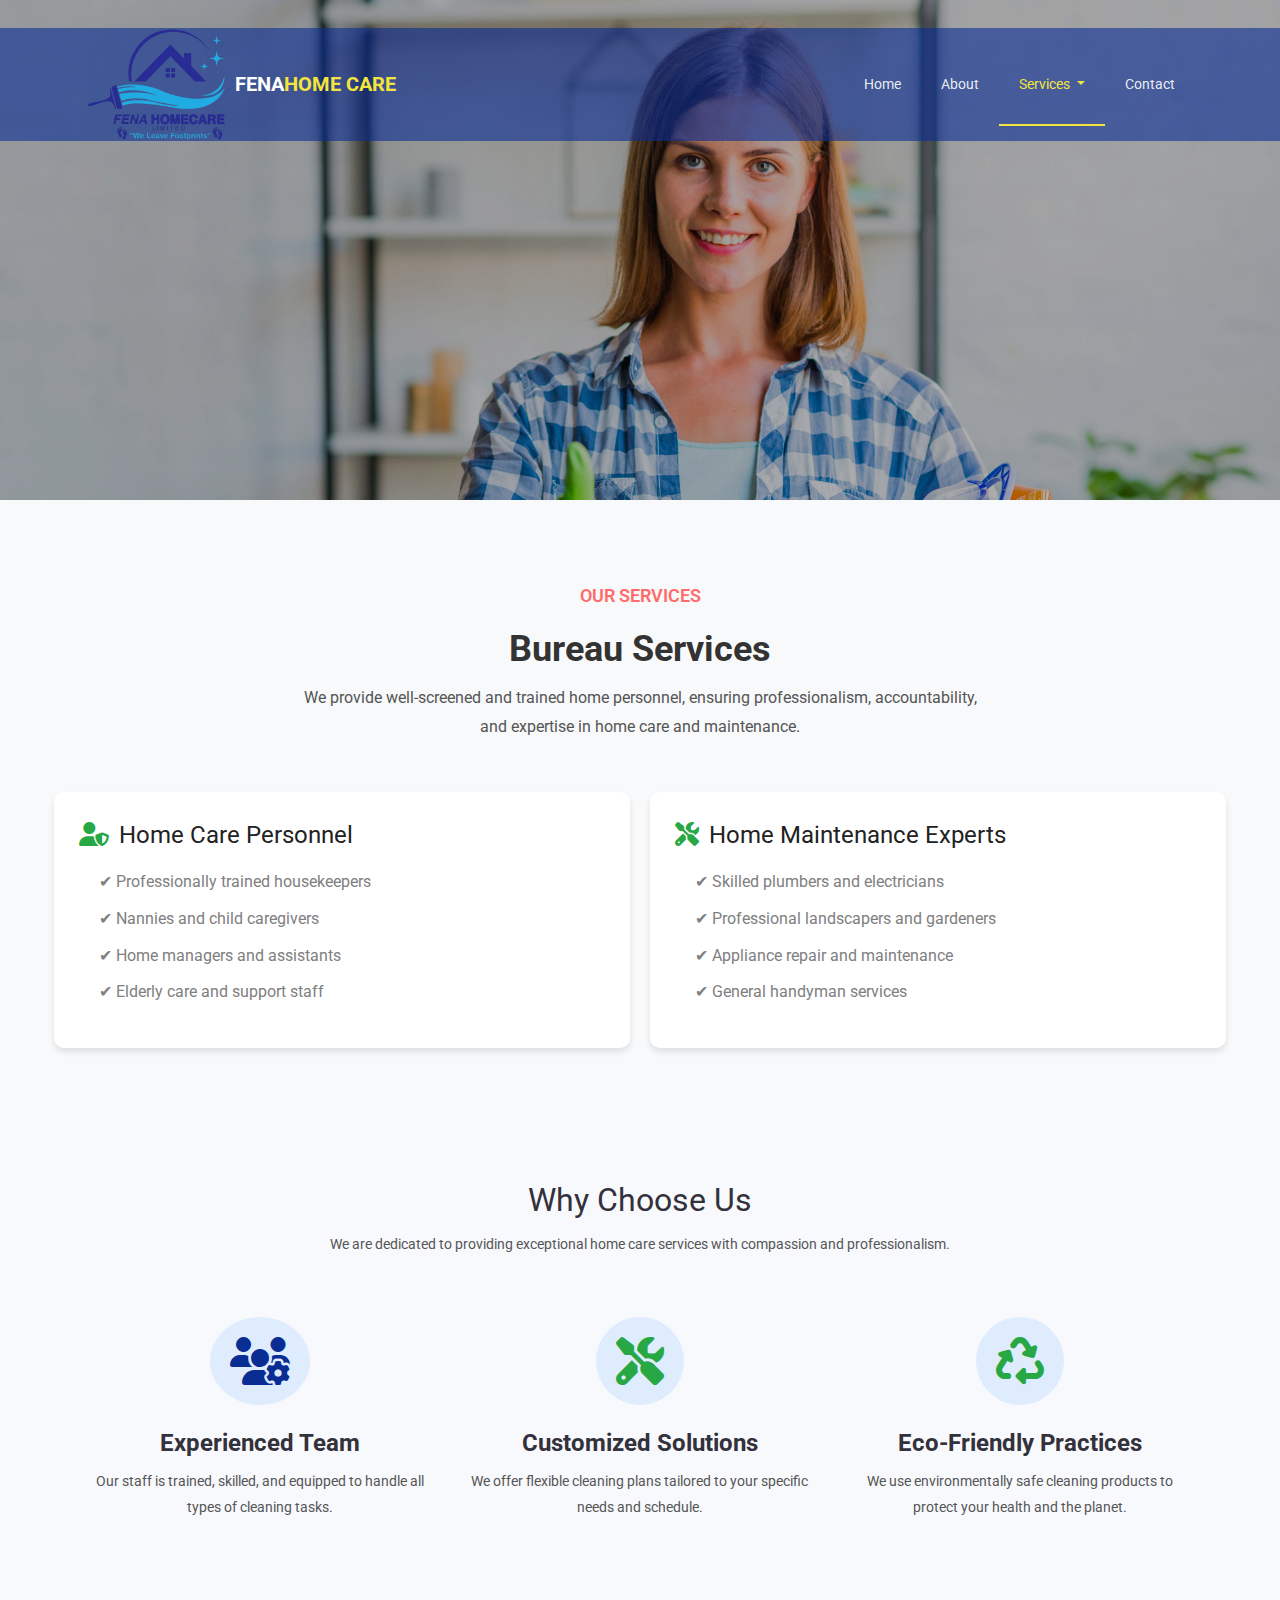
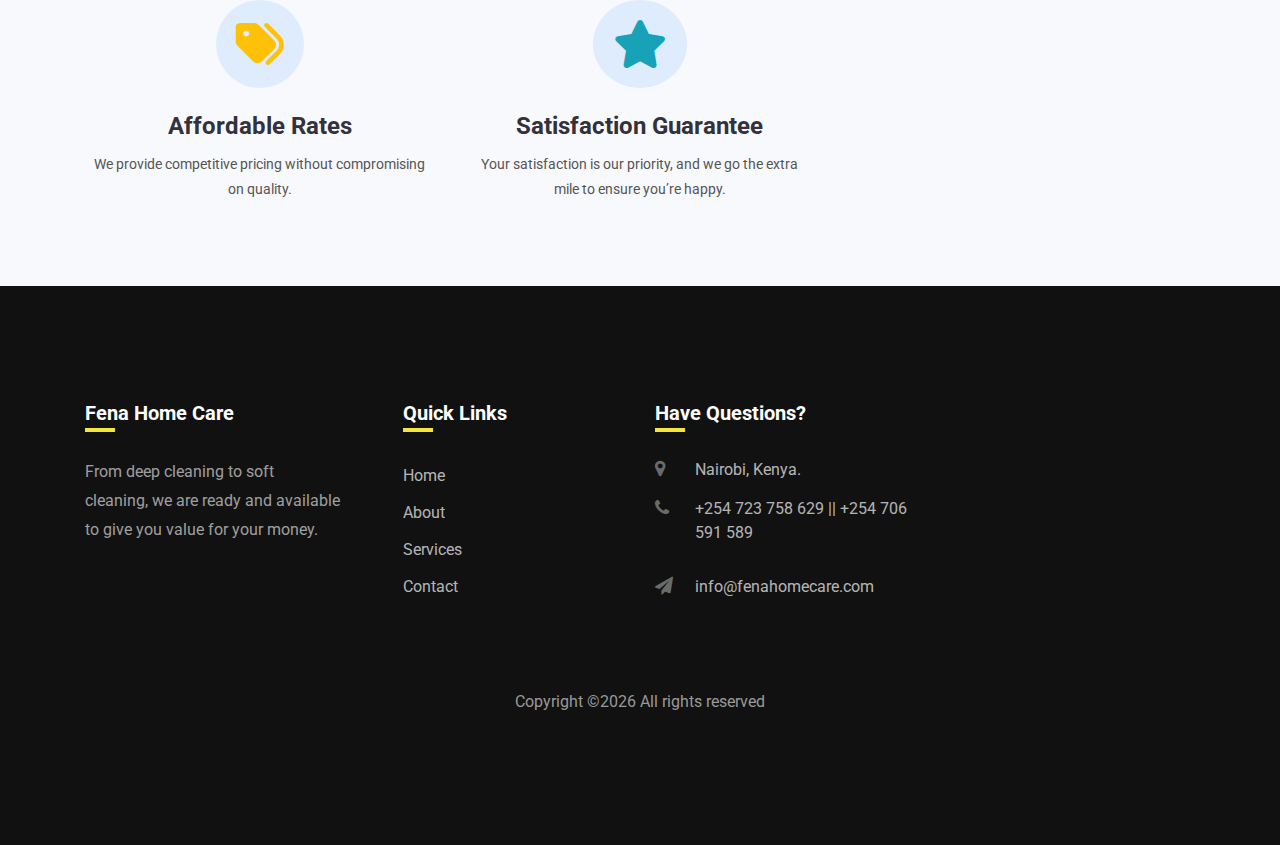
<file: bureau_services.html>
<!DOCTYPE html>
<html lang="en">
  <head>
    <title>Bureau Services - Fena Home Care</title>
    <meta charset="utf-8">
    <meta name="viewport" content="width=device-width, initial-scale=1, shrink-to-fit=no">

	<!-- Favicon & site.webmanifest-->
	<link rel="shortcut icon" type="image/x-icon" href="images/favicon/favicon.ico">
	<link rel="manifest" href="site.webmanifest">
    
    <link href="https://fonts.googleapis.com/css?family=Roboto:300,400,500,700&display=swap" rel="stylesheet">

    <!-- Font Awesome CDN -->
	<link rel="stylesheet" href="https://cdnjs.cloudflare.com/ajax/libs/font-awesome/6.4.2/css/all.min.css">

    <link rel="stylesheet" href="https://stackpath.bootstrapcdn.com/font-awesome/4.7.0/css/font-awesome.min.css">
 
    <link rel="stylesheet" href="css/animate.css">
    
    <link rel="stylesheet" href="css/owl.carousel.min.css">
    <link rel="stylesheet" href="css/owl.theme.default.min.css">
    <link rel="stylesheet" href="css/magnific-popup.css">

    <link rel="stylesheet" href="css/flaticon.css">
    <link rel="stylesheet" href="css/style.css">
  </head>
  <body>
		<!-- Nav-->
		<nav class="navbar navbar-expand-lg navbar-dark ftco_navbar bg-dark ftco-navbar-light" id="ftco-navbar">
			<div class="container">
				<img src="/images/logo/fena-homecare-logo_none-bg.png" style="width: 150px;height: auto;" alt="Fena Home Care">
				<a class="navbar-brand" href="index.html">Fena<span>Home Care</span></a>
				<button class="navbar-toggler" type="button" data-toggle="collapse" data-target="#ftco-nav" 
						aria-controls="ftco-nav" aria-expanded="false" aria-label="Toggle navigation">
					<span class="navbar-toggler-icon"></span>
				</button>

				<div class="collapse navbar-collapse" id="ftco-nav">
					<ul class="navbar-nav ml-auto">
						<li class="nav-item"><a href="index.html" class="nav-link">Home</a></li>
						<li class="nav-item"><a href="about.html" class="nav-link">About</a></li>
						<li class="nav-item active dropdown">
							<a class="nav-link dropdown-toggle" href="#" id="navbarDropdown" role="button" 
							   data-toggle="dropdown" aria-haspopup="true" aria-expanded="false">
								Services
							</a>
							<ul class="dropdown-menu" aria-labelledby="navbarDropdown">
								<li><a class="dropdown-item active" href="bureau_services.html">Bureau Services</a></li>
								<li><a class="dropdown-item" href="commercial_cleaning.html">Commercial Cleaning</a></li>
								<li><a class="dropdown-item" href="residential_cleaning.html">Residential Cleaning</a></li>
								<li><a class="dropdown-item" href="industrial_cleaning.html">Industrial Cleaning</a></li>
								<li><a class="dropdown-item" href="specialized_cleaning.html">Specialized Cleaning</a></li>
							</ul>
						</li>
						
					<li class="nav-item"><a href="contact.html" class="nav-link">Contact</a></li>
					</ul>
				</div>
			</div>
		</nav>
		<!-- END nav -->
		 <!--Header Section -->
    <section class="hero-wrap hero-wrap-2" style="background-image: url('images/bg_2.jpg');" data-stellar-background-ratio="0.5">
      <div class="overlay"></div>
      <div class="container">
        <div class="row no-gutters slider-text align-items-end">
          <div class="col-md-9 ftco-animate pb-5">
          	<p class="breadcrumbs mb-2"><span class="mr-2"><a href="index.html">Home <i class="fa fa-chevron-right"></i></a></span> <span>Services <i class="fa fa-chevron-right"></i></span></p>
            <h1 class="mb-0 bread">Bureau Services</h1>
          </div>
        </div>
      </div>
    </section>

	<!-- Main Content Section -->
    <section style="padding: 80px 0; background-color: #f8f9fa;">
		<div style="text-align: center; margin-bottom: 50px;">
			<span style="font-size: 18px; color: #ff6b6b; font-weight: 600; text-transform: uppercase; display: inline-block; margin-bottom: 10px;">Our Services</span>
			<h2 style="font-size: 36px; font-weight: 700; color: #333;">Bureau Services</h2>
			<p style="font-size: 16px; color: #555; max-width: 700px; margin: 0 auto;">
				We provide well-screened and trained home personnel, ensuring professionalism, accountability, and expertise in home care and maintenance.
			</p>
		</div>
	
		<div style="display: flex; flex-wrap: wrap; justify-content: center; gap: 20px;">
			<div style="background: #ffffff; padding: 25px; border-radius: 10px; box-shadow: 0px 4px 6px rgba(0, 0, 0, 0.1); width: 45%; min-width: 300px;">
				<h3 style="font-size: 24px; color: #222; margin-bottom: 15px;">
					<i class="fa fa-user-shield" style="color: #28a745; margin-right: 10px;"></i>Home Care Personnel
				</h3>
				<ul style="padding-left: 20px; list-style-type: none;">
					<li style="margin-bottom: 8px;">✔ Professionally trained housekeepers</li>
					<li style="margin-bottom: 8px;">✔ Nannies and child caregivers</li>
					<li style="margin-bottom: 8px;">✔ Home managers and assistants</li>
					<li>✔ Elderly care and support staff</li>
				</ul>
			</div>
	
			<div style="background: #ffffff; padding: 25px; border-radius: 10px; box-shadow: 0px 4px 6px rgba(0, 0, 0, 0.1); width: 45%; min-width: 300px;">
				<h3 style="font-size: 24px; color: #222; margin-bottom: 15px;">
					<i class="fa fa-tools" style="color: #28a745; margin-right: 10px;"></i>Home Maintenance Experts
				</h3>
				<ul style="padding-left: 20px; list-style-type: none;">
					<li style="margin-bottom: 8px;">✔ Skilled plumbers and electricians</li>
					<li style="margin-bottom: 8px;">✔ Professional landscapers and gardeners</li>
					<li style="margin-bottom: 8px;">✔ Appliance repair and maintenance</li>
					<li>✔ General handyman services</li>
				</ul>
			</div>
		</div>
	</section>
	
    
	

	<section id="why-choose-us" class="py-5 bg-light">
		<div class="container">
			<div class="row">
				<div class="col-md-12 text-center">
					<h2 class="section-title">Why Choose Us</h2>
					<p class="section-subtitle">We are dedicated to providing exceptional home care services with compassion and professionalism.</p>
				</div>
			</div>
			<div class="row text-center mt-4">
				<div class="col-md-4">
					<i class="fas fa-users-cog fa-3x text-primary"></i>
					<h4>Experienced Team</h4>
					<p>Our staff is trained, skilled, and equipped to handle all types of cleaning tasks.</p>
				</div>
				<div class="col-md-4">
					<i class="fas fa-tools fa-3x text-success"></i>
					<h4>Customized Solutions</h4>
					<p>We offer flexible cleaning plans tailored to your specific needs and schedule.</p>
				</div>
				<div class="col-md-4">
					<i class="fas fa-recycle fa-3x text-success"></i>
					<h4>Eco-Friendly Practices</h4>
					<p>We use environmentally safe cleaning products to protect your health and the planet.</p>
				</div>
			</div>
			<div class="row text-center mt-4">
				<div class="col-md-4">
					<i class="fas fa-tags fa-3x text-warning"></i>
					<h4>Affordable Rates</h4>
					<p>We provide competitive pricing without compromising on quality.</p>
				</div>
				<div class="col-md-4">
					<i class="fas fa-star fa-3x text-info"></i>
					<h4>Satisfaction Guarantee</h4>
					<p>Your satisfaction is our priority, and we go the extra mile to ensure you’re happy.</p>
				</div>
			</div>
		</div>
	</section>	
	

    <footer class="footer ftco-section">
			<div class="container">
				<div class="row">
					<div class="col-md-6 col-lg-3 mb-4 mb-md-0">
						<h2 class="footer-heading">Fena Home Care</h2>
						<p>From deep cleaning to soft cleaning, we are ready and available to give you value for your money.</p>
						<ul class="ftco-footer-social list-unstyled float-md-left float-lft mt-4">
							<li class="ftco-animate"><a href="#"><span class="fa fa-twitter"></span></a></li>
							<li class="ftco-animate"><a href="#"><span class="fa fa-facebook"></span></a></li>
							<li class="ftco-animate"><a href="#"><span class="fa fa-instagram"></span></a></li>
						</ul>
					</div>
					<div class="col-md-6 col-lg-3 pl-lg-5 mb-4 mb-md-0">
						<h2 class="footer-heading">Quick Links</h2>
						<ul class="list-unstyled">
							<li><a href="index" class="py-1 d-block">Home</a></li>
							<li><a href="about" class="py-1 d-block">About</a></li>
							<li><a href="services" class="py-1 d-block">Services</a></li>
							<li><a href="contact" class="py-1 d-block">Contact</a></li>
						</ul>
					</div>
					<div class="col-md-6 col-lg-3 mb-4 mb-md-0">
						<h2 class="footer-heading">Have Questions?</h2>
						<div class="block-23 mb-3">
							<ul>
								<li><span class="icon fa fa-map-marker"></span><span class="text">Nairobi, Kenya.</span></li>
								<li><a href="#"><span class="icon fa fa-phone"></span><span class="text">+254 723 758 629 || +254 706 591 589
								</span></a></li>
								<li><a href="#"><span class="icon fa fa-paper-plane"></span><span class="text">info@fenahomecare.com</span></a></li>
							</ul>
						</div>
					</div>
				</div>
				<div class="row mt-5">
					<div class="col-md-12 text-center">
						<p class="copyright">
							Copyright &copy;<script>document.write(new Date().getFullYear());</script> All rights reserved <!-- | Designed by: <a href="https://github.com/IgnatiusVMK" target="_blank">IgnatiusVMK</a> -->
						</p>
					</div>
				</div>
			</div>
		</footer>
    
  

  <!-- loader -->
  <div id="ftco-loader" class="show fullscreen"><svg class="circular" width="48px" height="48px"><circle class="path-bg" cx="24" cy="24" r="22" fill="none" stroke-width="4" stroke="#eeeeee"/><circle class="path" cx="24" cy="24" r="22" fill="none" stroke-width="4" stroke-miterlimit="10" stroke="#F96D00"/></svg></div>


  <script src="js/jquery.min.js"></script>
  <script src="js/jquery-migrate-3.0.1.min.js"></script>
  <script src="js/popper.min.js"></script>
  <script src="js/bootstrap.min.js"></script>
  <script src="js/jquery.easing.1.3.js"></script>
  <script src="js/jquery.waypoints.min.js"></script>
  <script src="js/jquery.stellar.min.js"></script>
  <script src="js/jquery.animateNumber.min.js"></script>
  <script src="js/owl.carousel.min.js"></script>
  <script src="js/jquery.magnific-popup.min.js"></script>
  <script src="js/scrollax.min.js"></script>
  <script src="js/google-map.js"></script>
  <script src="js/main.js"></script>

  <script>
	$(document).ready(function () {
		$('.dropdown-toggle').dropdown();

		$('.dropdown').off('mouseenter mouseleave'); 
	});
</script>
    
  </body>
</html>
</file>
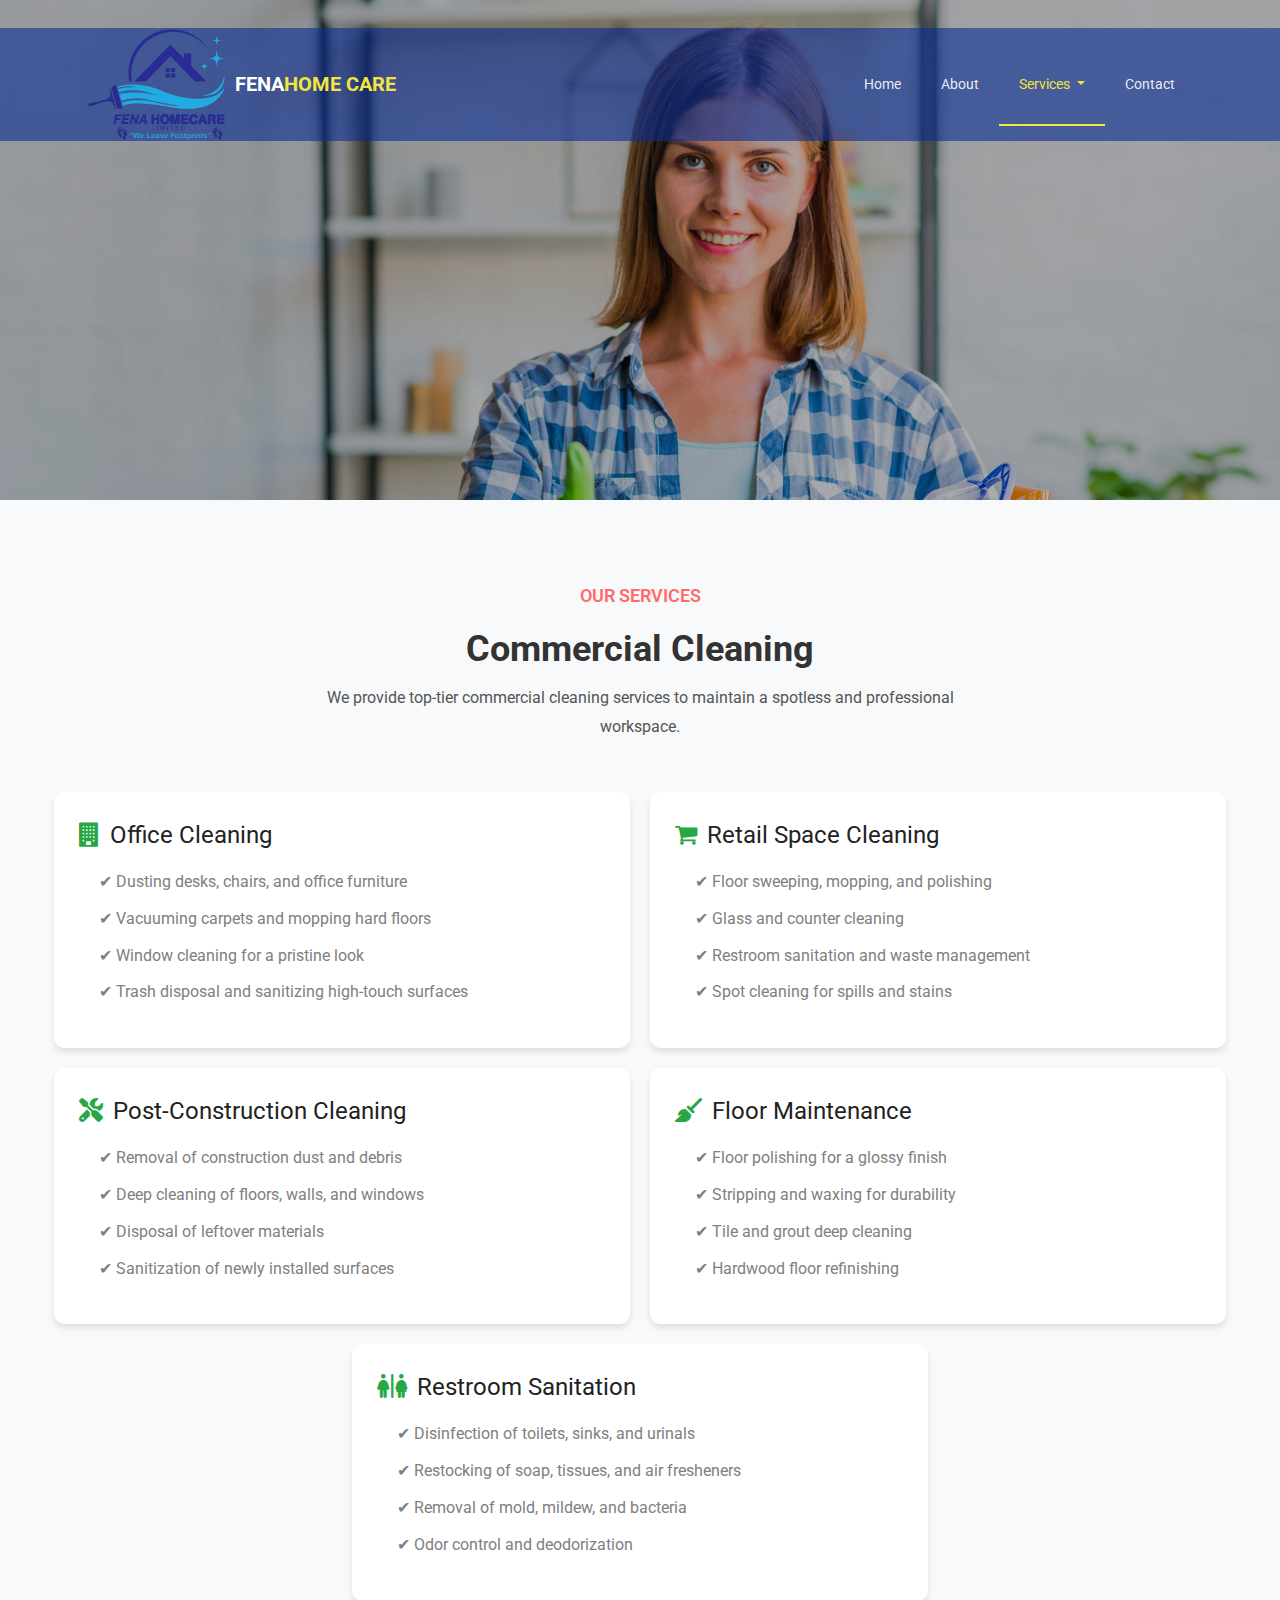
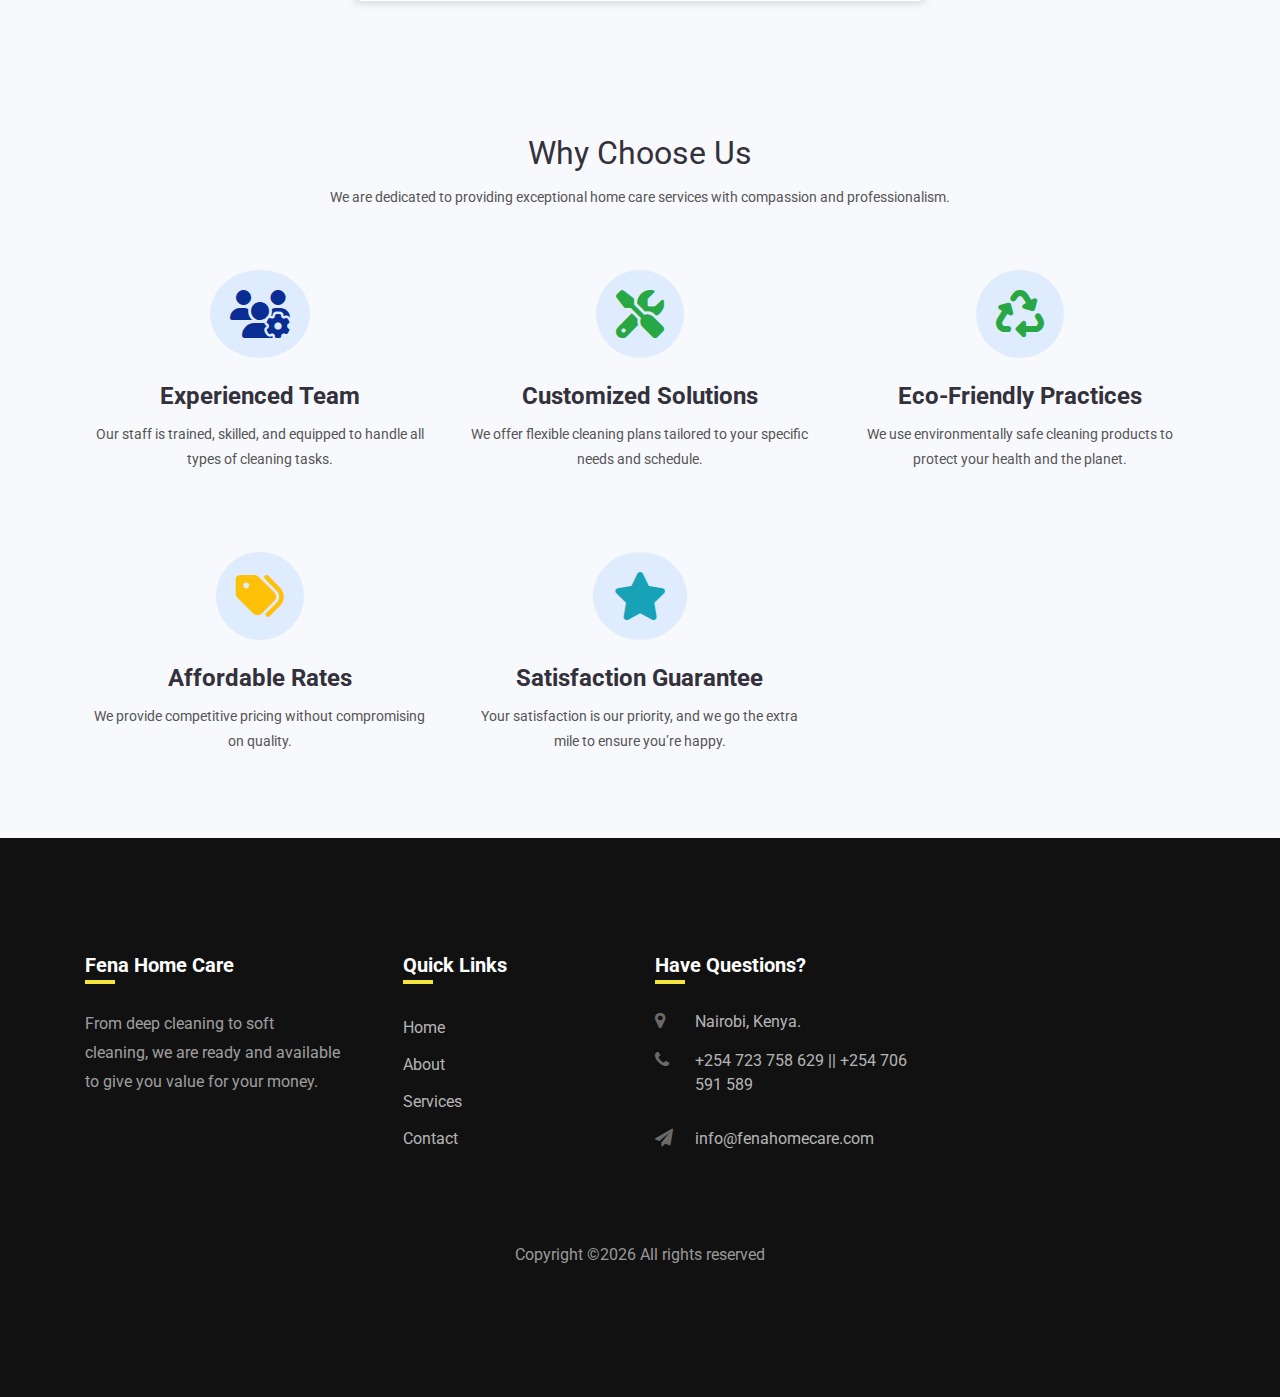
<file: commercial_cleaning.html>
<!DOCTYPE html>
<html lang="en">
  <head>
    <title>Commercial Cleaning - Fena Home Care</title>
    <meta charset="utf-8">
    <meta name="viewport" content="width=device-width, initial-scale=1, shrink-to-fit=no">

	<!-- Favicon & site.webmanifest-->
	<link rel="shortcut icon" type="image/x-icon" href="images/favicon/favicon.ico">
	<link rel="manifest" href="site.webmanifest">
    
    <link href="https://fonts.googleapis.com/css?family=Roboto:300,400,500,700&display=swap" rel="stylesheet">

    <!-- Font Awesome CDN -->
	<link rel="stylesheet" href="https://cdnjs.cloudflare.com/ajax/libs/font-awesome/6.4.2/css/all.min.css">

    <link rel="stylesheet" href="https://stackpath.bootstrapcdn.com/font-awesome/4.7.0/css/font-awesome.min.css">
 
    <link rel="stylesheet" href="css/animate.css">
    
    <link rel="stylesheet" href="css/owl.carousel.min.css">
    <link rel="stylesheet" href="css/owl.theme.default.min.css">
    <link rel="stylesheet" href="css/magnific-popup.css">

    <link rel="stylesheet" href="css/flaticon.css">
    <link rel="stylesheet" href="css/style.css">
  </head>
  <body>
		<!-- Nav-->
		<nav class="navbar navbar-expand-lg navbar-dark ftco_navbar bg-dark ftco-navbar-light" id="ftco-navbar">
			<div class="container">
				<img src="/images/logo/fena-homecare-logo_none-bg.png" style="width: 150px;height: auto;" alt="Fena Home Care">
				<a class="navbar-brand" href="index.html">Fena<span>Home Care</span></a>
				<button class="navbar-toggler" type="button" data-toggle="collapse" data-target="#ftco-nav" 
						aria-controls="ftco-nav" aria-expanded="false" aria-label="Toggle navigation">
					<span class="navbar-toggler-icon"></span>
				</button>

				<div class="collapse navbar-collapse" id="ftco-nav">
					<ul class="navbar-nav ml-auto">
						<li class="nav-item"><a href="index.html" class="nav-link">Home</a></li>
						<li class="nav-item"><a href="about.html" class="nav-link">About</a></li>
						<li class="nav-item active dropdown">
							<a class="nav-link dropdown-toggle" href="#" id="navbarDropdown" role="button" 
							   data-toggle="dropdown" aria-haspopup="true" aria-expanded="false">
								Services
							</a>
							<ul class="dropdown-menu" aria-labelledby="navbarDropdown">
								<li><a class="dropdown-item" href="bureau_services.html">Bureau Services</a></li>
								<li><a class="dropdown-item active" href="commercial_cleaning.html">Commercial Cleaning</a></li>
								<li><a class="dropdown-item" href="residential_cleaning.html">Residential Cleaning</a></li>
								<li><a class="dropdown-item" href="industrial_cleaning.html">Industrial Cleaning</a></li>
								<li><a class="dropdown-item" href="specialized_cleaning.html">Specialized Cleaning</a></li>
							</ul>
						</li>
						
					<li class="nav-item"><a href="contact.html" class="nav-link">Contact</a></li>
					</ul>
				</div>
			</div>
		</nav>
		<!-- END nav -->
		 <!--Header Section -->
    <section class="hero-wrap hero-wrap-2" style="background-image: url('images/bg_2.jpg');" data-stellar-background-ratio="0.5">
      <div class="overlay"></div>
      <div class="container">
        <div class="row no-gutters slider-text align-items-end">
          <div class="col-md-9 ftco-animate pb-5">
          	<p class="breadcrumbs mb-2"><span class="mr-2"><a href="index.html">Home <i class="fa fa-chevron-right"></i></a></span> <span>Services <i class="fa fa-chevron-right"></i></span></p>
            <h1 class="mb-0 bread">Commercial Cleaning</h1>
          </div>
        </div>
      </div>
    </section>

	<!-- Main Content Section -->
    <section style="padding: 80px 0; background-color: #f8f9fa;">
		<div style="text-align: center; margin-bottom: 50px;">
			<span style="font-size: 18px; color: #ff6b6b; font-weight: 600; text-transform: uppercase; display: inline-block; margin-bottom: 10px;">Our Services</span>
			<h2 style="font-size: 36px; font-weight: 700; color: #333;">Commercial Cleaning</h2>
			<p style="font-size: 16px; color: #555; max-width: 700px; margin: 0 auto;">
				We provide top-tier commercial cleaning services to maintain a spotless and professional workspace.
			</p>
		</div>
	
		<div style="display: flex; flex-wrap: wrap; justify-content: center; gap: 20px;">
			<div style="background: #ffffff; padding: 25px; border-radius: 10px; box-shadow: 0px 4px 6px rgba(0, 0, 0, 0.1); width: 45%; min-width: 300px;">
				<h3 style="font-size: 24px; color: #222; margin-bottom: 15px;">
					<i class="fa fa-building" style="color: #28a745; margin-right: 10px;"></i>Office Cleaning
				</h3>
				<ul style="padding-left: 20px; list-style-type: none;">
					<li style="margin-bottom: 8px;">✔ Dusting desks, chairs, and office furniture</li>
					<li style="margin-bottom: 8px;">✔ Vacuuming carpets and mopping hard floors</li>
					<li style="margin-bottom: 8px;">✔ Window cleaning for a pristine look</li>
					<li>✔ Trash disposal and sanitizing high-touch surfaces</li>
				</ul>
			</div>
	
			<div style="background: #ffffff; padding: 25px; border-radius: 10px; box-shadow: 0px 4px 6px rgba(0, 0, 0, 0.1); width: 45%; min-width: 300px;">
				<h3 style="font-size: 24px; color: #222; margin-bottom: 15px;">
					<i class="fa fa-shopping-cart" style="color: #28a745; margin-right: 10px;"></i>Retail Space Cleaning
				</h3>
				<ul style="padding-left: 20px; list-style-type: none;">
					<li style="margin-bottom: 8px;">✔ Floor sweeping, mopping, and polishing</li>
					<li style="margin-bottom: 8px;">✔ Glass and counter cleaning</li>
					<li style="margin-bottom: 8px;">✔ Restroom sanitation and waste management</li>
					<li>✔ Spot cleaning for spills and stains</li>
				</ul>
			</div>
	
			<div style="background: #ffffff; padding: 25px; border-radius: 10px; box-shadow: 0px 4px 6px rgba(0, 0, 0, 0.1); width: 45%; min-width: 300px;">
				<h3 style="font-size: 24px; color: #222; margin-bottom: 15px;">
					<i class="fa fa-tools" style="color: #28a745; margin-right: 10px;"></i>Post-Construction Cleaning
				</h3>
				<ul style="padding-left: 20px; list-style-type: none;">
					<li style="margin-bottom: 8px;">✔ Removal of construction dust and debris</li>
					<li style="margin-bottom: 8px;">✔ Deep cleaning of floors, walls, and windows</li>
					<li style="margin-bottom: 8px;">✔ Disposal of leftover materials</li>
					<li>✔ Sanitization of newly installed surfaces</li>
				</ul>
			</div>
	
			<div style="background: #ffffff; padding: 25px; border-radius: 10px; box-shadow: 0px 4px 6px rgba(0, 0, 0, 0.1); width: 45%; min-width: 300px;">
				<h3 style="font-size: 24px; color: #222; margin-bottom: 15px;">
					<i class="fa fa-broom" style="color: #28a745; margin-right: 10px;"></i>Floor Maintenance
				</h3>
				<ul style="padding-left: 20px; list-style-type: none;">
					<li style="margin-bottom: 8px;">✔ Floor polishing for a glossy finish</li>
					<li style="margin-bottom: 8px;">✔ Stripping and waxing for durability</li>
					<li style="margin-bottom: 8px;">✔ Tile and grout deep cleaning</li>
					<li>✔ Hardwood floor refinishing</li>
				</ul>
			</div>
	
			<div style="background: #ffffff; padding: 25px; border-radius: 10px; box-shadow: 0px 4px 6px rgba(0, 0, 0, 0.1); width: 45%; min-width: 300px;">
				<h3 style="font-size: 24px; color: #222; margin-bottom: 15px;">
					<i class="fa fa-restroom" style="color: #28a745; margin-right: 10px;"></i>Restroom Sanitation
				</h3>
				<ul style="padding-left: 20px; list-style-type: none;">
					<li style="margin-bottom: 8px;">✔ Disinfection of toilets, sinks, and urinals</li>
					<li style="margin-bottom: 8px;">✔ Restocking of soap, tissues, and air fresheners</li>
					<li style="margin-bottom: 8px;">✔ Removal of mold, mildew, and bacteria</li>
					<li>✔ Odor control and deodorization</li>
				</ul>
			</div>
		</div>
	</section>
	

	<section id="why-choose-us" class="py-5 bg-light">
		<div class="container">
			<div class="row">
				<div class="col-md-12 text-center">
					<h2 class="section-title">Why Choose Us</h2>
					<p class="section-subtitle">We are dedicated to providing exceptional home care services with compassion and professionalism.</p>
				</div>
			</div>
			<div class="row text-center mt-4">
				<div class="col-md-4">
					<i class="fas fa-users-cog fa-3x text-primary"></i>
					<h4>Experienced Team</h4>
					<p>Our staff is trained, skilled, and equipped to handle all types of cleaning tasks.</p>
				</div>
				<div class="col-md-4">
					<i class="fas fa-tools fa-3x text-success"></i>
					<h4>Customized Solutions</h4>
					<p>We offer flexible cleaning plans tailored to your specific needs and schedule.</p>
				</div>
				<div class="col-md-4">
					<i class="fas fa-recycle fa-3x text-success"></i>
					<h4>Eco-Friendly Practices</h4>
					<p>We use environmentally safe cleaning products to protect your health and the planet.</p>
				</div>
			</div>
			<div class="row text-center mt-4">
				<div class="col-md-4">
					<i class="fas fa-tags fa-3x text-warning"></i>
					<h4>Affordable Rates</h4>
					<p>We provide competitive pricing without compromising on quality.</p>
				</div>
				<div class="col-md-4">
					<i class="fas fa-star fa-3x text-info"></i>
					<h4>Satisfaction Guarantee</h4>
					<p>Your satisfaction is our priority, and we go the extra mile to ensure you’re happy.</p>
				</div>
			</div>
		</div>
	</section>	
	

    <footer class="footer ftco-section">
			<div class="container">
				<div class="row">
					<div class="col-md-6 col-lg-3 mb-4 mb-md-0">
						<h2 class="footer-heading">Fena Home Care</h2>
						<p>From deep cleaning to soft cleaning, we are ready and available to give you value for your money.</p>
						<ul class="ftco-footer-social list-unstyled float-md-left float-lft mt-4">
							<li class="ftco-animate"><a href="#"><span class="fa fa-twitter"></span></a></li>
							<li class="ftco-animate"><a href="#"><span class="fa fa-facebook"></span></a></li>
							<li class="ftco-animate"><a href="#"><span class="fa fa-instagram"></span></a></li>
						</ul>
					</div>
					<div class="col-md-6 col-lg-3 pl-lg-5 mb-4 mb-md-0">
						<h2 class="footer-heading">Quick Links</h2>
						<ul class="list-unstyled">
							<li><a href="index" class="py-1 d-block">Home</a></li>
							<li><a href="about" class="py-1 d-block">About</a></li>
							<li><a href="services" class="py-1 d-block">Services</a></li>
							<li><a href="contact" class="py-1 d-block">Contact</a></li>
						</ul>
					</div>
					<div class="col-md-6 col-lg-3 mb-4 mb-md-0">
						<h2 class="footer-heading">Have Questions?</h2>
						<div class="block-23 mb-3">
							<ul>
								<li><span class="icon fa fa-map-marker"></span><span class="text">Nairobi, Kenya.</span></li>
								<li><a href="#"><span class="icon fa fa-phone"></span><span class="text">+254 723 758 629 || +254 706 591 589
								</span></a></li>
								<li><a href="#"><span class="icon fa fa-paper-plane"></span><span class="text">info@fenahomecare.com</span></a></li>
							</ul>
						</div>
					</div>
				</div>
				<div class="row mt-5">
					<div class="col-md-12 text-center">
						<p class="copyright">
							Copyright &copy;<script>document.write(new Date().getFullYear());</script> All rights reserved <!-- | Designed by: <a href="https://github.com/IgnatiusVMK" target="_blank">IgnatiusVMK</a> -->
						</p>
					</div>
				</div>
			</div>
		</footer>
    
  

  <!-- loader -->
  <div id="ftco-loader" class="show fullscreen"><svg class="circular" width="48px" height="48px"><circle class="path-bg" cx="24" cy="24" r="22" fill="none" stroke-width="4" stroke="#eeeeee"/><circle class="path" cx="24" cy="24" r="22" fill="none" stroke-width="4" stroke-miterlimit="10" stroke="#F96D00"/></svg></div>


  <script src="js/jquery.min.js"></script>
  <script src="js/jquery-migrate-3.0.1.min.js"></script>
  <script src="js/popper.min.js"></script>
  <script src="js/bootstrap.min.js"></script>
  <script src="js/jquery.easing.1.3.js"></script>
  <script src="js/jquery.waypoints.min.js"></script>
  <script src="js/jquery.stellar.min.js"></script>
  <script src="js/jquery.animateNumber.min.js"></script>
  <script src="js/owl.carousel.min.js"></script>
  <script src="js/jquery.magnific-popup.min.js"></script>
  <script src="js/scrollax.min.js"></script>
  <script src="js/google-map.js"></script>
  <script src="js/main.js"></script>

  <script>
	$(document).ready(function () {
		$('.dropdown-toggle').dropdown();

		$('.dropdown').off('mouseenter mouseleave'); 
	});
</script>
    
  </body>
</html>
</file>
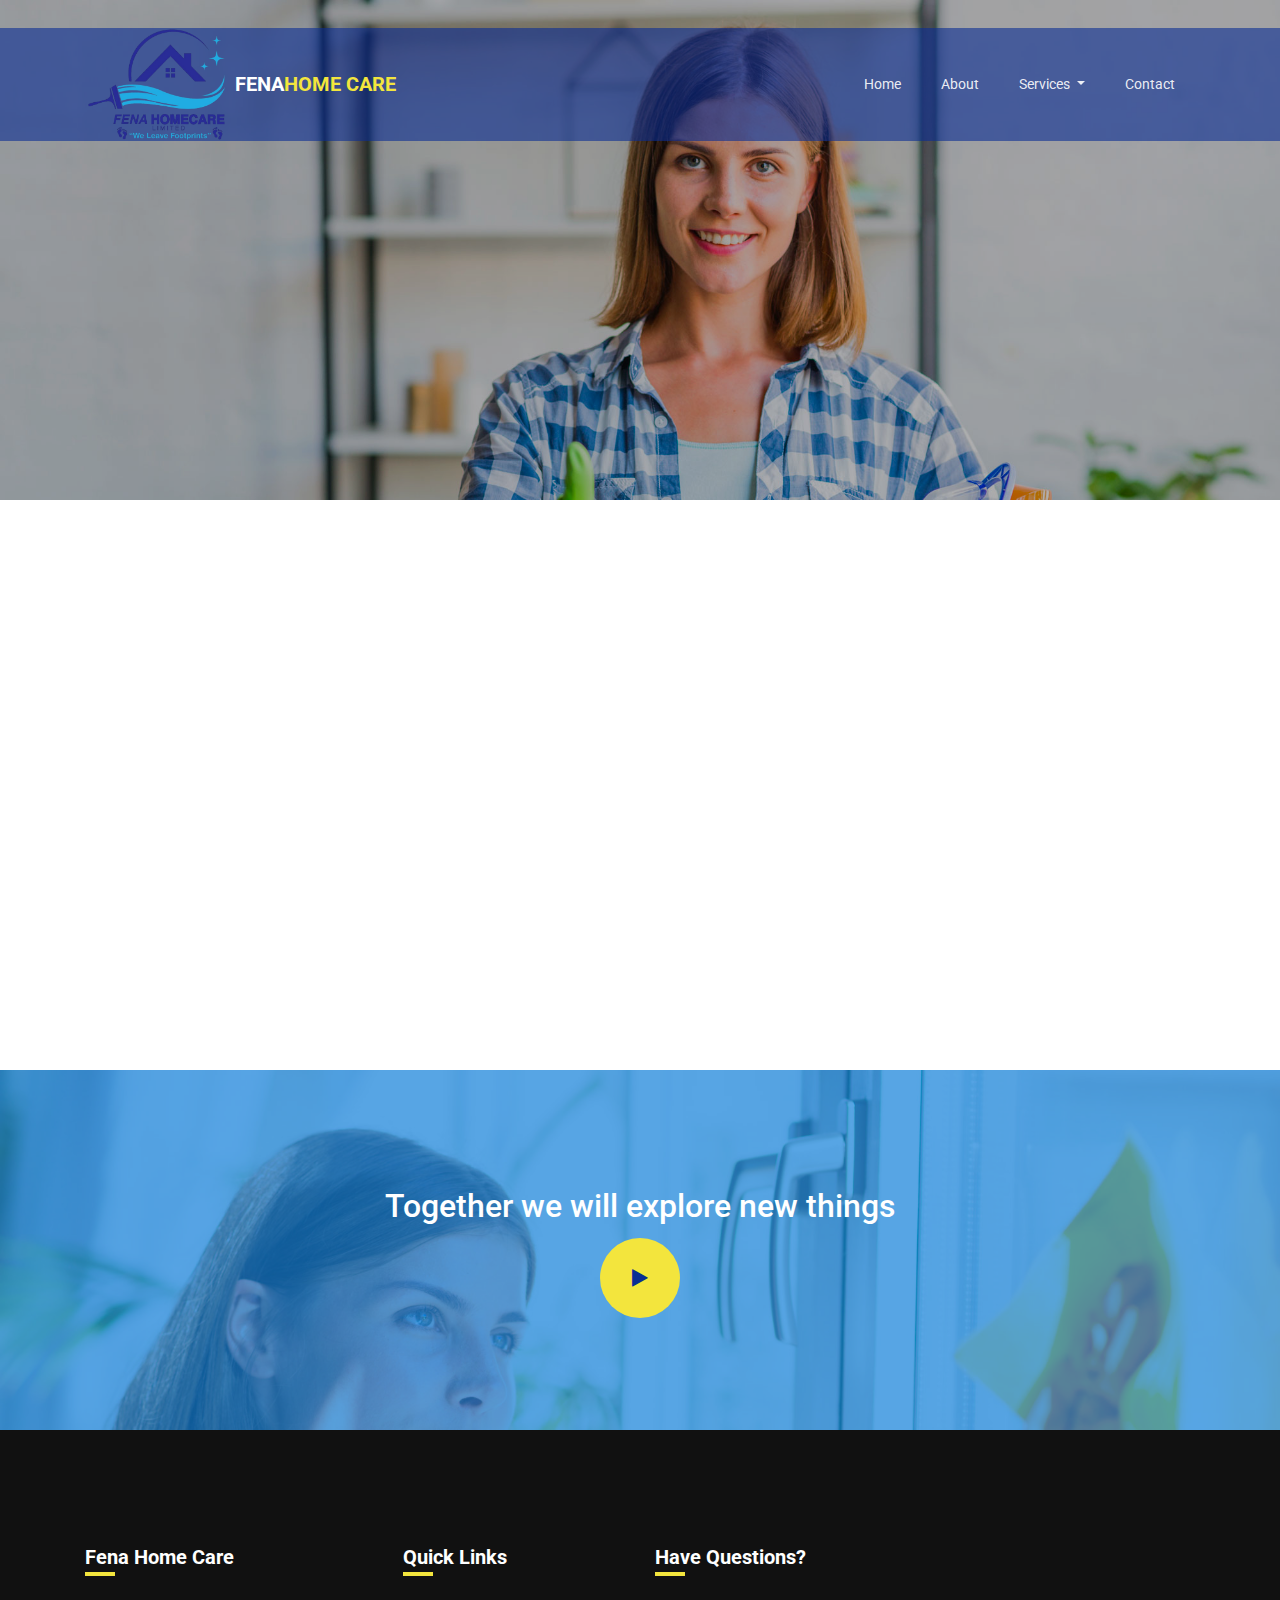
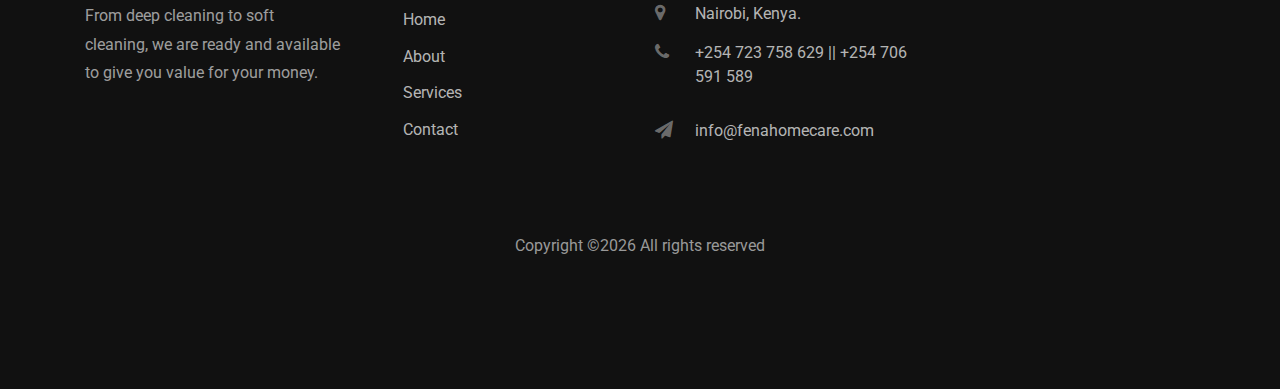
<file: garden_cleaning.html>
<!DOCTYPE html>
<html lang="en">
  <head>
    <title>Bureau Services - Fena Home Care</title>
    <meta charset="utf-8">
    <meta name="viewport" content="width=device-width, initial-scale=1, shrink-to-fit=no">

	<!-- Favicon & site.webmanifest-->
	<link rel="shortcut icon" type="image/x-icon" href="images/favicon/favicon.ico">
	<link rel="manifest" href="site.webmanifest">
    
    <link href="https://fonts.googleapis.com/css?family=Roboto:300,400,500,700&display=swap" rel="stylesheet">

    <link rel="stylesheet" href="https://stackpath.bootstrapcdn.com/font-awesome/4.7.0/css/font-awesome.min.css">
 
    <link rel="stylesheet" href="css/animate.css">
    
    <link rel="stylesheet" href="css/owl.carousel.min.css">
    <link rel="stylesheet" href="css/owl.theme.default.min.css">
    <link rel="stylesheet" href="css/magnific-popup.css">

    <link rel="stylesheet" href="css/flaticon.css">
    <link rel="stylesheet" href="css/style.css">
  </head>
  <body>
		<!-- Nav-->
		<nav class="navbar navbar-expand-lg navbar-dark ftco_navbar bg-dark ftco-navbar-light" id="ftco-navbar">
			<div class="container">
				<img src="/images/logo/fena-homecare-logo_none-bg.png" style="width: 150px;height: auto;" alt="Fena Home Care">
				<a class="navbar-brand" href="index.html">Fena<span>Home Care</span></a>
				<button class="navbar-toggler" type="button" data-toggle="collapse" data-target="#ftco-nav" 
						aria-controls="ftco-nav" aria-expanded="false" aria-label="Toggle navigation">
					<span class="navbar-toggler-icon"></span>
				</button>

				<div class="collapse navbar-collapse" id="ftco-nav">
					<ul class="navbar-nav ml-auto">
						<li class="nav-item"><a href="index.html" class="nav-link">Home</a></li>
						<li class="nav-item"><a href="about.html" class="nav-link">About</a></li>
						<li class="nav-item dropdown">
							<a class="nav-link active dropdown-toggle" href="#" id="navbarDropdown" role="button" 
							   data-toggle="dropdown" aria-haspopup="true" aria-expanded="false">
								Services
							</a>
							<ul class="dropdown-menu" aria-labelledby="navbarDropdown">
								<li><a class="dropdown-item" href="bureau_services.html">Bureau Services</a></li>
								<li><a class="dropdown-item" href="commercial_cleaning.html">Commercial Cleaning</a></li>
								<li><a class="dropdown-item" href="residential_cleaning.html">Residential Cleaning</a></li>
								<li><a class="dropdown-item" href="industrial_cleaning.html">Industrial Cleaning</a></li>
								<li><a class="dropdown-item" href="specialized_cleaning.html">Specialized Cleaning</a></li>
							</ul>
						</li>
						
					<li class="nav-item"><a href="contact.html" class="nav-link">Contact</a></li>
					</ul>
				</div>
			</div>
		</nav>
		<!-- END nav -->
    <section class="hero-wrap hero-wrap-2" style="background-image: url('images/bg_2.jpg');" data-stellar-background-ratio="0.5">
      <div class="overlay"></div>
      <div class="container">
        <div class="row no-gutters slider-text align-items-end">
          <div class="col-md-9 ftco-animate pb-5">
          	<p class="breadcrumbs mb-2"><span class="mr-2"><a href="index.html">Home <i class="fa fa-chevron-right"></i></a></span> <span>Services <i class="fa fa-chevron-right"></i></span></p>
            <h1 class="mb-0 bread"> Bureau Services</h1>
          </div>
        </div>
      </div>
    </section>

    <section class="ftco-section">
		<div class="container">
			<div class="row justify-content-center pb-5 mb-3">
				<div class="col-md-7 heading-section text-center ftco-animate">
					<span class="subheading">Services</span>
					<h2>Services We Offer:</h2>
				</div>
			</div>
			<div class="row">

				
            <div class="col-md-6 col-lg-4 services ftco-animate">
                <div class="d-block d-flex">
                    <div class="icon d-flex justify-content-center align-items-center">
                            <span class="flaticon-garden"></span>
                    </div>
                    <div class="media-body pl-3">
                        <h3 class="heading">Garden Cleaning</h3>
                        <p>
                            Weeds, dry leanes and papers
                            making you dislike your
                            garden? We’ve got your back.
                            We’re just a call away!
                        </p>
                    </div>
                </div>
            </div>

		</div>
	</section>

    <section class="ftco-section ftco-intro" style="background-image: url('images/bg_3.jpg');" data-stellar-background-ratio="0.5">
    	<div class="overlay"></div>
    	<div class="container">
    		<div class="row justify-content-center">
    			<div class="col-md-8 text-center">
    				<h2>Together we will explore new things</h2>
    				<a href="" class="icon-video d-flex align-items-center justify-content-center"><span class="fa fa-play"></span></a>
    			</div>
    		</div>
    	</div>
    </section>

    <footer class="footer ftco-section">
			<div class="container">
				<div class="row">
					<div class="col-md-6 col-lg-3 mb-4 mb-md-0">
						<h2 class="footer-heading">Fena Home Care</h2>
						<p>From deep cleaning to soft cleaning, we are ready and available to give you value for your money.</p>
						<ul class="ftco-footer-social list-unstyled float-md-left float-lft mt-4">
							<li class="ftco-animate"><a href="#"><span class="fa fa-twitter"></span></a></li>
							<li class="ftco-animate"><a href="#"><span class="fa fa-facebook"></span></a></li>
							<li class="ftco-animate"><a href="#"><span class="fa fa-instagram"></span></a></li>
						</ul>
					</div>
					<div class="col-md-6 col-lg-3 pl-lg-5 mb-4 mb-md-0">
						<h2 class="footer-heading">Quick Links</h2>
						<ul class="list-unstyled">
							<li><a href="index" class="py-1 d-block">Home</a></li>
							<li><a href="about" class="py-1 d-block">About</a></li>
							<li><a href="services" class="py-1 d-block">Services</a></li>
							<li><a href="contact" class="py-1 d-block">Contact</a></li>
						</ul>
					</div>
					<div class="col-md-6 col-lg-3 mb-4 mb-md-0">
						<h2 class="footer-heading">Have Questions?</h2>
						<div class="block-23 mb-3">
							<ul>
								<li><span class="icon fa fa-map-marker"></span><span class="text">Nairobi, Kenya.</span></li>
								<li><a href="#"><span class="icon fa fa-phone"></span><span class="text">+254 723 758 629 || +254 706 591 589
								</span></a></li>
								<li><a href="#"><span class="icon fa fa-paper-plane"></span><span class="text">info@fenahomecare.com</span></a></li>
							</ul>
						</div>
					</div>
				</div>
				<div class="row mt-5">
					<div class="col-md-12 text-center">
						<p class="copyright">
							Copyright &copy;<script>document.write(new Date().getFullYear());</script> All rights reserved <!-- | Designed by: <a href="https://github.com/IgnatiusVMK" target="_blank">IgnatiusVMK</a> -->
						</p>
					</div>
				</div>
			</div>
		</footer>
    
  

  <!-- loader -->
  <div id="ftco-loader" class="show fullscreen"><svg class="circular" width="48px" height="48px"><circle class="path-bg" cx="24" cy="24" r="22" fill="none" stroke-width="4" stroke="#eeeeee"/><circle class="path" cx="24" cy="24" r="22" fill="none" stroke-width="4" stroke-miterlimit="10" stroke="#F96D00"/></svg></div>


  <script src="js/jquery.min.js"></script>
  <script src="js/jquery-migrate-3.0.1.min.js"></script>
  <script src="js/popper.min.js"></script>
  <script src="js/bootstrap.min.js"></script>
  <script src="js/jquery.easing.1.3.js"></script>
  <script src="js/jquery.waypoints.min.js"></script>
  <script src="js/jquery.stellar.min.js"></script>
  <script src="js/jquery.animateNumber.min.js"></script>
  <script src="js/owl.carousel.min.js"></script>
  <script src="js/jquery.magnific-popup.min.js"></script>
  <script src="js/scrollax.min.js"></script>
  <script src="js/google-map.js"></script>
  <script src="js/main.js"></script>

  <script>
	$(document).ready(function () {
		$('.dropdown-toggle').dropdown();

		$('.dropdown').off('mouseenter mouseleave'); 
	});
</script>
    
  </body>
</html>
</file>
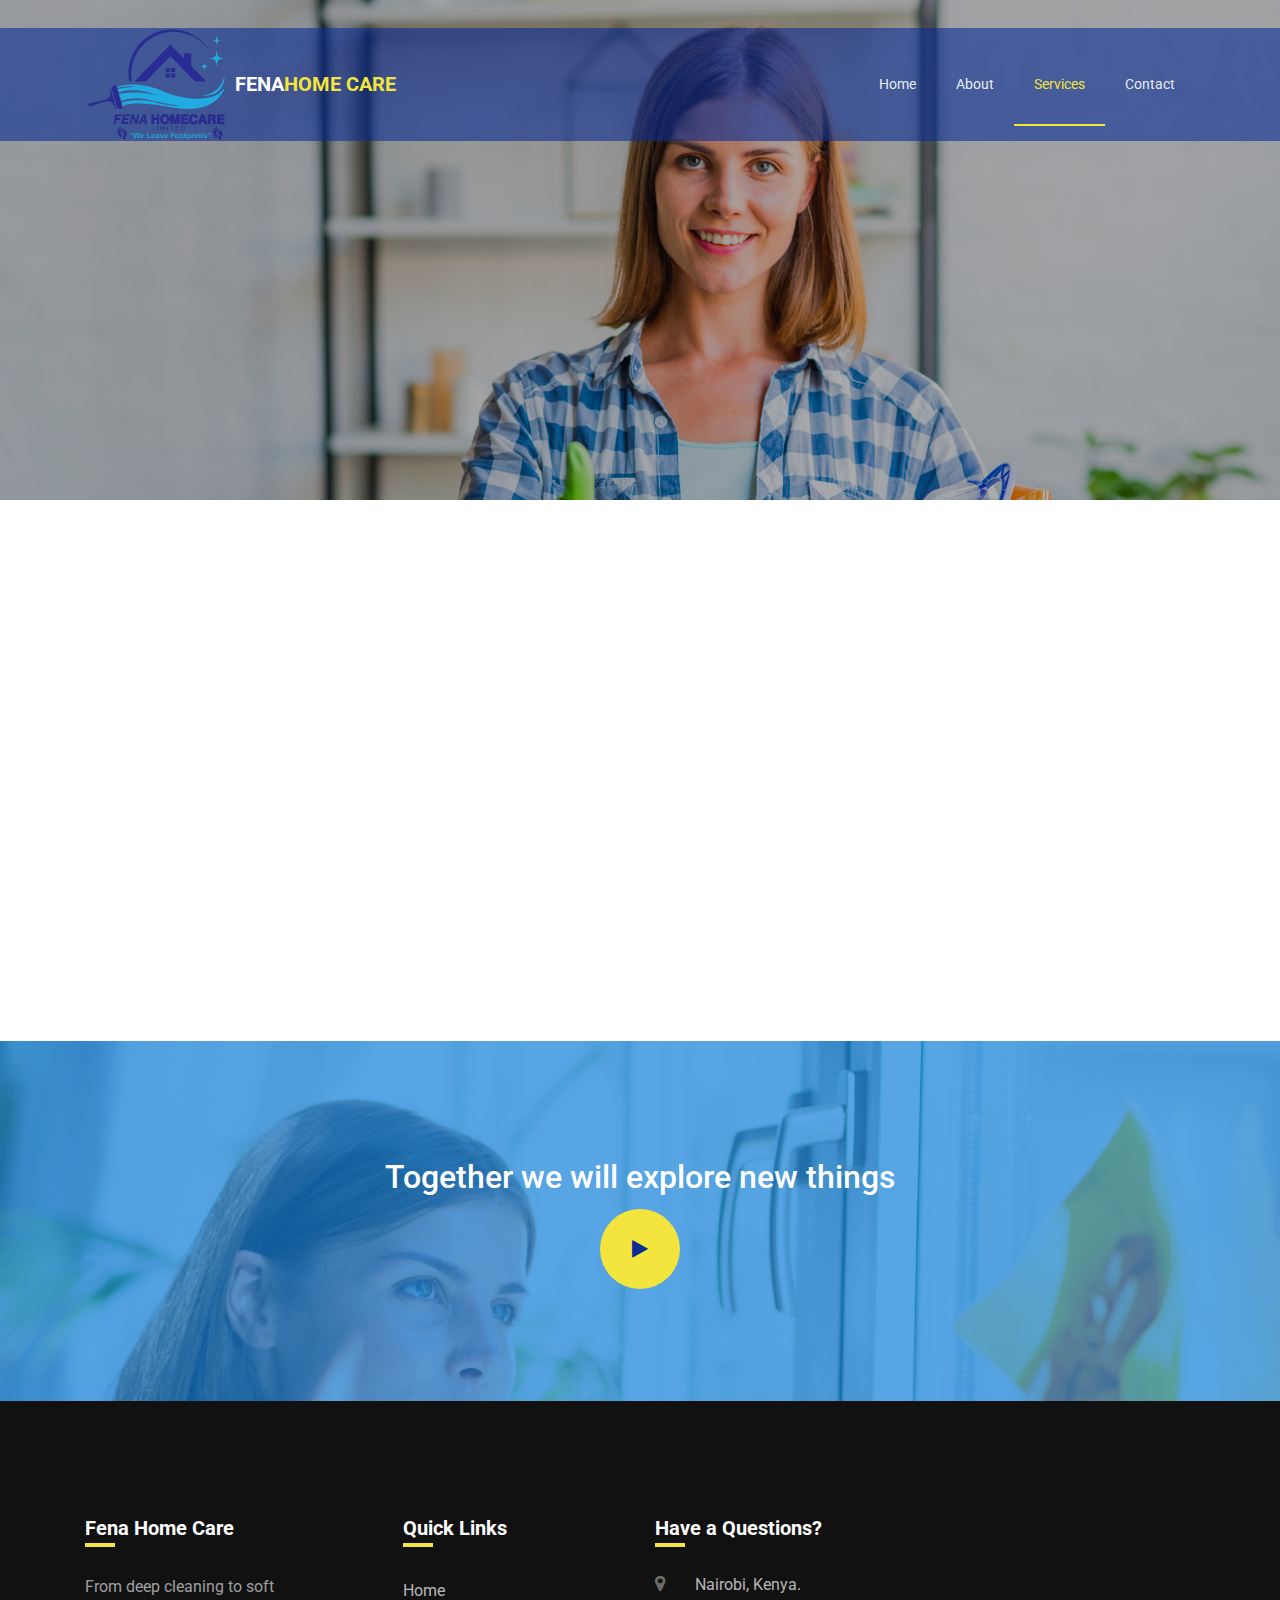
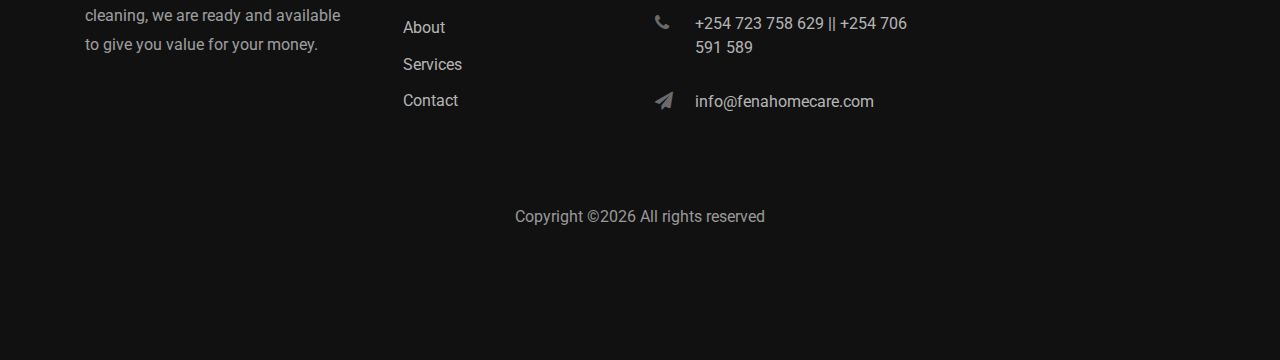
<file: home_cleaning.html>
<!DOCTYPE html>
<html lang="en">
  <head>
    <title>Home Cleaning - Fena Home Care</title>
    <meta charset="utf-8">
    <meta name="viewport" content="width=device-width, initial-scale=1, shrink-to-fit=no">

	<!-- Favicon & site.webmanifest-->
	<link rel="shortcut icon" type="image/x-icon" href="images/favicon/favicon.ico">
	<link rel="manifest" href="site.webmanifest">
    
    <link href="https://fonts.googleapis.com/css?family=Roboto:300,400,500,700&display=swap" rel="stylesheet">

    <link rel="stylesheet" href="https://stackpath.bootstrapcdn.com/font-awesome/4.7.0/css/font-awesome.min.css">
 
    <link rel="stylesheet" href="css/animate.css">
    
    <link rel="stylesheet" href="css/owl.carousel.min.css">
    <link rel="stylesheet" href="css/owl.theme.default.min.css">
    <link rel="stylesheet" href="css/magnific-popup.css">

    <link rel="stylesheet" href="css/flaticon.css">
    <link rel="stylesheet" href="css/style.css">
  </head>
  <body>
		<!-- Nav-->
		<nav class="navbar navbar-expand-lg navbar-dark ftco_navbar bg-dark ftco-navbar-light" id="ftco-navbar">
			<div class="container">
				<img src="/images/logo/fena-homecare-logo_none-bg.png" style="width: 150px;height: auto;" alt="Fena Home Care">
				<a class="navbar-brand" href="index.html">Fena<span>Home Care</span></a>
				<button class="navbar-toggler" type="button" data-toggle="collapse" data-target="#ftco-nav" aria-controls="ftco-nav" aria-expanded="false" aria-label="Toggle navigation">
					<span class="fa fa-bars"></span> Menu
				</button>
				<div class="collapse navbar-collapse" id="ftco-nav">
					<ul class="navbar-nav ml-auto">
						<li class="nav-item"><a href="index.html" class="nav-link">Home</a></li>
						<li class="nav-item"><a href="about.html" class="nav-link">About</a></li>
						<li class="nav-item active"><a href="services.html" class="nav-link">Services</a></li>
					<li class="nav-item"><a href="contact.html" class="nav-link">Contact</a></li>
					</ul>
				</div>
			</div>
		</nav>
		<!-- END nav -->
    <section class="hero-wrap hero-wrap-2" style="background-image: url('images/bg_2.jpg');" data-stellar-background-ratio="0.5">
      <div class="overlay"></div>
      <div class="container">
        <div class="row no-gutters slider-text align-items-end">
          <div class="col-md-9 ftco-animate pb-5">
          	<p class="breadcrumbs mb-2"><span class="mr-2"><a href="index.html">Home <i class="fa fa-chevron-right"></i></a></span> <span>Services <i class="fa fa-chevron-right"></i></span></p>
            <h1 class="mb-0 bread"> Bureau Services</h1>
          </div>
        </div>
      </div>
    </section>

    <section class="ftco-section">
		<div class="container">
			<div class="row justify-content-center pb-5 mb-3">
				<div class="col-md-7 heading-section text-center ftco-animate">
					<span class="subheading">Services</span>
					<h2>Services We Offer:</h2>
				</div>
			</div>
			<div class="row">

				<div class="col-md-6 col-lg-4 services ftco-animate">
					<div class="d-block d-flex">
						<div class="icon d-flex justify-content-center align-items-center">
								<span class="flaticon-rug"></span>
						</div>
						<div class="media-body pl-3">
							<h3 class="heading">Home Cleaning</h3>
							<p>
								From Floors, sofa sets,
								windows glasses, walls to
								roofs, we make your home
								space look adorably clean.
							</p>
						</div>
					</div> 
				</div>

		</div>
	</section>

    <section class="ftco-section ftco-intro" style="background-image: url('images/bg_3.jpg');" data-stellar-background-ratio="0.5">
    	<div class="overlay"></div>
    	<div class="container">
    		<div class="row justify-content-center">
    			<div class="col-md-8 text-center">
    				<h2>Together we will explore new things</h2>
    				<a href="" class="icon-video d-flex align-items-center justify-content-center"><span class="fa fa-play"></span></a>
    			</div>
    		</div>
    	</div>
    </section>

    <footer class="footer ftco-section">
			<div class="container">
				<div class="row">
					<div class="col-md-6 col-lg-3 mb-4 mb-md-0">
						<h2 class="footer-heading">Fena Home Care</h2>
						<p>From deep cleaning to soft cleaning, we are ready and available to give you value for your money.</p>
						<ul class="ftco-footer-social list-unstyled float-md-left float-lft mt-4">
							<li class="ftco-animate"><a href="#"><span class="fa fa-twitter"></span></a></li>
							<li class="ftco-animate"><a href="#"><span class="fa fa-facebook"></span></a></li>
							<li class="ftco-animate"><a href="#"><span class="fa fa-instagram"></span></a></li>
						</ul>
					</div>
					<div class="col-md-6 col-lg-3 pl-lg-5 mb-4 mb-md-0">
						<h2 class="footer-heading">Quick Links</h2>
						<ul class="list-unstyled">
							<li><a href="index" class="py-1 d-block">Home</a></li>
							<li><a href="about" class="py-1 d-block">About</a></li>
							<li><a href="services" class="py-1 d-block">Services</a></li>
							<li><a href="contact" class="py-1 d-block">Contact</a></li>
						</ul>
					</div>
					<div class="col-md-6 col-lg-3 mb-4 mb-md-0">
						<h2 class="footer-heading">Have a Questions?</h2>
						<div class="block-23 mb-3">
							<ul>
								<li><span class="icon fa fa-map-marker"></span><span class="text">Nairobi, Kenya.</span></li>
								<li><a href="#"><span class="icon fa fa-phone"></span><span class="text">+254 723 758 629 || +254 706 591 589
								</span></a></li>
								<li><a href="#"><span class="icon fa fa-paper-plane"></span><span class="text">info@fenahomecare.com</span></a></li>
							</ul>
						</div>
					</div>
				</div>
				<div class="row mt-5">
					<div class="col-md-12 text-center">
						<p class="copyright">
							Copyright &copy;<script>document.write(new Date().getFullYear());</script> All rights reserved <!-- | Designed by: <a href="https://github.com/IgnatiusVMK" target="_blank">IgnatiusVMK</a> -->
						</p>
					</div>
				</div>
			</div>
		</footer>
    
  

  <!-- loader -->
  <div id="ftco-loader" class="show fullscreen"><svg class="circular" width="48px" height="48px"><circle class="path-bg" cx="24" cy="24" r="22" fill="none" stroke-width="4" stroke="#eeeeee"/><circle class="path" cx="24" cy="24" r="22" fill="none" stroke-width="4" stroke-miterlimit="10" stroke="#F96D00"/></svg></div>


  <script src="js/jquery.min.js"></script>
  <script src="js/jquery-migrate-3.0.1.min.js"></script>
  <script src="js/popper.min.js"></script>
  <script src="js/bootstrap.min.js"></script>
  <script src="js/jquery.easing.1.3.js"></script>
  <script src="js/jquery.waypoints.min.js"></script>
  <script src="js/jquery.stellar.min.js"></script>
  <script src="js/jquery.animateNumber.min.js"></script>
  <script src="js/owl.carousel.min.js"></script>
  <script src="js/jquery.magnific-popup.min.js"></script>
  <script src="js/scrollax.min.js"></script>
  <script src="js/google-map.js"></script>
  <script src="js/main.js"></script>
    
  </body>
</html>
</file>
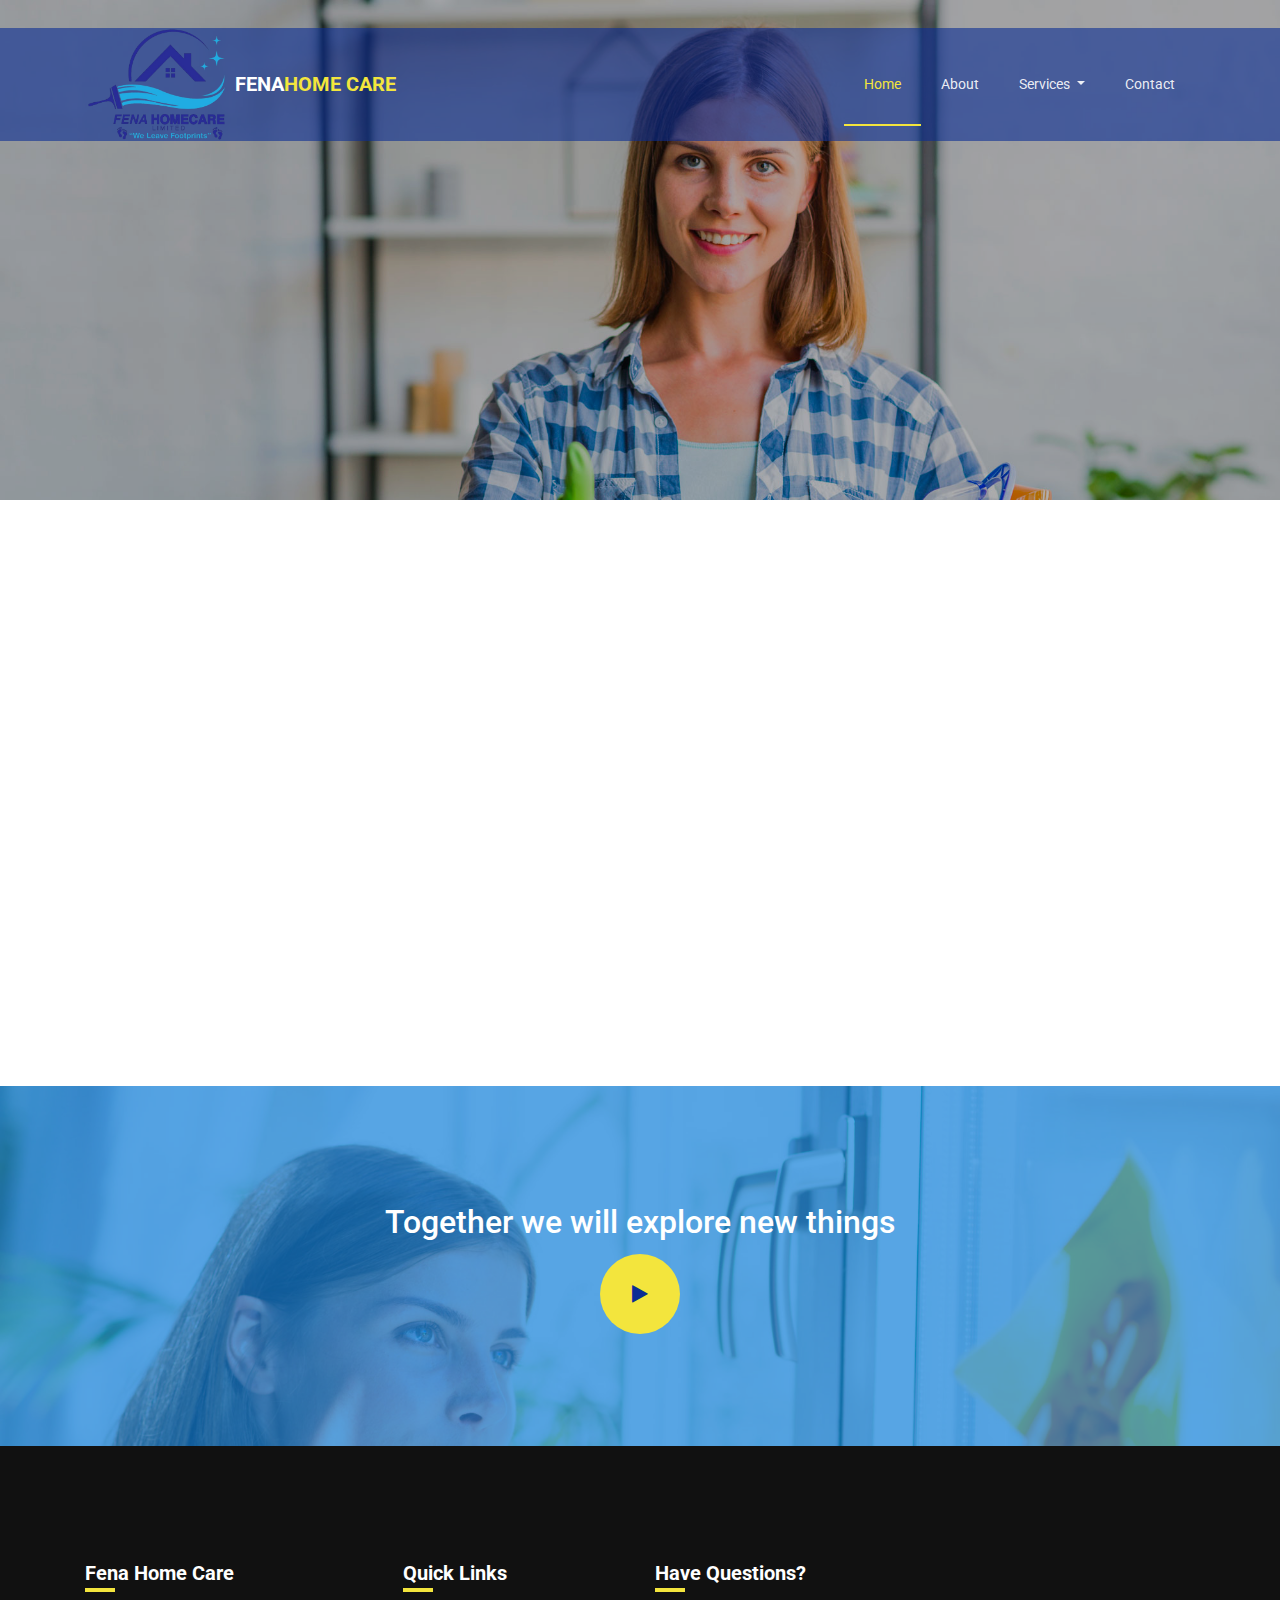
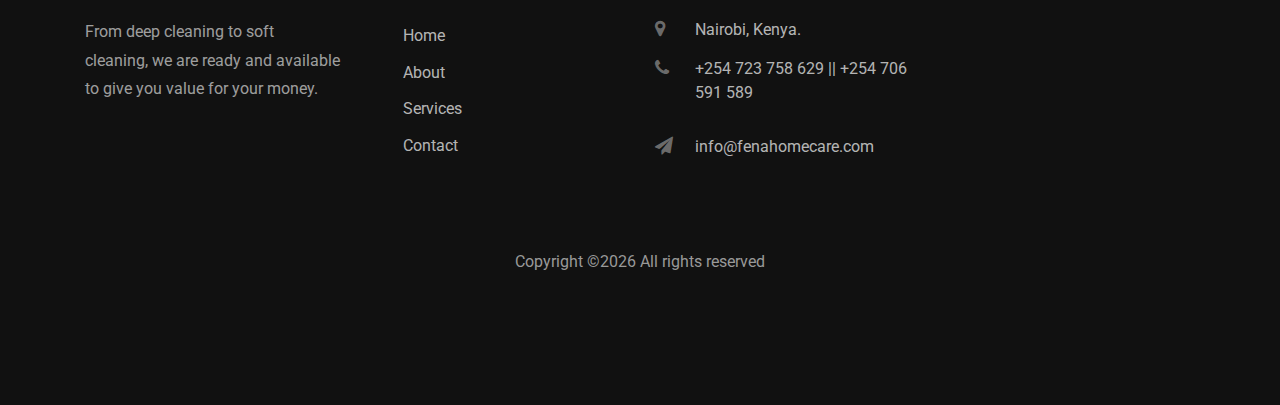
<file: hotels_airbnb_cleaning.html>
<!DOCTYPE html>
<html lang="en">
  <head>
    <title>Home Cleaning - Fena Home Care</title>
    <meta charset="utf-8">
    <meta name="viewport" content="width=device-width, initial-scale=1, shrink-to-fit=no">

	<!-- Favicon & site.webmanifest-->
	<link rel="shortcut icon" type="image/x-icon" href="images/favicon/favicon.ico">
	<link rel="manifest" href="site.webmanifest">
    
    <link href="https://fonts.googleapis.com/css?family=Roboto:300,400,500,700&display=swap" rel="stylesheet">

    <link rel="stylesheet" href="https://stackpath.bootstrapcdn.com/font-awesome/4.7.0/css/font-awesome.min.css">
 
    <link rel="stylesheet" href="css/animate.css">
    
    <link rel="stylesheet" href="css/owl.carousel.min.css">
    <link rel="stylesheet" href="css/owl.theme.default.min.css">
    <link rel="stylesheet" href="css/magnific-popup.css">

    <link rel="stylesheet" href="css/flaticon.css">
    <link rel="stylesheet" href="css/style.css">
  </head>
  <body>
		<!-- Nav-->
		<nav class="navbar navbar-expand-lg navbar-dark ftco_navbar bg-dark ftco-navbar-light" id="ftco-navbar">
			<div class="container">
				<img src="/images/logo/fena-homecare-logo_none-bg.png" style="width: 150px;height: auto;" alt="Fena Home Care">
				<a class="navbar-brand" href="index.html">Fena<span>Home Care</span></a>
				<button class="navbar-toggler" type="button" data-toggle="collapse" data-target="#ftco-nav" 
						aria-controls="ftco-nav" aria-expanded="false" aria-label="Toggle navigation">
					<span class="navbar-toggler-icon"></span>
				</button>

				<div class="collapse navbar-collapse" id="ftco-nav">
					<ul class="navbar-nav ml-auto">
						<li class="nav-item active"><a href="index.html" class="nav-link">Home</a></li>
						<li class="nav-item"><a href="about.html" class="nav-link">About</a></li>
						<li class="nav-item dropdown">
							<a class="nav-link active dropdown-toggle" href="#" id="navbarDropdown" role="button" 
							   data-toggle="dropdown" aria-haspopup="true" aria-expanded="false">
								Services
							</a>
							<ul class="dropdown-menu" aria-labelledby="navbarDropdown">
								<li><a class="dropdown-item" href="bureau_services.html">Bureau Services</a></li>
								<li><a class="dropdown-item" href="commercial_cleaning.html">Commercial Cleaning</a></li>
								<li><a class="dropdown-item" href="residential_cleaning.html">Residential Cleaning</a></li>
								<li><a class="dropdown-item" href="industrial_cleaning.html">Industrial Cleaning</a></li>
								<li><a class="dropdown-item" href="specialized_cleaning.html">Specialized Cleaning</a></li>
							</ul>
						</li>
						
					<li class="nav-item"><a href="contact.html" class="nav-link">Contact</a></li>
					</ul>
				</div>
			</div>
		</nav>
		<!-- END nav -->
    <section class="hero-wrap hero-wrap-2" style="background-image: url('images/bg_2.jpg');" data-stellar-background-ratio="0.5">
      <div class="overlay"></div>
      <div class="container">
        <div class="row no-gutters slider-text align-items-end">
          <div class="col-md-9 ftco-animate pb-5">
          	<p class="breadcrumbs mb-2"><span class="mr-2"><a href="index.html">Home <i class="fa fa-chevron-right"></i></a></span> <span>Services <i class="fa fa-chevron-right"></i></span></p>
            <h1 class="mb-0 bread"> Bureau Services</h1>
          </div>
        </div>
      </div>
    </section>

    <section class="ftco-section">
		<div class="container">
			<div class="row justify-content-center pb-5 mb-3">
				<div class="col-md-7 heading-section text-center ftco-animate">
					<span class="subheading">Services</span>
					<h2>Services We Offer:</h2>
				</div>
			</div>
			<div class="row">

				<div class="col-md-6 col-lg-4 services ftco-animate">
					<div class="d-block d-flex">
						<div class="icon d-flex justify-content-center align-items-center">
								<span class="flaticon-pool"></span>
						</div>
						<div class="media-body pl-3">
							<h3 class="heading">Hotels / Airbnb Cleaning</h3>
							<p>
								Allround cleaning so that your
								visitors feel comfortable and
								happy to visit next time.
							</p>
							<p><a href="hotels_airbnb_cleaning.html" class="btn-custom">Read more</a></p>
						</div>
					</div>
				</div>

		</div>
	</section>

    <section class="ftco-section ftco-intro" style="background-image: url('images/bg_3.jpg');" data-stellar-background-ratio="0.5">
    	<div class="overlay"></div>
    	<div class="container">
    		<div class="row justify-content-center">
    			<div class="col-md-8 text-center">
    				<h2>Together we will explore new things</h2>
    				<a href="" class="icon-video d-flex align-items-center justify-content-center"><span class="fa fa-play"></span></a>
    			</div>
    		</div>
    	</div>
    </section>

    <footer class="footer ftco-section">
			<div class="container">
				<div class="row">
					<div class="col-md-6 col-lg-3 mb-4 mb-md-0">
						<h2 class="footer-heading">Fena Home Care</h2>
						<p>From deep cleaning to soft cleaning, we are ready and available to give you value for your money.</p>
						<ul class="ftco-footer-social list-unstyled float-md-left float-lft mt-4">
							<li class="ftco-animate"><a href="#"><span class="fa fa-twitter"></span></a></li>
							<li class="ftco-animate"><a href="#"><span class="fa fa-facebook"></span></a></li>
							<li class="ftco-animate"><a href="#"><span class="fa fa-instagram"></span></a></li>
						</ul>
					</div>
					<div class="col-md-6 col-lg-3 pl-lg-5 mb-4 mb-md-0">
						<h2 class="footer-heading">Quick Links</h2>
						<ul class="list-unstyled">
							<li><a href="index" class="py-1 d-block">Home</a></li>
							<li><a href="about" class="py-1 d-block">About</a></li>
							<li><a href="services" class="py-1 d-block">Services</a></li>
							<li><a href="contact" class="py-1 d-block">Contact</a></li>
						</ul>
					</div>
					<div class="col-md-6 col-lg-3 mb-4 mb-md-0">
						<h2 class="footer-heading">Have Questions?</h2>
						<div class="block-23 mb-3">
							<ul>
								<li><span class="icon fa fa-map-marker"></span><span class="text">Nairobi, Kenya.</span></li>
								<li><a href="#"><span class="icon fa fa-phone"></span><span class="text">+254 723 758 629 || +254 706 591 589
								</span></a></li>
								<li><a href="#"><span class="icon fa fa-paper-plane"></span><span class="text">info@fenahomecare.com</span></a></li>
							</ul>
						</div>
					</div>
				</div>
				<div class="row mt-5">
					<div class="col-md-12 text-center">
						<p class="copyright">
							Copyright &copy;<script>document.write(new Date().getFullYear());</script> All rights reserved <!-- | Designed by: <a href="https://github.com/IgnatiusVMK" target="_blank">IgnatiusVMK</a> -->
						</p>
					</div>
				</div>
			</div>
		</footer>
    
  

  <!-- loader -->
  <div id="ftco-loader" class="show fullscreen"><svg class="circular" width="48px" height="48px"><circle class="path-bg" cx="24" cy="24" r="22" fill="none" stroke-width="4" stroke="#eeeeee"/><circle class="path" cx="24" cy="24" r="22" fill="none" stroke-width="4" stroke-miterlimit="10" stroke="#F96D00"/></svg></div>


  <script src="js/jquery.min.js"></script>
  <script src="js/jquery-migrate-3.0.1.min.js"></script>
  <script src="js/popper.min.js"></script>
  <script src="js/bootstrap.min.js"></script>
  <script src="js/jquery.easing.1.3.js"></script>
  <script src="js/jquery.waypoints.min.js"></script>
  <script src="js/jquery.stellar.min.js"></script>
  <script src="js/jquery.animateNumber.min.js"></script>
  <script src="js/owl.carousel.min.js"></script>
  <script src="js/jquery.magnific-popup.min.js"></script>
  <script src="js/scrollax.min.js"></script>
  <script src="js/google-map.js"></script>
  <script src="js/main.js"></script>

  <script>
	$(document).ready(function () {
		$('.dropdown-toggle').dropdown();

		$('.dropdown').off('mouseenter mouseleave'); 
	});
</script>
    
  </body>
</html>
</file>
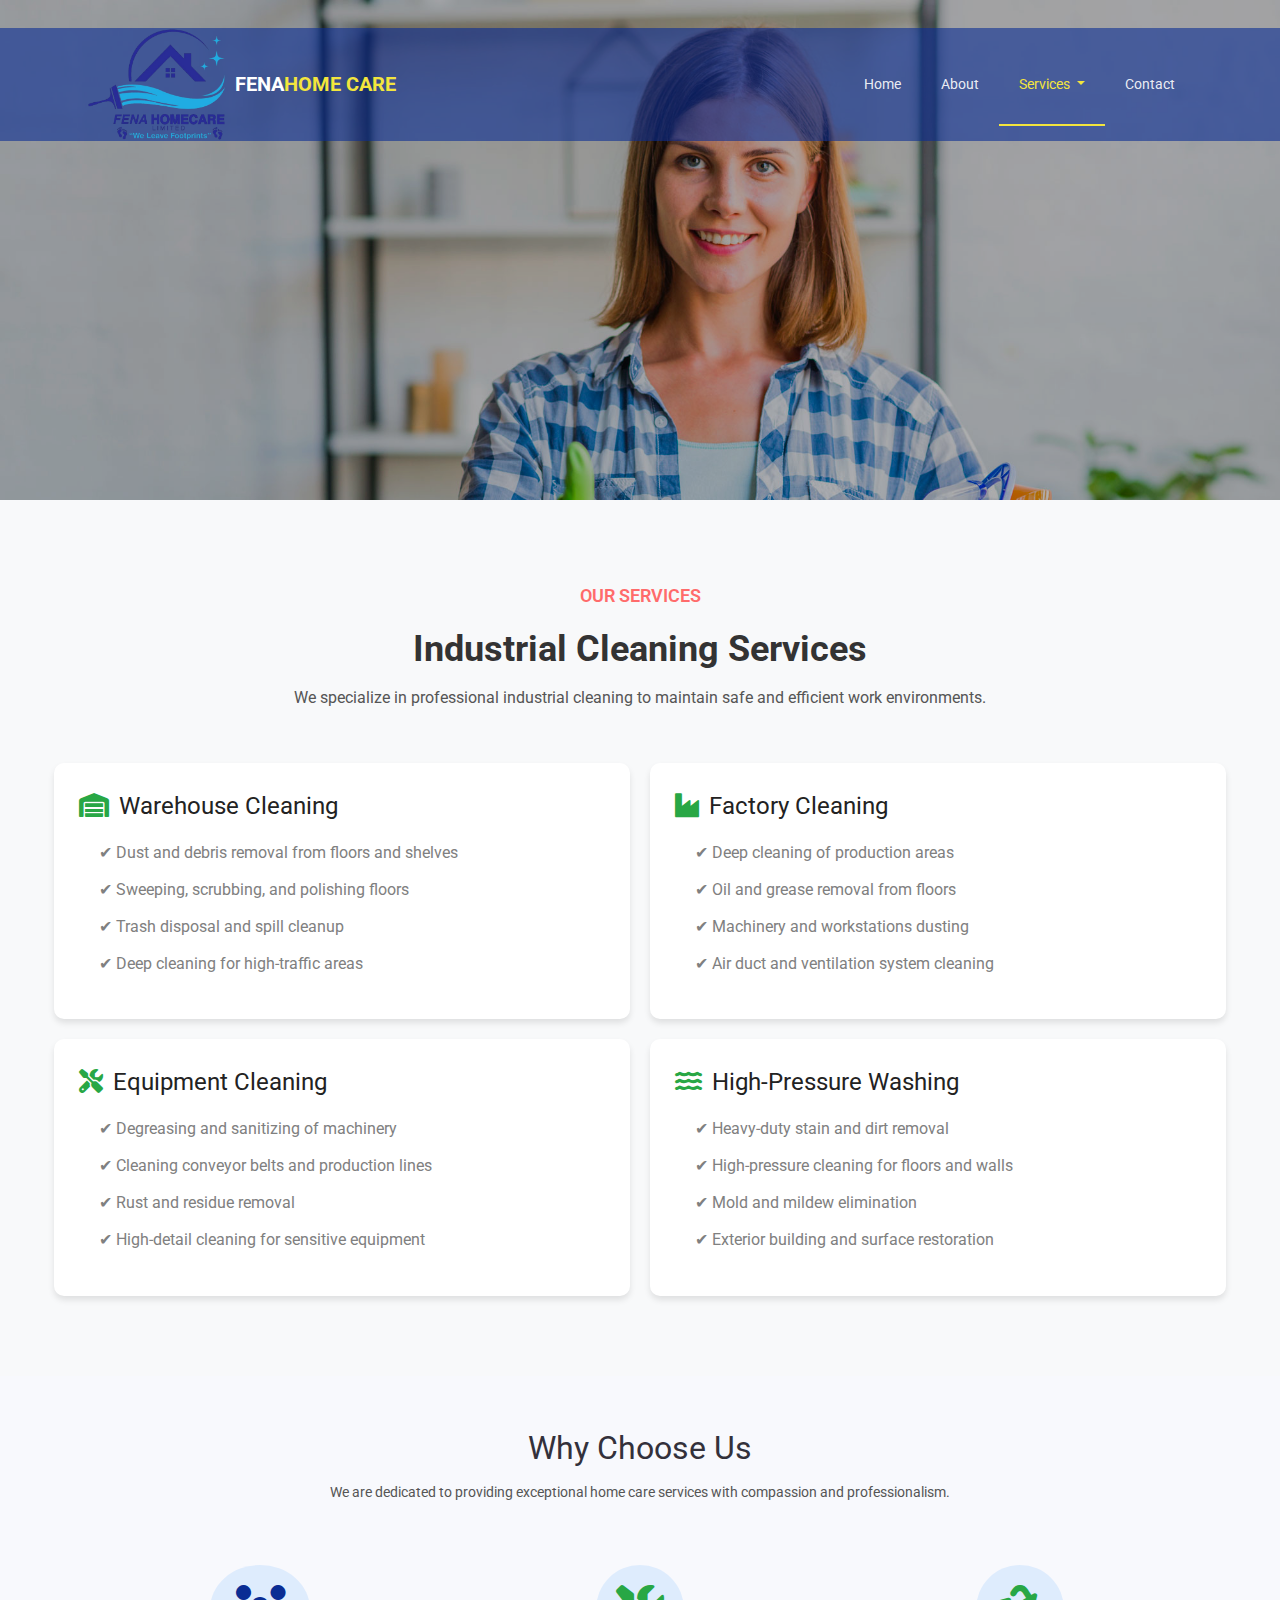
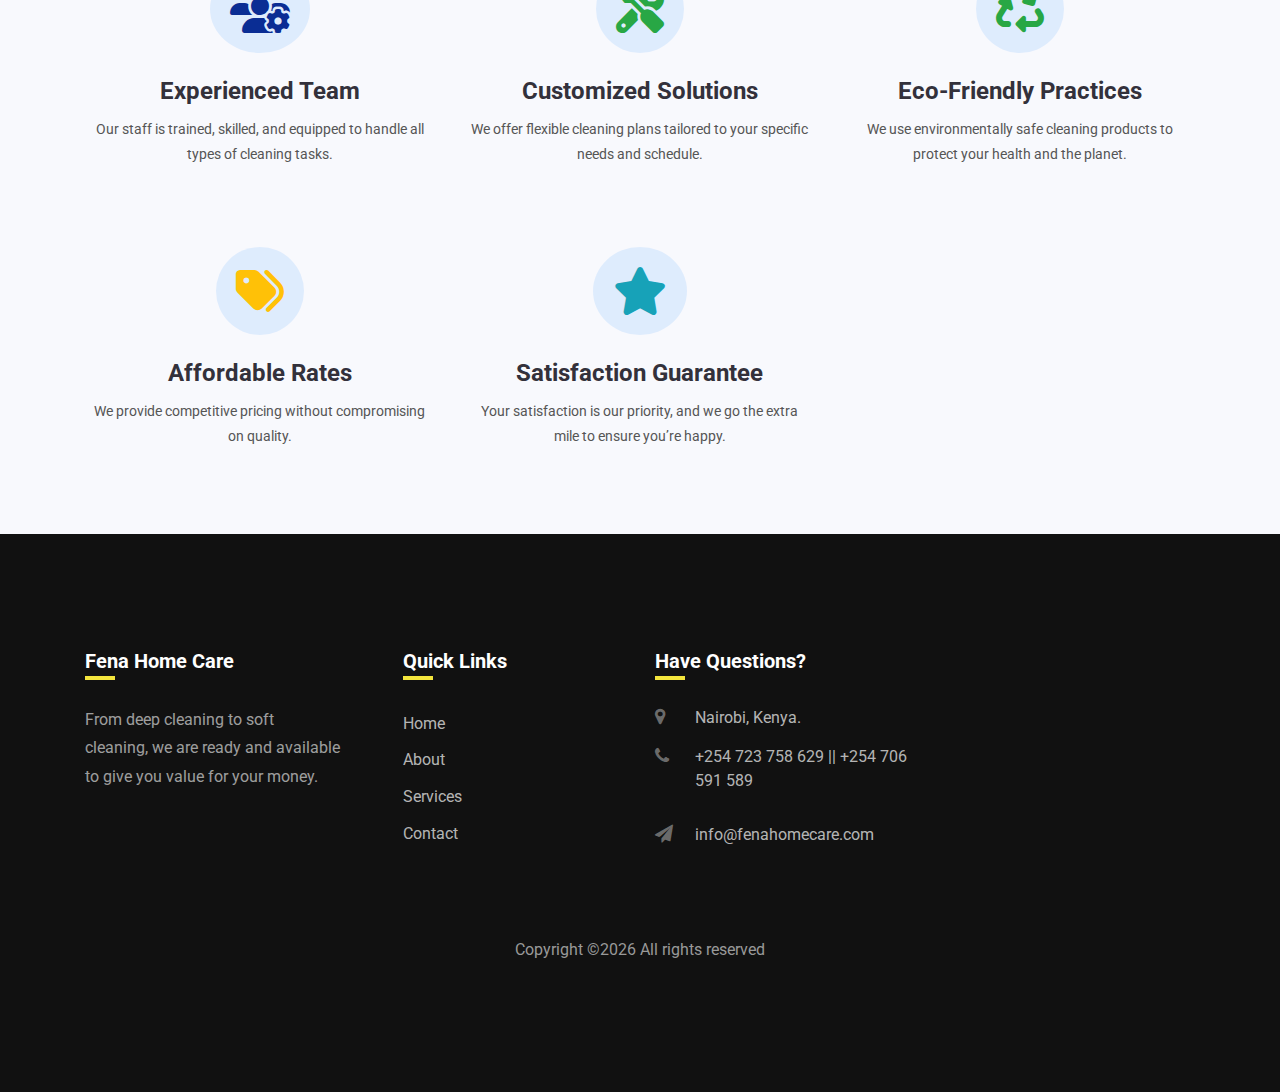
<file: industrial_cleaning.html>
<!DOCTYPE html>
<html lang="en">
  <head>
    <title>Industrial Cleaning - Fena Home Care</title>
    <meta charset="utf-8">
    <meta name="viewport" content="width=device-width, initial-scale=1, shrink-to-fit=no">

	<!-- Favicon & site.webmanifest-->
	<link rel="shortcut icon" type="image/x-icon" href="images/favicon/favicon.ico">
	<link rel="manifest" href="site.webmanifest">
    
    <link href="https://fonts.googleapis.com/css?family=Roboto:300,400,500,700&display=swap" rel="stylesheet">

    <!-- Font Awesome CDN -->
	<link rel="stylesheet" href="https://cdnjs.cloudflare.com/ajax/libs/font-awesome/6.4.2/css/all.min.css">

    <link rel="stylesheet" href="https://stackpath.bootstrapcdn.com/font-awesome/4.7.0/css/font-awesome.min.css">
 
    <link rel="stylesheet" href="css/animate.css">
    
    <link rel="stylesheet" href="css/owl.carousel.min.css">
    <link rel="stylesheet" href="css/owl.theme.default.min.css">
    <link rel="stylesheet" href="css/magnific-popup.css">

    <link rel="stylesheet" href="css/flaticon.css">
    <link rel="stylesheet" href="css/style.css">
  </head>
  <body>
		<!-- Nav-->
		<nav class="navbar navbar-expand-lg navbar-dark ftco_navbar bg-dark ftco-navbar-light" id="ftco-navbar">
			<div class="container">
				<img src="/images/logo/fena-homecare-logo_none-bg.png" style="width: 150px;height: auto;" alt="Fena Home Care">
				<a class="navbar-brand" href="index.html">Fena<span>Home Care</span></a>
				<button class="navbar-toggler" type="button" data-toggle="collapse" data-target="#ftco-nav" 
						aria-controls="ftco-nav" aria-expanded="false" aria-label="Toggle navigation">
					<span class="navbar-toggler-icon"></span>
				</button>

				<div class="collapse navbar-collapse" id="ftco-nav">
					<ul class="navbar-nav ml-auto">
						<li class="nav-item"><a href="index.html" class="nav-link">Home</a></li>
						<li class="nav-item"><a href="about.html" class="nav-link">About</a></li>
						<li class="nav-item active dropdown">
							<a class="nav-link dropdown-toggle" href="#" id="navbarDropdown" role="button" 
							   data-toggle="dropdown" aria-haspopup="true" aria-expanded="false">
								Services
							</a>
							<ul class="dropdown-menu" aria-labelledby="navbarDropdown">
								<li><a class="dropdown-item" href="bureau_services.html">Bureau Services</a></li>
								<li><a class="dropdown-item" href="commercial_cleaning.html">Commercial Cleaning</a></li>
								<li><a class="dropdown-item" href="residential_cleaning.html">Residential Cleaning</a></li>
								<li><a class="dropdown-item active" href="industrial_cleaning.html">Industrial Cleaning</a></li>
								<li><a class="dropdown-item" href="specialized_cleaning.html">Specialized Cleaning</a></li>
							</ul>
						</li>
						
					<li class="nav-item"><a href="contact.html" class="nav-link">Contact</a></li>
					</ul>
				</div>
			</div>
		</nav>
		<!-- END nav -->
		 <!--Header Section -->
    <section class="hero-wrap hero-wrap-2" style="background-image: url('images/bg_2.jpg');" data-stellar-background-ratio="0.5">
      <div class="overlay"></div>
      <div class="container">
        <div class="row no-gutters slider-text align-items-end">
          <div class="col-md-9 ftco-animate pb-5">
          	<p class="breadcrumbs mb-2"><span class="mr-2"><a href="index.html">Home <i class="fa fa-chevron-right"></i></a></span> <span>Services <i class="fa fa-chevron-right"></i></span></p>
            <h1 class="mb-0 bread">Industrial Cleaning</h1>
          </div>
        </div>
      </div>
    </section>

	<!-- Main Content Section -->
    <section style="padding: 80px 0; background-color: #f8f9fa;">
        <div style="text-align: center; margin-bottom: 50px;">
            <span style="font-size: 18px; color: #ff6b6b; font-weight: 600; text-transform: uppercase; display: inline-block; margin-bottom: 10px;">Our Services</span>
            <h2 style="font-size: 36px; font-weight: 700; color: #333;">Industrial Cleaning Services</h2>
            <p style="font-size: 16px; color: #555; max-width: 700px; margin: 0 auto;">
                We specialize in professional industrial cleaning to maintain safe and efficient work environments.
            </p>
        </div>
    
        <div style="display: flex; flex-wrap: wrap; justify-content: center; gap: 20px;">
            <div style="background: #ffffff; padding: 25px; border-radius: 10px; box-shadow: 0px 4px 6px rgba(0, 0, 0, 0.1); width: 45%; min-width: 300px;">
                <h3 style="font-size: 24px; color: #222; margin-bottom: 15px;">
                    <i class="fa fa-warehouse" style="color: #28a745; margin-right: 10px;"></i>Warehouse Cleaning
                </h3>
                <ul style="padding-left: 20px; list-style-type: none;">
                    <li style="margin-bottom: 8px;">✔ Dust and debris removal from floors and shelves</li>
                    <li style="margin-bottom: 8px;">✔ Sweeping, scrubbing, and polishing floors</li>
                    <li style="margin-bottom: 8px;">✔ Trash disposal and spill cleanup</li>
                    <li>✔ Deep cleaning for high-traffic areas</li>
                </ul>
            </div>
    
            <div style="background: #ffffff; padding: 25px; border-radius: 10px; box-shadow: 0px 4px 6px rgba(0, 0, 0, 0.1); width: 45%; min-width: 300px;">
                <h3 style="font-size: 24px; color: #222; margin-bottom: 15px;">
                    <i class="fa fa-industry" style="color: #28a745; margin-right: 10px;"></i>Factory Cleaning
                </h3>
                <ul style="padding-left: 20px; list-style-type: none;">
                    <li style="margin-bottom: 8px;">✔ Deep cleaning of production areas</li>
                    <li style="margin-bottom: 8px;">✔ Oil and grease removal from floors</li>
                    <li style="margin-bottom: 8px;">✔ Machinery and workstations dusting</li>
                    <li>✔ Air duct and ventilation system cleaning</li>
                </ul>
            </div>
    
            <div style="background: #ffffff; padding: 25px; border-radius: 10px; box-shadow: 0px 4px 6px rgba(0, 0, 0, 0.1); width: 45%; min-width: 300px;">
                <h3 style="font-size: 24px; color: #222; margin-bottom: 15px;">
                    <i class="fa fa-tools" style="color: #28a745; margin-right: 10px;"></i>Equipment Cleaning
                </h3>
                <ul style="padding-left: 20px; list-style-type: none;">
                    <li style="margin-bottom: 8px;">✔ Degreasing and sanitizing of machinery</li>
                    <li style="margin-bottom: 8px;">✔ Cleaning conveyor belts and production lines</li>
                    <li style="margin-bottom: 8px;">✔ Rust and residue removal</li>
                    <li>✔ High-detail cleaning for sensitive equipment</li>
                </ul>
            </div>
    
            <div style="background: #ffffff; padding: 25px; border-radius: 10px; box-shadow: 0px 4px 6px rgba(0, 0, 0, 0.1); width: 45%; min-width: 300px;">
                <h3 style="font-size: 24px; color: #222; margin-bottom: 15px;">
                    <i class="fa fa-water" style="color: #28a745; margin-right: 10px;"></i>High-Pressure Washing
                </h3>
                <ul style="padding-left: 20px; list-style-type: none;">
                    <li style="margin-bottom: 8px;">✔ Heavy-duty stain and dirt removal</li>
                    <li style="margin-bottom: 8px;">✔ High-pressure cleaning for floors and walls</li>
                    <li style="margin-bottom: 8px;">✔ Mold and mildew elimination</li>
                    <li>✔ Exterior building and surface restoration</li>
                </ul>
            </div>
        </div>
    </section>
    
	

	<section id="why-choose-us" class="py-5 bg-light">
		<div class="container">
			<div class="row">
				<div class="col-md-12 text-center">
					<h2 class="section-title">Why Choose Us</h2>
					<p class="section-subtitle">We are dedicated to providing exceptional home care services with compassion and professionalism.</p>
				</div>
			</div>
			<div class="row text-center mt-4">
				<div class="col-md-4">
					<i class="fas fa-users-cog fa-3x text-primary"></i>
					<h4>Experienced Team</h4>
					<p>Our staff is trained, skilled, and equipped to handle all types of cleaning tasks.</p>
				</div>
				<div class="col-md-4">
					<i class="fas fa-tools fa-3x text-success"></i>
					<h4>Customized Solutions</h4>
					<p>We offer flexible cleaning plans tailored to your specific needs and schedule.</p>
				</div>
				<div class="col-md-4">
					<i class="fas fa-recycle fa-3x text-success"></i>
					<h4>Eco-Friendly Practices</h4>
					<p>We use environmentally safe cleaning products to protect your health and the planet.</p>
				</div>
			</div>
			<div class="row text-center mt-4">
				<div class="col-md-4">
					<i class="fas fa-tags fa-3x text-warning"></i>
					<h4>Affordable Rates</h4>
					<p>We provide competitive pricing without compromising on quality.</p>
				</div>
				<div class="col-md-4">
					<i class="fas fa-star fa-3x text-info"></i>
					<h4>Satisfaction Guarantee</h4>
					<p>Your satisfaction is our priority, and we go the extra mile to ensure you’re happy.</p>
				</div>
			</div>
		</div>
	</section>	
	

    <footer class="footer ftco-section">
			<div class="container">
				<div class="row">
					<div class="col-md-6 col-lg-3 mb-4 mb-md-0">
						<h2 class="footer-heading">Fena Home Care</h2>
						<p>From deep cleaning to soft cleaning, we are ready and available to give you value for your money.</p>
						<ul class="ftco-footer-social list-unstyled float-md-left float-lft mt-4">
							<li class="ftco-animate"><a href="#"><span class="fa fa-twitter"></span></a></li>
							<li class="ftco-animate"><a href="#"><span class="fa fa-facebook"></span></a></li>
							<li class="ftco-animate"><a href="#"><span class="fa fa-instagram"></span></a></li>
						</ul>
					</div>
					<div class="col-md-6 col-lg-3 pl-lg-5 mb-4 mb-md-0">
						<h2 class="footer-heading">Quick Links</h2>
						<ul class="list-unstyled">
							<li><a href="index" class="py-1 d-block">Home</a></li>
							<li><a href="about" class="py-1 d-block">About</a></li>
							<li><a href="services" class="py-1 d-block">Services</a></li>
							<li><a href="contact" class="py-1 d-block">Contact</a></li>
						</ul>
					</div>
					<div class="col-md-6 col-lg-3 mb-4 mb-md-0">
						<h2 class="footer-heading">Have Questions?</h2>
						<div class="block-23 mb-3">
							<ul>
								<li><span class="icon fa fa-map-marker"></span><span class="text">Nairobi, Kenya.</span></li>
								<li><a href="#"><span class="icon fa fa-phone"></span><span class="text">+254 723 758 629 || +254 706 591 589
								</span></a></li>
								<li><a href="#"><span class="icon fa fa-paper-plane"></span><span class="text">info@fenahomecare.com</span></a></li>
							</ul>
						</div>
					</div>
				</div>
				<div class="row mt-5">
					<div class="col-md-12 text-center">
						<p class="copyright">
							Copyright &copy;<script>document.write(new Date().getFullYear());</script> All rights reserved <!-- | Designed by: <a href="https://github.com/IgnatiusVMK" target="_blank">IgnatiusVMK</a> -->
						</p>
					</div>
				</div>
			</div>
		</footer>
    
  

  <!-- loader -->
  <div id="ftco-loader" class="show fullscreen"><svg class="circular" width="48px" height="48px"><circle class="path-bg" cx="24" cy="24" r="22" fill="none" stroke-width="4" stroke="#eeeeee"/><circle class="path" cx="24" cy="24" r="22" fill="none" stroke-width="4" stroke-miterlimit="10" stroke="#F96D00"/></svg></div>


  <script src="js/jquery.min.js"></script>
  <script src="js/jquery-migrate-3.0.1.min.js"></script>
  <script src="js/popper.min.js"></script>
  <script src="js/bootstrap.min.js"></script>
  <script src="js/jquery.easing.1.3.js"></script>
  <script src="js/jquery.waypoints.min.js"></script>
  <script src="js/jquery.stellar.min.js"></script>
  <script src="js/jquery.animateNumber.min.js"></script>
  <script src="js/owl.carousel.min.js"></script>
  <script src="js/jquery.magnific-popup.min.js"></script>
  <script src="js/scrollax.min.js"></script>
  <script src="js/google-map.js"></script>
  <script src="js/main.js"></script>

  <script>
	$(document).ready(function () {
		$('.dropdown-toggle').dropdown();

		$('.dropdown').off('mouseenter mouseleave'); 
	});
</script>
    
  </body>
</html>
</file>
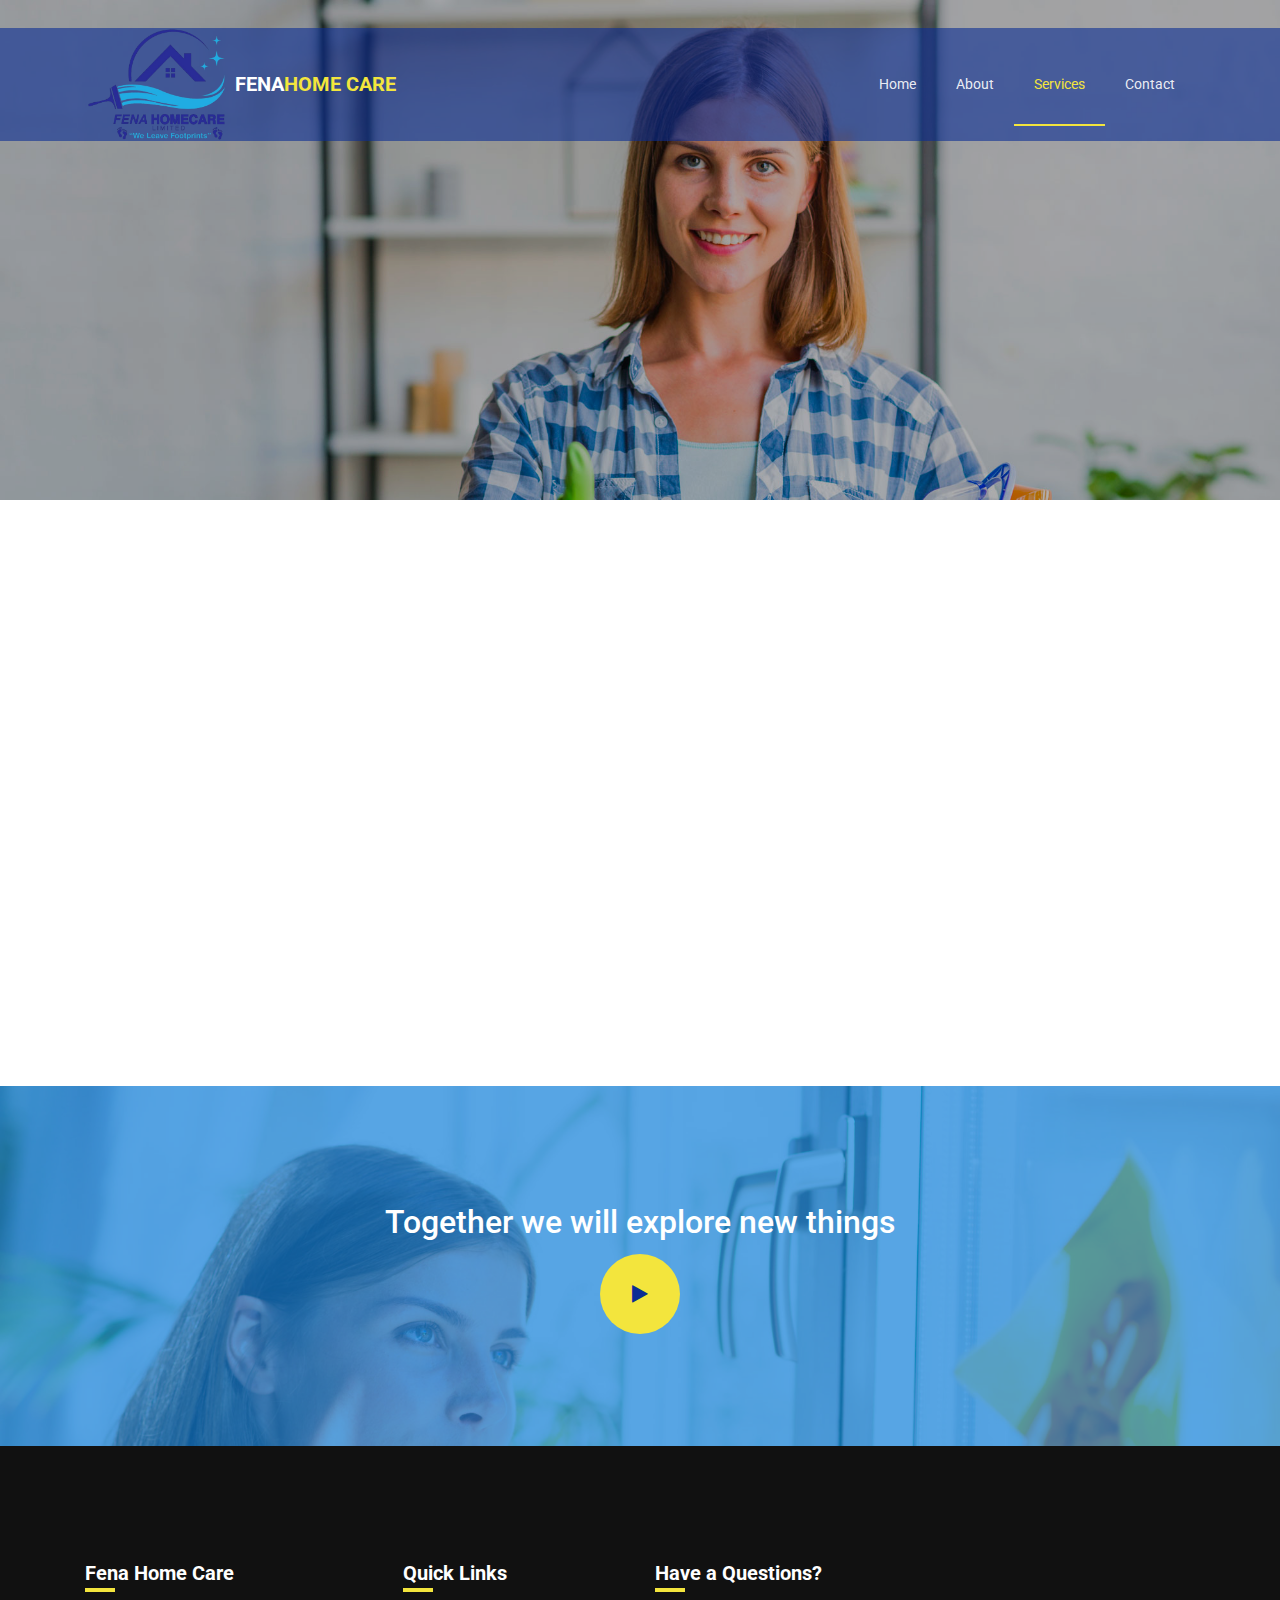
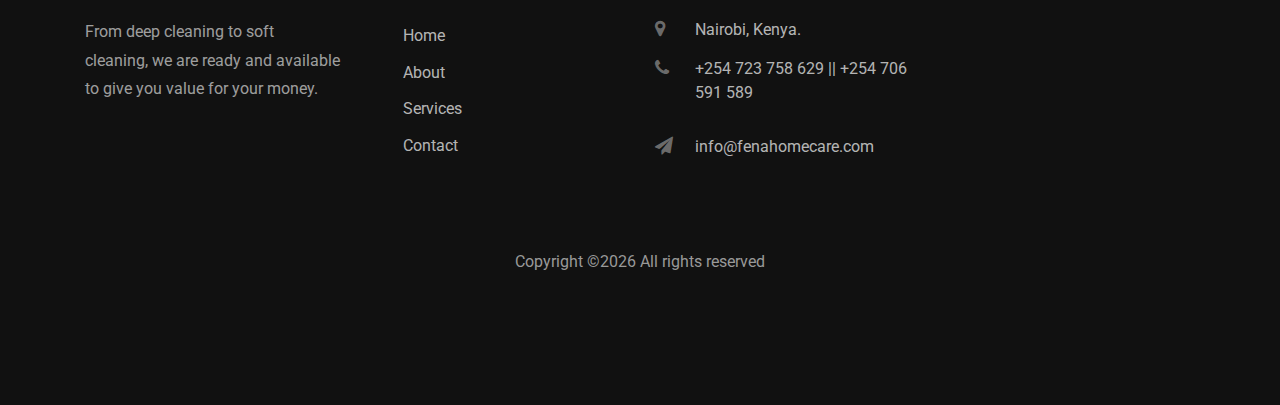
<file: office_cleaning.html>
<!DOCTYPE html>
<html lang="en">
  <head>
    <title>Home Cleaning - Fena Home Care</title>
    <meta charset="utf-8">
    <meta name="viewport" content="width=device-width, initial-scale=1, shrink-to-fit=no">

	<!-- Favicon & site.webmanifest-->
	<link rel="shortcut icon" type="image/x-icon" href="images/favicon/favicon.ico">
	<link rel="manifest" href="site.webmanifest">
    
    <link href="https://fonts.googleapis.com/css?family=Roboto:300,400,500,700&display=swap" rel="stylesheet">

    <link rel="stylesheet" href="https://stackpath.bootstrapcdn.com/font-awesome/4.7.0/css/font-awesome.min.css">
 
    <link rel="stylesheet" href="css/animate.css">
    
    <link rel="stylesheet" href="css/owl.carousel.min.css">
    <link rel="stylesheet" href="css/owl.theme.default.min.css">
    <link rel="stylesheet" href="css/magnific-popup.css">

    <link rel="stylesheet" href="css/flaticon.css">
    <link rel="stylesheet" href="css/style.css">
  </head>
  <body>
		<!-- Nav-->
		<nav class="navbar navbar-expand-lg navbar-dark ftco_navbar bg-dark ftco-navbar-light" id="ftco-navbar">
			<div class="container">
				<img src="/images/logo/fena-homecare-logo_none-bg.png" style="width: 150px;height: auto;" alt="Fena Home Care">
				<a class="navbar-brand" href="index.html">Fena<span>Home Care</span></a>
				<button class="navbar-toggler" type="button" data-toggle="collapse" data-target="#ftco-nav" aria-controls="ftco-nav" aria-expanded="false" aria-label="Toggle navigation">
					<span class="fa fa-bars"></span> Menu
				</button>
				<div class="collapse navbar-collapse" id="ftco-nav">
					<ul class="navbar-nav ml-auto">
						<li class="nav-item"><a href="index.html" class="nav-link">Home</a></li>
						<li class="nav-item"><a href="about.html" class="nav-link">About</a></li>
						<li class="nav-item active"><a href="services.html" class="nav-link">Services</a></li>
					<li class="nav-item"><a href="contact.html" class="nav-link">Contact</a></li>
					</ul>
				</div>
			</div>
		</nav>
		<!-- END nav -->
    <section class="hero-wrap hero-wrap-2" style="background-image: url('images/bg_2.jpg');" data-stellar-background-ratio="0.5">
      <div class="overlay"></div>
      <div class="container">
        <div class="row no-gutters slider-text align-items-end">
          <div class="col-md-9 ftco-animate pb-5">
          	<p class="breadcrumbs mb-2"><span class="mr-2"><a href="index.html">Home <i class="fa fa-chevron-right"></i></a></span> <span>Services <i class="fa fa-chevron-right"></i></span></p>
            <h1 class="mb-0 bread"> Bureau Services</h1>
          </div>
        </div>
      </div>
    </section>

    <section class="ftco-section">
		<div class="container">
			<div class="row justify-content-center pb-5 mb-3">
				<div class="col-md-7 heading-section text-center ftco-animate">
					<span class="subheading">Services</span>
					<h2>Services We Offer:</h2>
				</div>
			</div>
			<div class="row">

				<div class="col-md-6 col-lg-4 services ftco-animate">
					<div class="d-block d-flex">
						<div class="icon d-flex justify-content-center align-items-center">
								<span class="flaticon-workplace"></span>
						</div>
						<div class="media-body pl-3">
							<h3 class="heading">Office Cleaning</h3>
							<p>
								We have got your office floor,
								walls, roofs, cabinests taken
								care of as clean as you like
								them.
							</p>
							<p><a href="office_cleaning.html" class="btn-custom">Read more</a></p>
						</div>
					</div>
				</div>

		</div>
	</section>

    <section class="ftco-section ftco-intro" style="background-image: url('images/bg_3.jpg');" data-stellar-background-ratio="0.5">
    	<div class="overlay"></div>
    	<div class="container">
    		<div class="row justify-content-center">
    			<div class="col-md-8 text-center">
    				<h2>Together we will explore new things</h2>
    				<a href="" class="icon-video d-flex align-items-center justify-content-center"><span class="fa fa-play"></span></a>
    			</div>
    		</div>
    	</div>
    </section>

    <footer class="footer ftco-section">
			<div class="container">
				<div class="row">
					<div class="col-md-6 col-lg-3 mb-4 mb-md-0">
						<h2 class="footer-heading">Fena Home Care</h2>
						<p>From deep cleaning to soft cleaning, we are ready and available to give you value for your money.</p>
						<ul class="ftco-footer-social list-unstyled float-md-left float-lft mt-4">
							<li class="ftco-animate"><a href="#"><span class="fa fa-twitter"></span></a></li>
							<li class="ftco-animate"><a href="#"><span class="fa fa-facebook"></span></a></li>
							<li class="ftco-animate"><a href="#"><span class="fa fa-instagram"></span></a></li>
						</ul>
					</div>
					<div class="col-md-6 col-lg-3 pl-lg-5 mb-4 mb-md-0">
						<h2 class="footer-heading">Quick Links</h2>
						<ul class="list-unstyled">
							<li><a href="index" class="py-1 d-block">Home</a></li>
							<li><a href="about" class="py-1 d-block">About</a></li>
							<li><a href="services" class="py-1 d-block">Services</a></li>
							<li><a href="contact" class="py-1 d-block">Contact</a></li>
						</ul>
					</div>
					<div class="col-md-6 col-lg-3 mb-4 mb-md-0">
						<h2 class="footer-heading">Have a Questions?</h2>
						<div class="block-23 mb-3">
							<ul>
								<li><span class="icon fa fa-map-marker"></span><span class="text">Nairobi, Kenya.</span></li>
								<li><a href="#"><span class="icon fa fa-phone"></span><span class="text">+254 723 758 629 || +254 706 591 589
								</span></a></li>
								<li><a href="#"><span class="icon fa fa-paper-plane"></span><span class="text">info@fenahomecare.com</span></a></li>
							</ul>
						</div>
					</div>
				</div>
				<div class="row mt-5">
					<div class="col-md-12 text-center">
						<p class="copyright">
							Copyright &copy;<script>document.write(new Date().getFullYear());</script> All rights reserved <!-- | Designed by: <a href="https://github.com/IgnatiusVMK" target="_blank">IgnatiusVMK</a> -->
						</p>
					</div>
				</div>
			</div>
		</footer>
    
  

  <!-- loader -->
  <div id="ftco-loader" class="show fullscreen"><svg class="circular" width="48px" height="48px"><circle class="path-bg" cx="24" cy="24" r="22" fill="none" stroke-width="4" stroke="#eeeeee"/><circle class="path" cx="24" cy="24" r="22" fill="none" stroke-width="4" stroke-miterlimit="10" stroke="#F96D00"/></svg></div>


  <script src="js/jquery.min.js"></script>
  <script src="js/jquery-migrate-3.0.1.min.js"></script>
  <script src="js/popper.min.js"></script>
  <script src="js/bootstrap.min.js"></script>
  <script src="js/jquery.easing.1.3.js"></script>
  <script src="js/jquery.waypoints.min.js"></script>
  <script src="js/jquery.stellar.min.js"></script>
  <script src="js/jquery.animateNumber.min.js"></script>
  <script src="js/owl.carousel.min.js"></script>
  <script src="js/jquery.magnific-popup.min.js"></script>
  <script src="js/scrollax.min.js"></script>
  <script src="js/google-map.js"></script>
  <script src="js/main.js"></script>
    
  </body>
</html>
</file>
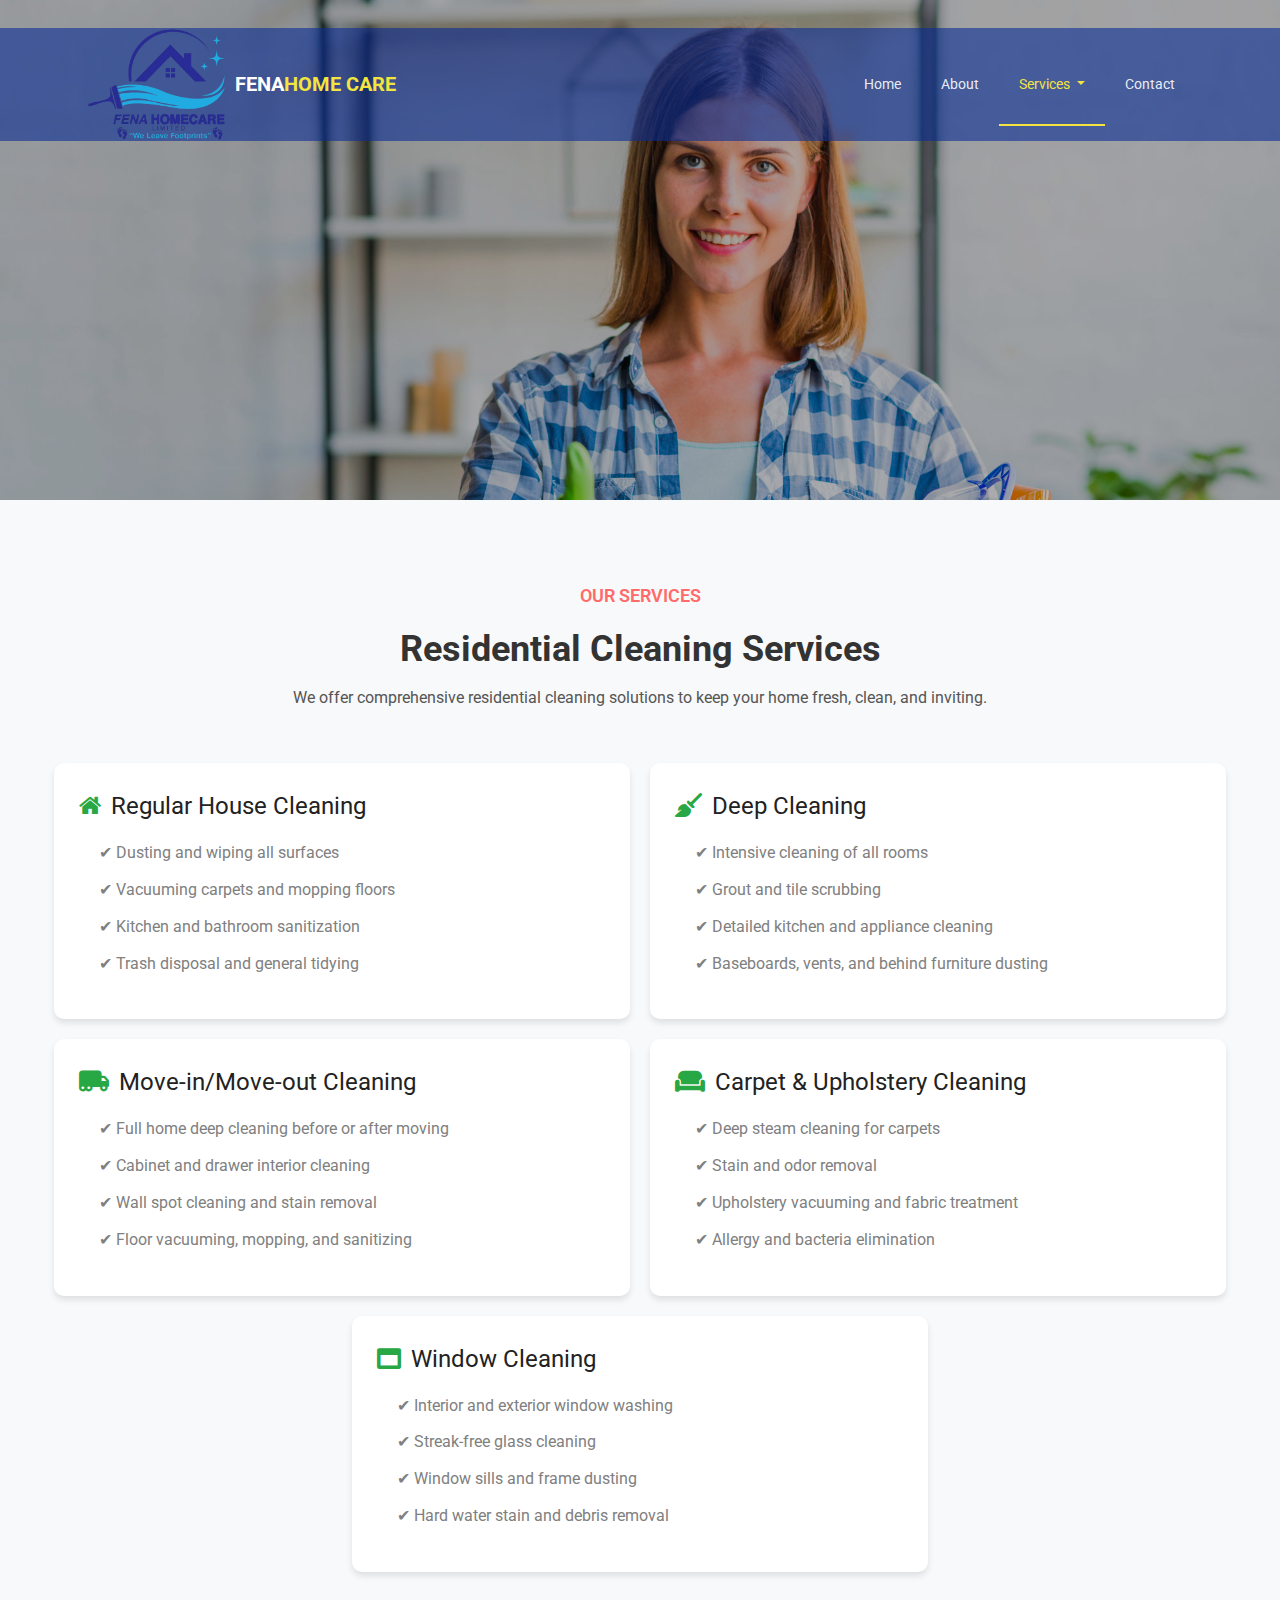
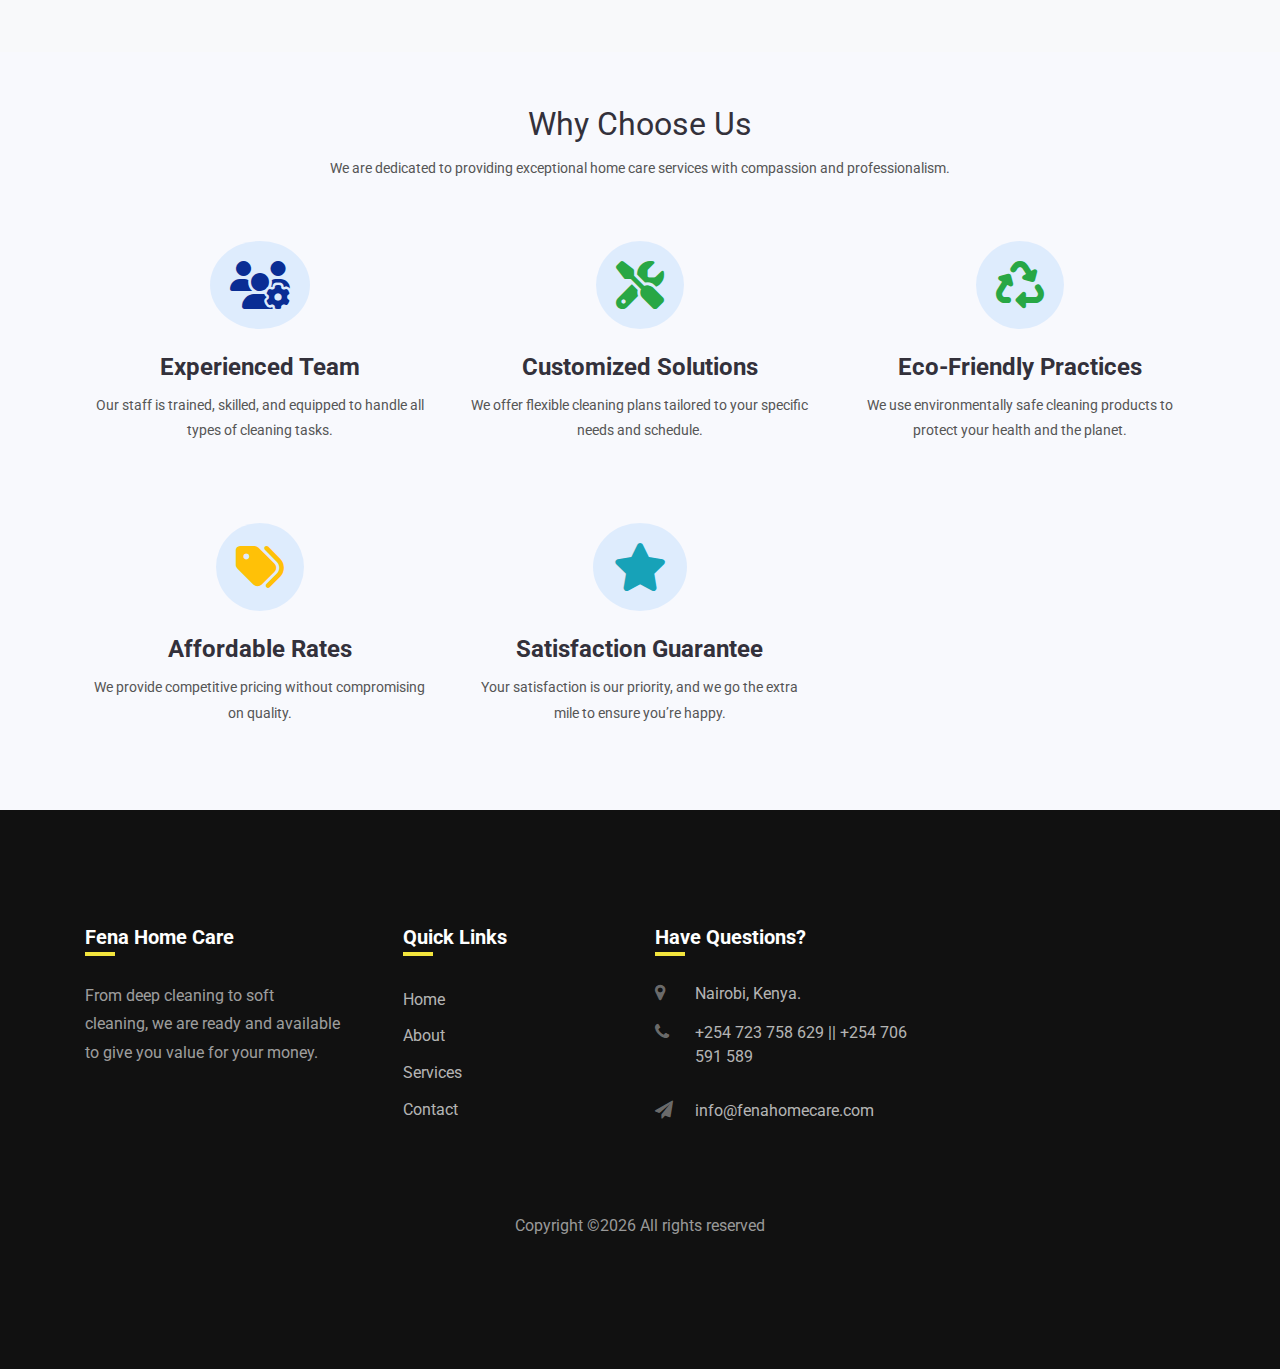
<file: residential_cleaning.html>
<!DOCTYPE html>
<html lang="en">
  <head>
    <title>Residential Cleaning - Fena Home Care</title>
    <meta charset="utf-8">
    <meta name="viewport" content="width=device-width, initial-scale=1, shrink-to-fit=no">

	<!-- Favicon & site.webmanifest-->
	<link rel="shortcut icon" type="image/x-icon" href="images/favicon/favicon.ico">
	<link rel="manifest" href="site.webmanifest">
    
    <link href="https://fonts.googleapis.com/css?family=Roboto:300,400,500,700&display=swap" rel="stylesheet">

    <!-- Font Awesome CDN -->
	<link rel="stylesheet" href="https://cdnjs.cloudflare.com/ajax/libs/font-awesome/6.4.2/css/all.min.css">

    <link rel="stylesheet" href="https://stackpath.bootstrapcdn.com/font-awesome/4.7.0/css/font-awesome.min.css">
 
    <link rel="stylesheet" href="css/animate.css">
    
    <link rel="stylesheet" href="css/owl.carousel.min.css">
    <link rel="stylesheet" href="css/owl.theme.default.min.css">
    <link rel="stylesheet" href="css/magnific-popup.css">

    <link rel="stylesheet" href="css/flaticon.css">
    <link rel="stylesheet" href="css/style.css">
  </head>
  <body>
		<!-- Nav-->
		<nav class="navbar navbar-expand-lg navbar-dark ftco_navbar bg-dark ftco-navbar-light" id="ftco-navbar">
			<div class="container">
				<img src="/images/logo/fena-homecare-logo_none-bg.png" style="width: 150px;height: auto;" alt="Fena Home Care">
				<a class="navbar-brand" href="index.html">Fena<span>Home Care</span></a>
				<button class="navbar-toggler" type="button" data-toggle="collapse" data-target="#ftco-nav" 
						aria-controls="ftco-nav" aria-expanded="false" aria-label="Toggle navigation">
					<span class="navbar-toggler-icon"></span>
				</button>

				<div class="collapse navbar-collapse" id="ftco-nav">
					<ul class="navbar-nav ml-auto">
						<li class="nav-item"><a href="index.html" class="nav-link">Home</a></li>
						<li class="nav-item"><a href="about.html" class="nav-link">About</a></li>
						<li class="nav-item active dropdown">
							<a class="nav-link dropdown-toggle" href="#" id="navbarDropdown" role="button" 
							   data-toggle="dropdown" aria-haspopup="true" aria-expanded="false">
								Services
							</a>
							<ul class="dropdown-menu" aria-labelledby="navbarDropdown">
								<li><a class="dropdown-item" href="bureau_services.html">Bureau Services</a></li>
								<li><a class="dropdown-item" href="commercial_cleaning.html">Commercial Cleaning</a></li>
								<li><a class="dropdown-item active" href="residential_cleaning.html">Residential Cleaning</a></li>
								<li><a class="dropdown-item" href="industrial_cleaning.html">Industrial Cleaning</a></li>
								<li><a class="dropdown-item" href="specialized_cleaning.html">Specialized Cleaning</a></li>
							</ul>
						</li>
						
					<li class="nav-item"><a href="contact.html" class="nav-link">Contact</a></li>
					</ul>
				</div>
			</div>
		</nav>
		<!-- END nav -->
		 <!--Header Section -->
    <section class="hero-wrap hero-wrap-2" style="background-image: url('images/bg_2.jpg');" data-stellar-background-ratio="0.5">
      <div class="overlay"></div>
      <div class="container">
        <div class="row no-gutters slider-text align-items-end">
          <div class="col-md-9 ftco-animate pb-5">
          	<p class="breadcrumbs mb-2"><span class="mr-2"><a href="index.html">Home <i class="fa fa-chevron-right"></i></a></span> <span>Services <i class="fa fa-chevron-right"></i></span></p>
            <h1 class="mb-0 bread">Residential Cleaning</h1>
          </div>
        </div>
      </div>
    </section>

	<!-- Main Content Section -->
    <section style="padding: 80px 0; background-color: #f8f9fa;">
		<div style="text-align: center; margin-bottom: 50px;">
			<span style="font-size: 18px; color: #ff6b6b; font-weight: 600; text-transform: uppercase; display: inline-block; margin-bottom: 10px;">Our Services</span>
			<h2 style="font-size: 36px; font-weight: 700; color: #333;">Residential Cleaning Services</h2>
			<p style="font-size: 16px; color: #555; max-width: 700px; margin: 0 auto;">
				We offer comprehensive residential cleaning solutions to keep your home fresh, clean, and inviting.
			</p>
		</div>
	
		<div style="display: flex; flex-wrap: wrap; justify-content: center; gap: 20px;">
			<div style="background: #ffffff; padding: 25px; border-radius: 10px; box-shadow: 0px 4px 6px rgba(0, 0, 0, 0.1); width: 45%; min-width: 300px;">
				<h3 style="font-size: 24px; color: #222; margin-bottom: 15px;">
					<i class="fa fa-home" style="color: #28a745; margin-right: 10px;"></i>Regular House Cleaning
				</h3>
				<ul style="padding-left: 20px; list-style-type: none;">
					<li style="margin-bottom: 8px;">✔ Dusting and wiping all surfaces</li>
					<li style="margin-bottom: 8px;">✔ Vacuuming carpets and mopping floors</li>
					<li style="margin-bottom: 8px;">✔ Kitchen and bathroom sanitization</li>
					<li>✔ Trash disposal and general tidying</li>
				</ul>
			</div>
	
			<div style="background: #ffffff; padding: 25px; border-radius: 10px; box-shadow: 0px 4px 6px rgba(0, 0, 0, 0.1); width: 45%; min-width: 300px;">
				<h3 style="font-size: 24px; color: #222; margin-bottom: 15px;">
					<i class="fa fa-broom" style="color: #28a745; margin-right: 10px;"></i>Deep Cleaning
				</h3>
				<ul style="padding-left: 20px; list-style-type: none;">
					<li style="margin-bottom: 8px;">✔ Intensive cleaning of all rooms</li>
					<li style="margin-bottom: 8px;">✔ Grout and tile scrubbing</li>
					<li style="margin-bottom: 8px;">✔ Detailed kitchen and appliance cleaning</li>
					<li>✔ Baseboards, vents, and behind furniture dusting</li>
				</ul>
			</div>
	
			<div style="background: #ffffff; padding: 25px; border-radius: 10px; box-shadow: 0px 4px 6px rgba(0, 0, 0, 0.1); width: 45%; min-width: 300px;">
				<h3 style="font-size: 24px; color: #222; margin-bottom: 15px;">
					<i class="fa fa-truck-moving" style="color: #28a745; margin-right: 10px;"></i>Move-in/Move-out Cleaning
				</h3>
				<ul style="padding-left: 20px; list-style-type: none;">
					<li style="margin-bottom: 8px;">✔ Full home deep cleaning before or after moving</li>
					<li style="margin-bottom: 8px;">✔ Cabinet and drawer interior cleaning</li>
					<li style="margin-bottom: 8px;">✔ Wall spot cleaning and stain removal</li>
					<li>✔ Floor vacuuming, mopping, and sanitizing</li>
				</ul>
			</div>
	
			<div style="background: #ffffff; padding: 25px; border-radius: 10px; box-shadow: 0px 4px 6px rgba(0, 0, 0, 0.1); width: 45%; min-width: 300px;">
				<h3 style="font-size: 24px; color: #222; margin-bottom: 15px;">
					<i class="fa fa-couch" style="color: #28a745; margin-right: 10px;"></i>Carpet & Upholstery Cleaning
				</h3>
				<ul style="padding-left: 20px; list-style-type: none;">
					<li style="margin-bottom: 8px;">✔ Deep steam cleaning for carpets</li>
					<li style="margin-bottom: 8px;">✔ Stain and odor removal</li>
					<li style="margin-bottom: 8px;">✔ Upholstery vacuuming and fabric treatment</li>
					<li>✔ Allergy and bacteria elimination</li>
				</ul>
			</div>
	
			<div style="background: #ffffff; padding: 25px; border-radius: 10px; box-shadow: 0px 4px 6px rgba(0, 0, 0, 0.1); width: 45%; min-width: 300px;">
				<h3 style="font-size: 24px; color: #222; margin-bottom: 15px;">
					<i class="fa fa-window-maximize" style="color: #28a745; margin-right: 10px;"></i>Window Cleaning
				</h3>
				<ul style="padding-left: 20px; list-style-type: none;">
					<li style="margin-bottom: 8px;">✔ Interior and exterior window washing</li>
					<li style="margin-bottom: 8px;">✔ Streak-free glass cleaning</li>
					<li style="margin-bottom: 8px;">✔ Window sills and frame dusting</li>
					<li>✔ Hard water stain and debris removal</li>
				</ul>
			</div>
		</div>
	</section>
	

	<section id="why-choose-us" class="py-5 bg-light">
		<div class="container">
			<div class="row">
				<div class="col-md-12 text-center">
					<h2 class="section-title">Why Choose Us</h2>
					<p class="section-subtitle">We are dedicated to providing exceptional home care services with compassion and professionalism.</p>
				</div>
			</div>
			<div class="row text-center mt-4">
				<div class="col-md-4">
					<i class="fas fa-users-cog fa-3x text-primary"></i>
					<h4>Experienced Team</h4>
					<p>Our staff is trained, skilled, and equipped to handle all types of cleaning tasks.</p>
				</div>
				<div class="col-md-4">
					<i class="fas fa-tools fa-3x text-success"></i>
					<h4>Customized Solutions</h4>
					<p>We offer flexible cleaning plans tailored to your specific needs and schedule.</p>
				</div>
				<div class="col-md-4">
					<i class="fas fa-recycle fa-3x text-success"></i>
					<h4>Eco-Friendly Practices</h4>
					<p>We use environmentally safe cleaning products to protect your health and the planet.</p>
				</div>
			</div>
			<div class="row text-center mt-4">
				<div class="col-md-4">
					<i class="fas fa-tags fa-3x text-warning"></i>
					<h4>Affordable Rates</h4>
					<p>We provide competitive pricing without compromising on quality.</p>
				</div>
				<div class="col-md-4">
					<i class="fas fa-star fa-3x text-info"></i>
					<h4>Satisfaction Guarantee</h4>
					<p>Your satisfaction is our priority, and we go the extra mile to ensure you’re happy.</p>
				</div>
			</div>
		</div>
	</section>	
	

    <footer class="footer ftco-section">
			<div class="container">
				<div class="row">
					<div class="col-md-6 col-lg-3 mb-4 mb-md-0">
						<h2 class="footer-heading">Fena Home Care</h2>
						<p>From deep cleaning to soft cleaning, we are ready and available to give you value for your money.</p>
						<ul class="ftco-footer-social list-unstyled float-md-left float-lft mt-4">
							<li class="ftco-animate"><a href="#"><span class="fa fa-twitter"></span></a></li>
							<li class="ftco-animate"><a href="#"><span class="fa fa-facebook"></span></a></li>
							<li class="ftco-animate"><a href="#"><span class="fa fa-instagram"></span></a></li>
						</ul>
					</div>
					<div class="col-md-6 col-lg-3 pl-lg-5 mb-4 mb-md-0">
						<h2 class="footer-heading">Quick Links</h2>
						<ul class="list-unstyled">
							<li><a href="index" class="py-1 d-block">Home</a></li>
							<li><a href="about" class="py-1 d-block">About</a></li>
							<li><a href="services" class="py-1 d-block">Services</a></li>
							<li><a href="contact" class="py-1 d-block">Contact</a></li>
						</ul>
					</div>
					<div class="col-md-6 col-lg-3 mb-4 mb-md-0">
						<h2 class="footer-heading">Have Questions?</h2>
						<div class="block-23 mb-3">
							<ul>
								<li><span class="icon fa fa-map-marker"></span><span class="text">Nairobi, Kenya.</span></li>
								<li><a href="#"><span class="icon fa fa-phone"></span><span class="text">+254 723 758 629 || +254 706 591 589
								</span></a></li>
								<li><a href="#"><span class="icon fa fa-paper-plane"></span><span class="text">info@fenahomecare.com</span></a></li>
							</ul>
						</div>
					</div>
				</div>
				<div class="row mt-5">
					<div class="col-md-12 text-center">
						<p class="copyright">
							Copyright &copy;<script>document.write(new Date().getFullYear());</script> All rights reserved <!-- | Designed by: <a href="https://github.com/IgnatiusVMK" target="_blank">IgnatiusVMK</a> -->
						</p>
					</div>
				</div>
			</div>
		</footer>
    
  

  <!-- loader -->
  <div id="ftco-loader" class="show fullscreen"><svg class="circular" width="48px" height="48px"><circle class="path-bg" cx="24" cy="24" r="22" fill="none" stroke-width="4" stroke="#eeeeee"/><circle class="path" cx="24" cy="24" r="22" fill="none" stroke-width="4" stroke-miterlimit="10" stroke="#F96D00"/></svg></div>


  <script src="js/jquery.min.js"></script>
  <script src="js/jquery-migrate-3.0.1.min.js"></script>
  <script src="js/popper.min.js"></script>
  <script src="js/bootstrap.min.js"></script>
  <script src="js/jquery.easing.1.3.js"></script>
  <script src="js/jquery.waypoints.min.js"></script>
  <script src="js/jquery.stellar.min.js"></script>
  <script src="js/jquery.animateNumber.min.js"></script>
  <script src="js/owl.carousel.min.js"></script>
  <script src="js/jquery.magnific-popup.min.js"></script>
  <script src="js/scrollax.min.js"></script>
  <script src="js/google-map.js"></script>
  <script src="js/main.js"></script>

  <script>
	$(document).ready(function () {
		$('.dropdown-toggle').dropdown();

		$('.dropdown').off('mouseenter mouseleave'); 
	});
</script>
    
  </body>
</html>
</file>
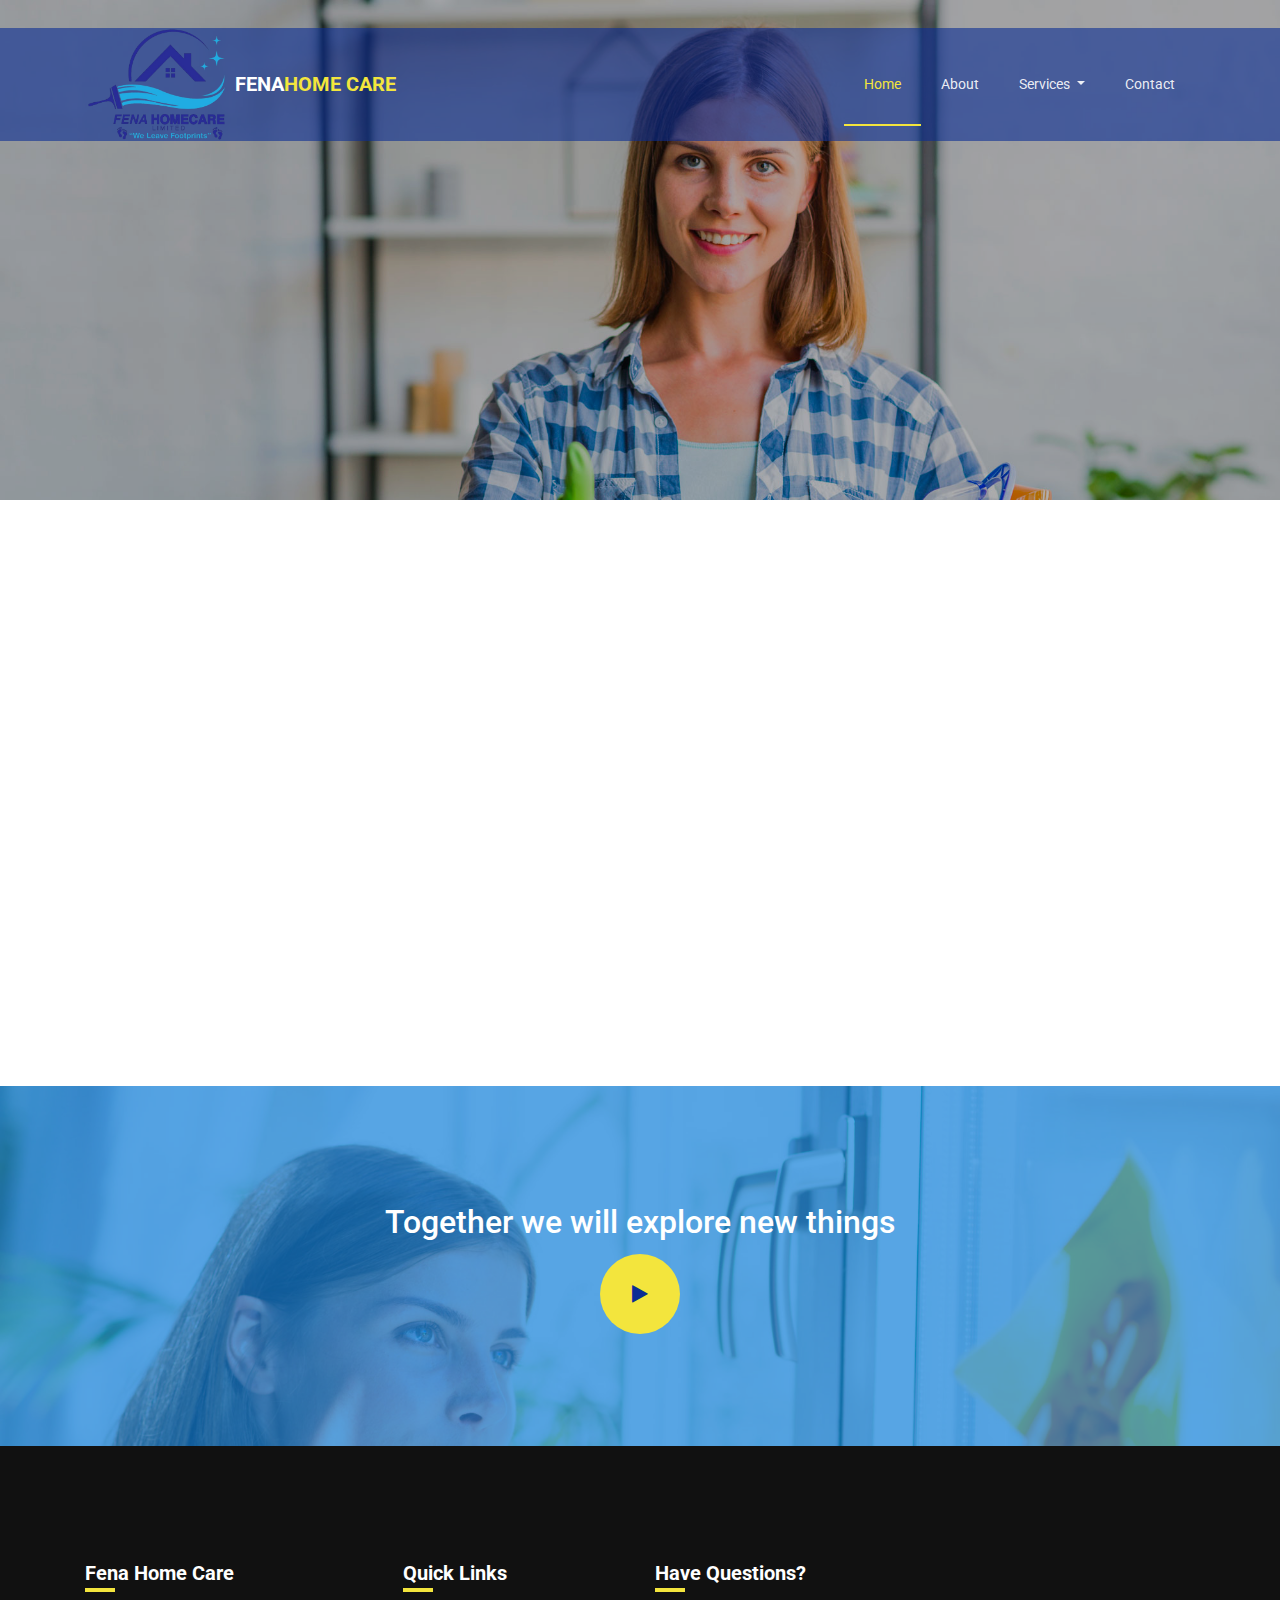
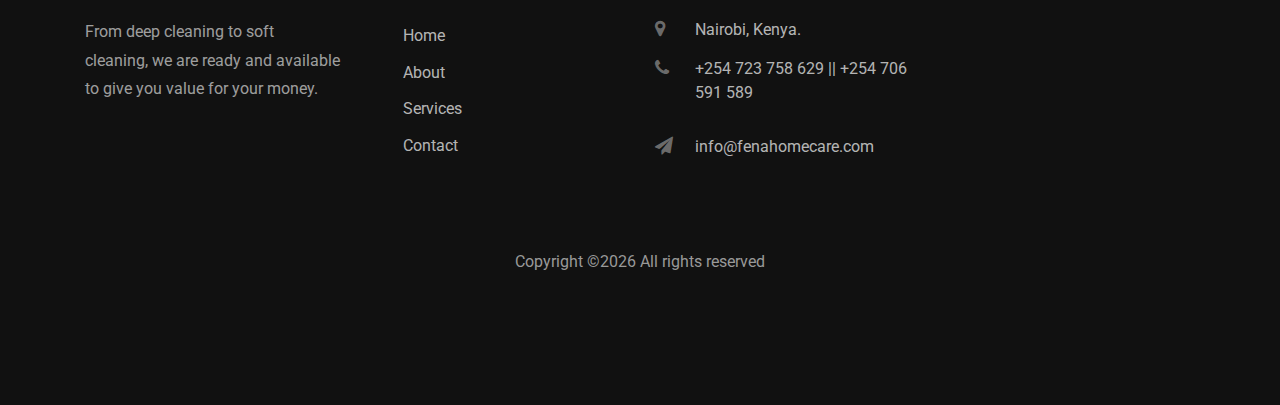
<file: schools_colleges.html>
<!DOCTYPE html>
<html lang="en">
  <head>
    <title>Home Cleaning - Fena Home Care</title>
    <meta charset="utf-8">
    <meta name="viewport" content="width=device-width, initial-scale=1, shrink-to-fit=no">

	<!-- Favicon & site.webmanifest-->
	<link rel="shortcut icon" type="image/x-icon" href="images/favicon/favicon.ico">
	<link rel="manifest" href="site.webmanifest">
    
    <link href="https://fonts.googleapis.com/css?family=Roboto:300,400,500,700&display=swap" rel="stylesheet">

    <link rel="stylesheet" href="https://stackpath.bootstrapcdn.com/font-awesome/4.7.0/css/font-awesome.min.css">
 
    <link rel="stylesheet" href="css/animate.css">
    
    <link rel="stylesheet" href="css/owl.carousel.min.css">
    <link rel="stylesheet" href="css/owl.theme.default.min.css">
    <link rel="stylesheet" href="css/magnific-popup.css">

    <link rel="stylesheet" href="css/flaticon.css">
    <link rel="stylesheet" href="css/style.css">
  </head>
  <body>
		<!-- Nav-->
		<nav class="navbar navbar-expand-lg navbar-dark ftco_navbar bg-dark ftco-navbar-light" id="ftco-navbar">
			<div class="container">
				<img src="/images/logo/fena-homecare-logo_none-bg.png" style="width: 150px;height: auto;" alt="Fena Home Care">
				<a class="navbar-brand" href="index.html">Fena<span>Home Care</span></a>
				<button class="navbar-toggler" type="button" data-toggle="collapse" data-target="#ftco-nav" 
						aria-controls="ftco-nav" aria-expanded="false" aria-label="Toggle navigation">
					<span class="navbar-toggler-icon"></span>
				</button>

				<div class="collapse navbar-collapse" id="ftco-nav">
					<ul class="navbar-nav ml-auto">
						<li class="nav-item active"><a href="index.html" class="nav-link">Home</a></li>
						<li class="nav-item"><a href="about.html" class="nav-link">About</a></li>
						<li class="nav-item dropdown">
							<a class="nav-link dropdown-toggle" href="#" id="navbarDropdown" role="button" 
							   data-toggle="dropdown" aria-haspopup="true" aria-expanded="false">
								Services
							</a>
							<ul class="dropdown-menu" aria-labelledby="navbarDropdown">
								<li><a class="dropdown-item" href="bureau_services.html">Bureau Services</a></li>
								<li><a class="dropdown-item" href="commercial_cleaning.html">Commercial Cleaning</a></li>
								<li><a class="dropdown-item" href="residential_cleaning.html">Residential Cleaning</a></li>
								<li><a class="dropdown-item" href="industrial_cleaning.html">Industrial Cleaning</a></li>
								<li><a class="dropdown-item" href="specialized_cleaning.html">Specialized Cleaning</a></li>
							</ul>
						</li>
						
					<li class="nav-item"><a href="contact.html" class="nav-link">Contact</a></li>
					</ul>
				</div>
			</div>
		</nav>
		<!-- END nav -->
    <section class="hero-wrap hero-wrap-2" style="background-image: url('images/bg_2.jpg');" data-stellar-background-ratio="0.5">
      <div class="overlay"></div>
      <div class="container">
        <div class="row no-gutters slider-text align-items-end">
          <div class="col-md-9 ftco-animate pb-5">
          	<p class="breadcrumbs mb-2"><span class="mr-2"><a href="index.html">Home <i class="fa fa-chevron-right"></i></a></span> <span>Services <i class="fa fa-chevron-right"></i></span></p>
            <h1 class="mb-0 bread"> Bureau Services</h1>
          </div>
        </div>
      </div>
    </section>

    <section class="ftco-section">
		<div class="container">
			<div class="row justify-content-center pb-5 mb-3">
				<div class="col-md-7 heading-section text-center ftco-animate">
					<span class="subheading">Services</span>
					<h2>Services We Offer:</h2>
				</div>
			</div>
			<div class="row">

				<div class="col-md-6 col-lg-4 services ftco-animate">
					<div class="d-block d-flex">
						<div class="icon d-flex justify-content-center align-items-center">
							<span class="flaticon-balcony"></span>
						</div>
						<div class="media-body pl-3">
							<h3 class="heading">Schools & Colleges</h3>
							<p>
								Your daily activities can be
								normal again without littered
								spaces. Give us a call.
							</p>
							<p><a href="schools_colleges.html" class="btn-custom">Read more</a></p>
						</div>
					</div>
				</div>

		</div>
	</section>

    <section class="ftco-section ftco-intro" style="background-image: url('images/bg_3.jpg');" data-stellar-background-ratio="0.5">
    	<div class="overlay"></div>
    	<div class="container">
    		<div class="row justify-content-center">
    			<div class="col-md-8 text-center">
    				<h2>Together we will explore new things</h2>
    				<a href="" class="icon-video d-flex align-items-center justify-content-center"><span class="fa fa-play"></span></a>
    			</div>
    		</div>
    	</div>
    </section>

    <footer class="footer ftco-section">
			<div class="container">
				<div class="row">
					<div class="col-md-6 col-lg-3 mb-4 mb-md-0">
						<h2 class="footer-heading">Fena Home Care</h2>
						<p>From deep cleaning to soft cleaning, we are ready and available to give you value for your money.</p>
						<ul class="ftco-footer-social list-unstyled float-md-left float-lft mt-4">
							<li class="ftco-animate"><a href="#"><span class="fa fa-twitter"></span></a></li>
							<li class="ftco-animate"><a href="#"><span class="fa fa-facebook"></span></a></li>
							<li class="ftco-animate"><a href="#"><span class="fa fa-instagram"></span></a></li>
						</ul>
					</div>
					<div class="col-md-6 col-lg-3 pl-lg-5 mb-4 mb-md-0">
						<h2 class="footer-heading">Quick Links</h2>
						<ul class="list-unstyled">
							<li><a href="index" class="py-1 d-block">Home</a></li>
							<li><a href="about" class="py-1 d-block">About</a></li>
							<li><a href="services" class="py-1 d-block">Services</a></li>
							<li><a href="contact" class="py-1 d-block">Contact</a></li>
						</ul>
					</div>
					<div class="col-md-6 col-lg-3 mb-4 mb-md-0">
						<h2 class="footer-heading">Have Questions?</h2>
						<div class="block-23 mb-3">
							<ul>
								<li><span class="icon fa fa-map-marker"></span><span class="text">Nairobi, Kenya.</span></li>
								<li><a href="#"><span class="icon fa fa-phone"></span><span class="text">+254 723 758 629 || +254 706 591 589
								</span></a></li>
								<li><a href="#"><span class="icon fa fa-paper-plane"></span><span class="text">info@fenahomecare.com</span></a></li>
							</ul>
						</div>
					</div>
				</div>
				<div class="row mt-5">
					<div class="col-md-12 text-center">
						<p class="copyright">
							Copyright &copy;<script>document.write(new Date().getFullYear());</script> All rights reserved <!-- | Designed by: <a href="https://github.com/IgnatiusVMK" target="_blank">IgnatiusVMK</a> -->
						</p>
					</div>
				</div>
			</div>
		</footer>
    
  

  <!-- loader -->
  <div id="ftco-loader" class="show fullscreen"><svg class="circular" width="48px" height="48px"><circle class="path-bg" cx="24" cy="24" r="22" fill="none" stroke-width="4" stroke="#eeeeee"/><circle class="path" cx="24" cy="24" r="22" fill="none" stroke-width="4" stroke-miterlimit="10" stroke="#F96D00"/></svg></div>


  <script src="js/jquery.min.js"></script>
  <script src="js/jquery-migrate-3.0.1.min.js"></script>
  <script src="js/popper.min.js"></script>
  <script src="js/bootstrap.min.js"></script>
  <script src="js/jquery.easing.1.3.js"></script>
  <script src="js/jquery.waypoints.min.js"></script>
  <script src="js/jquery.stellar.min.js"></script>
  <script src="js/jquery.animateNumber.min.js"></script>
  <script src="js/owl.carousel.min.js"></script>
  <script src="js/jquery.magnific-popup.min.js"></script>
  <script src="js/scrollax.min.js"></script>
  <script src="js/google-map.js"></script>
  <script src="js/main.js"></script>

  <script>
	$(document).ready(function () {
		$('.dropdown-toggle').dropdown();

		$('.dropdown').off('mouseenter mouseleave'); 
	});
</script>
    
  </body>
</html>
</file>
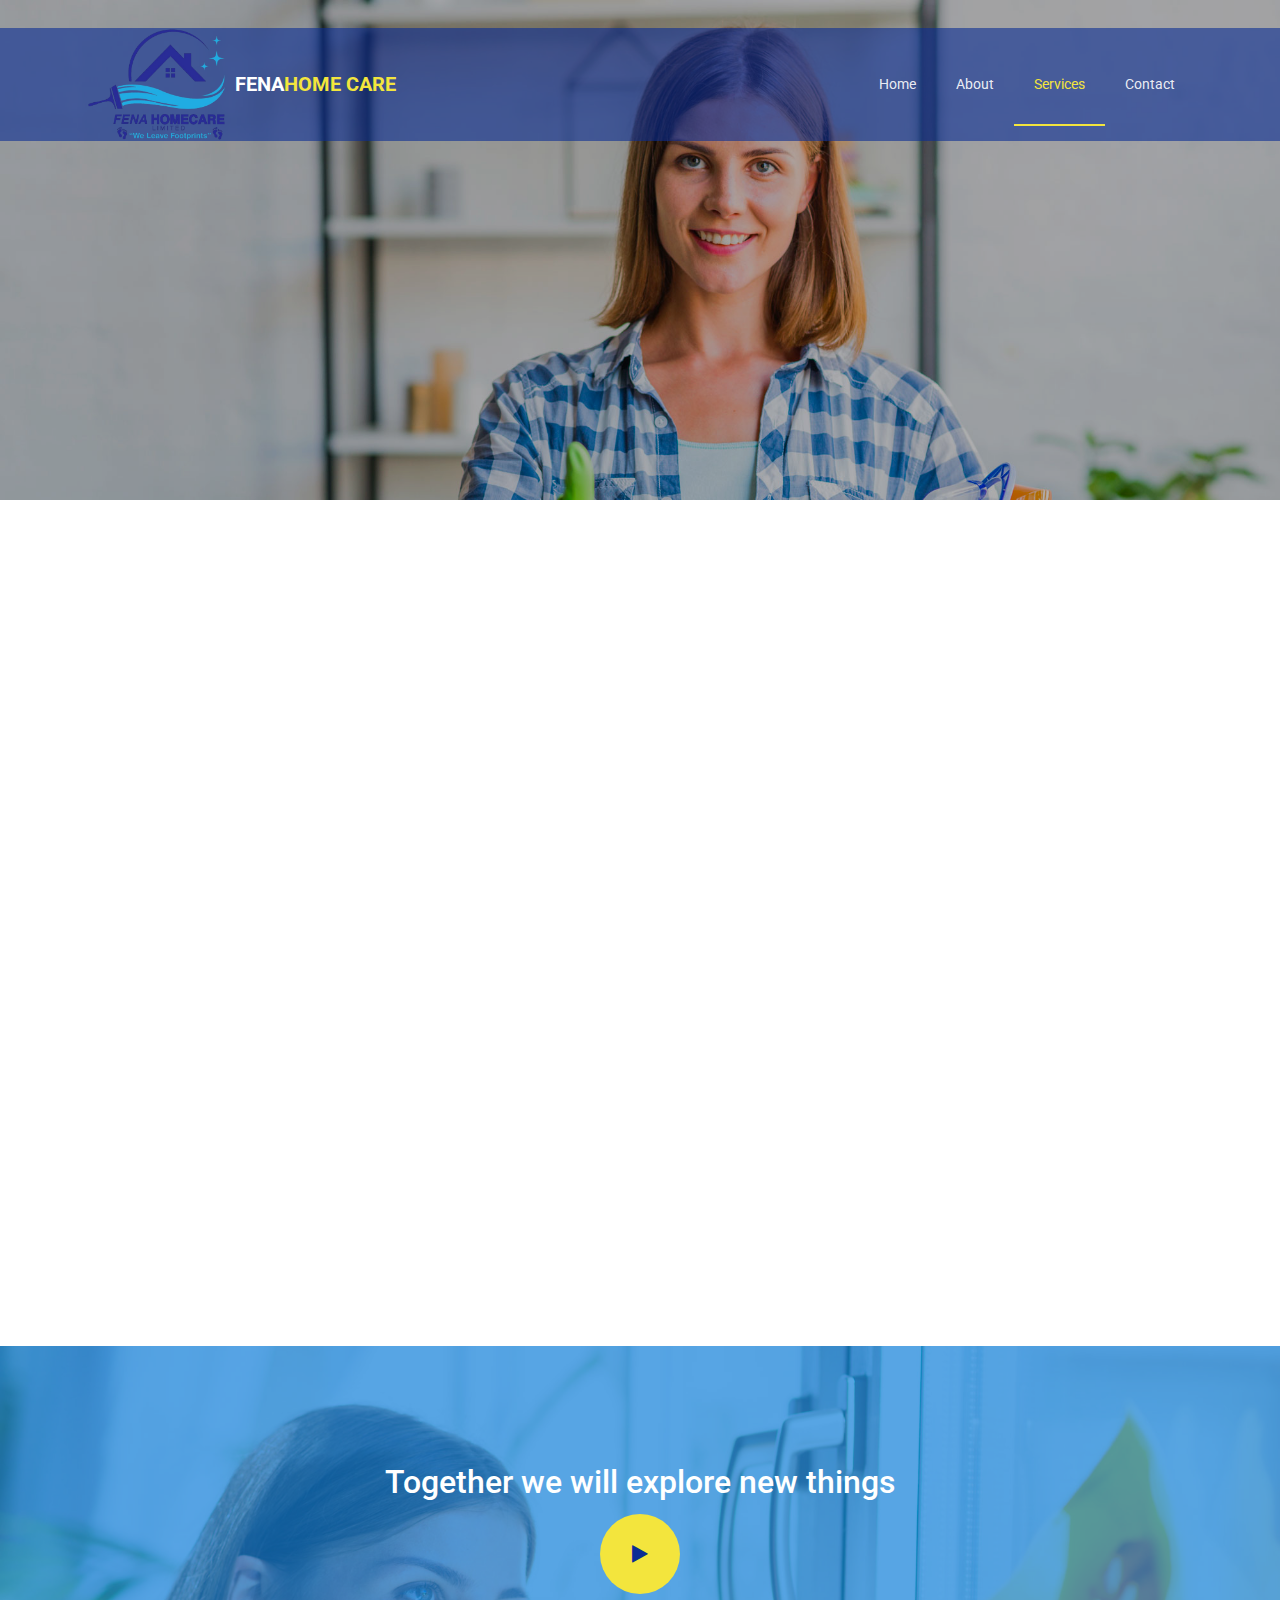
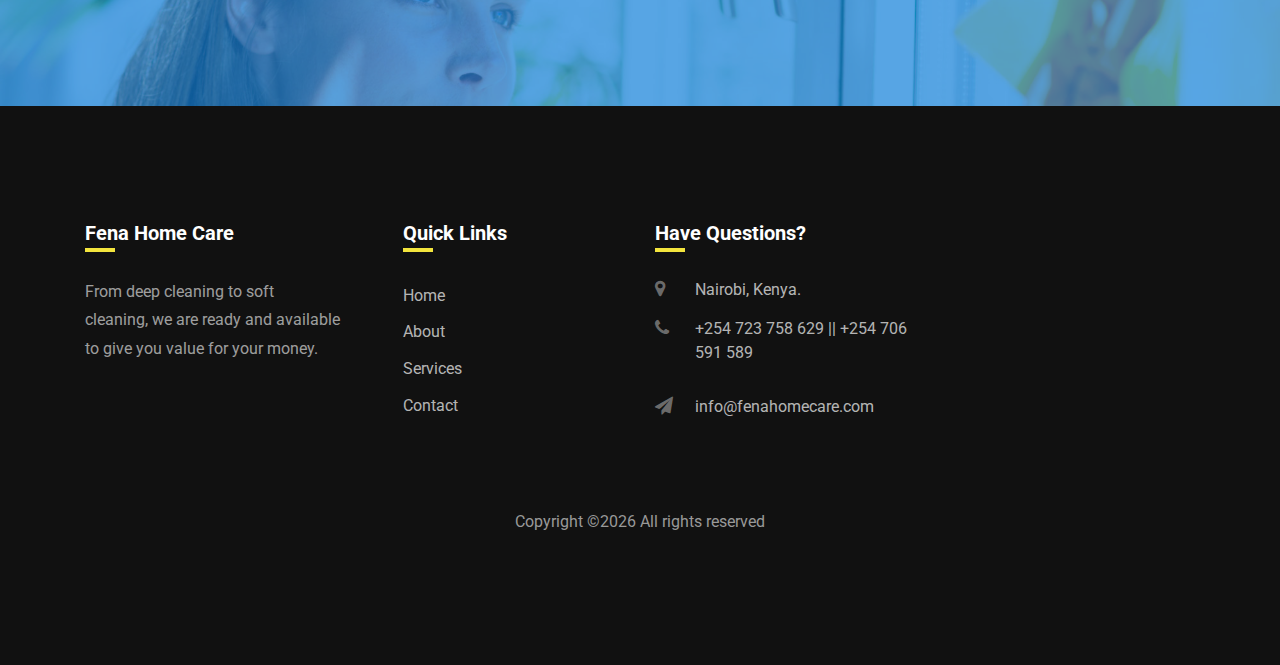
<file: services.html>
<!DOCTYPE html>
<html lang="en">
  <head>
    <title>Our Services - Fena Home Care</title>
    <meta charset="utf-8">
    <meta name="viewport" content="width=device-width, initial-scale=1, shrink-to-fit=no">

	<!-- Favicon & site.webmanifest-->
	<link rel="shortcut icon" type="image/x-icon" href="images/favicon/favicon.ico">
	<link rel="manifest" href="site.webmanifest">
    
    <link href="https://fonts.googleapis.com/css?family=Roboto:300,400,500,700&display=swap" rel="stylesheet">

    <link rel="stylesheet" href="https://stackpath.bootstrapcdn.com/font-awesome/4.7.0/css/font-awesome.min.css">
 
    <link rel="stylesheet" href="css/animate.css">
    
    <link rel="stylesheet" href="css/owl.carousel.min.css">
    <link rel="stylesheet" href="css/owl.theme.default.min.css">
    <link rel="stylesheet" href="css/magnific-popup.css">

    <link rel="stylesheet" href="css/flaticon.css">
    <link rel="stylesheet" href="css/style.css">
  </head>
  <body>
		<!-- Nav-->
		<nav class="navbar navbar-expand-lg navbar-dark ftco_navbar bg-dark ftco-navbar-light" id="ftco-navbar">
			<div class="container">
				<img src="/images/logo/fena-homecare-logo_none-bg.png" style="width: 150px;height: auto;" alt="Fena Home Care">
				<a class="navbar-brand" href="index.html">Fena<span>Home Care</span></a>
				<button class="navbar-toggler" type="button" data-toggle="collapse" data-target="#ftco-nav" aria-controls="ftco-nav" aria-expanded="false" aria-label="Toggle navigation">
					<span class="fa fa-bars"></span> Menu
				</button>
				<div class="collapse navbar-collapse" id="ftco-nav">
					<ul class="navbar-nav ml-auto">
						<li class="nav-item"><a href="index.html" class="nav-link">Home</a></li>
						<li class="nav-item"><a href="about.html" class="nav-link">About</a></li>
						<li class="nav-item active"><a href="services.html" class="nav-link">Services</a></li>
					<li class="nav-item"><a href="contact.html" class="nav-link">Contact</a></li>
					</ul>
				</div>
			</div>
		</nav>
		<!-- END nav -->
    <section class="hero-wrap hero-wrap-2" style="background-image: url('images/bg_2.jpg');" data-stellar-background-ratio="0.5">
      <div class="overlay"></div>
      <div class="container">
        <div class="row no-gutters slider-text align-items-end">
          <div class="col-md-9 ftco-animate pb-5">
          	<p class="breadcrumbs mb-2"><span class="mr-2"><a href="index.html">Home <i class="fa fa-chevron-right"></i></a></span> <span>Services <i class="fa fa-chevron-right"></i></span></p>
            <h1 class="mb-0 bread">Services</h1>
          </div>
        </div>
      </div>
    </section>

    <section class="ftco-section">
		<div class="container">
			<div class="row justify-content-center pb-5 mb-3">
				<div class="col-md-7 heading-section text-center ftco-animate">
					<span class="subheading">Services</span>
					<h2>Services We Offer:</h2>
				</div>
			</div>
			<div class="row">

				<div class="col-md-6 col-lg-4 services ftco-animate">
					<div class="d-block d-flex">
						<div class="icon d-flex justify-content-center align-items-center">
								<span class="flaticon-kitchen"></span>
						</div>
						<div class="media-body pl-3">
							<h3 class="heading">Bureau Services</h3>
							<p>
								We avail to you well screened
								and trained home personnel,
								well accountable and versed
								with home care and
								maintenance.
							</p>
							<p><a href="bureau_services.html" class="btn-custom">Read more</a></p>
						</div>
					</div> 
				</div>

				<div class="col-md-6 col-lg-4 services ftco-animate">
					<div class="d-block d-flex">
						<div class="icon d-flex justify-content-center align-items-center">
								<span class="flaticon-workplace"></span>
						</div>
						<div class="media-body pl-3">
							<h3 class="heading">Office Cleaning</h3>
							<p>
								We have got your office floor,
								walls, roofs, cabinests taken
								care of as clean as you like
								them.
							</p>
							<p><a href="office_cleaning.html" class="btn-custom">Read more</a></p>
						</div>
					</div>
				</div>

				<div class="col-md-6 col-lg-4 services ftco-animate">
					<div class="d-block d-flex">
						<div class="icon d-flex justify-content-center align-items-center">
								<span class="flaticon-rug"></span>
						</div>
						<div class="media-body pl-3">
							<h3 class="heading">Home Cleaning</h3>
							<p>
								From Floors, sofa sets,
								windows glasses, walls to
								roofs, we make your home
								space look adorably clean.
							</p>
							<p><a href="home_cleaning.html" class="btn-custom">Read more</a></p>
						</div>
					</div> 
				</div>

				<div class="col-md-6 col-lg-4 services ftco-animate">
					<div class="d-block d-flex">
						<div class="icon d-flex justify-content-center align-items-center">
								<span class="flaticon-pool"></span>
						</div>
						<div class="media-body pl-3">
							<h3 class="heading">Hotels / Airbnb Cleaning</h3>
							<p>
								Allround cleaning so that your
								visitors feel comfortable and
								happy to visit next time.
							</p>
							<p><a href="hotels_airbnb_cleaning.html" class="btn-custom">Read more</a></p>
						</div>
					</div>
				</div>

				<div class="col-md-6 col-lg-4 services ftco-animate">
					<div class="d-block d-flex">
						<div class="icon d-flex justify-content-center align-items-center">
								<span class="flaticon-garden"></span>
						</div>
						<div class="media-body pl-3">
							<h3 class="heading">Garden Cleaning</h3>
							<p>
								Weeds, dry leanes and papers
								making you dislike your
								garden? We’ve got your back.
								We’re just a call away!
							</p>
							<p><a href="garden_cleaning.html" class="btn-custom">Read more</a></p>
						</div>
					</div>
				</div>
				<div class="col-md-6 col-lg-4 services ftco-animate">
					<div class="d-block d-flex">
						<div class="icon d-flex justify-content-center align-items-center">
							<span class="flaticon-balcony"></span>
						</div>
						<div class="media-body pl-3">
							<h3 class="heading">Schools & Colleges</h3>
							<p>
								Your daily activities can be
								normal again without littered
								spaces. Give us a call.
							</p>
							<p><a href="schools_colleges.html" class="btn-custom">Read more</a></p>
						</div>
					</div>
				</div>
			</div>
		</div>
	</section>

    <section class="ftco-section ftco-intro" style="background-image: url('images/bg_3.jpg');" data-stellar-background-ratio="0.5">
    	<div class="overlay"></div>
    	<div class="container">
    		<div class="row justify-content-center">
    			<div class="col-md-8 text-center">
    				<h2>Together we will explore new things</h2>
    				<a href="" class="icon-video d-flex align-items-center justify-content-center"><span class="fa fa-play"></span></a>
    			</div>
    		</div>
    	</div>
    </section>

    <footer class="footer ftco-section">
			<div class="container">
				<div class="row">
					<div class="col-md-6 col-lg-3 mb-4 mb-md-0">
						<h2 class="footer-heading">Fena Home Care</h2>
						<p>From deep cleaning to soft cleaning, we are ready and available to give you value for your money.</p>
						<ul class="ftco-footer-social list-unstyled float-md-left float-lft mt-4">
							<li class="ftco-animate"><a href="#"><span class="fa fa-twitter"></span></a></li>
							<li class="ftco-animate"><a href="#"><span class="fa fa-facebook"></span></a></li>
							<li class="ftco-animate"><a href="#"><span class="fa fa-instagram"></span></a></li>
						</ul>
					</div>
					<div class="col-md-6 col-lg-3 pl-lg-5 mb-4 mb-md-0">
						<h2 class="footer-heading">Quick Links</h2>
						<ul class="list-unstyled">
							<li><a href="index" class="py-1 d-block">Home</a></li>
							<li><a href="about" class="py-1 d-block">About</a></li>
							<li><a href="services" class="py-1 d-block">Services</a></li>
							<li><a href="contact" class="py-1 d-block">Contact</a></li>
						</ul>
					</div>
					<div class="col-md-6 col-lg-3 mb-4 mb-md-0">
						<h2 class="footer-heading">Have Questions?</h2>
						<div class="block-23 mb-3">
							<ul>
								<li><span class="icon fa fa-map-marker"></span><span class="text">Nairobi, Kenya.</span></li>
								<li><a href="#"><span class="icon fa fa-phone"></span><span class="text">+254 723 758 629 || +254 706 591 589
								</span></a></li>
								<li><a href="#"><span class="icon fa fa-paper-plane"></span><span class="text">info@fenahomecare.com</span></a></li>
							</ul>
						</div>
					</div>
				</div>
				<div class="row mt-5">
					<div class="col-md-12 text-center">
						<p class="copyright">
							Copyright &copy;<script>document.write(new Date().getFullYear());</script> All rights reserved <!-- | Designed by: <a href="https://github.com/IgnatiusVMK" target="_blank">IgnatiusVMK</a> -->
						</p>
					</div>
				</div>
			</div>
		</footer>
    
  

  <!-- loader -->
  <div id="ftco-loader" class="show fullscreen"><svg class="circular" width="48px" height="48px"><circle class="path-bg" cx="24" cy="24" r="22" fill="none" stroke-width="4" stroke="#eeeeee"/><circle class="path" cx="24" cy="24" r="22" fill="none" stroke-width="4" stroke-miterlimit="10" stroke="#F96D00"/></svg></div>


  <script src="js/jquery.min.js"></script>
  <script src="js/jquery-migrate-3.0.1.min.js"></script>
  <script src="js/popper.min.js"></script>
  <script src="js/bootstrap.min.js"></script>
  <script src="js/jquery.easing.1.3.js"></script>
  <script src="js/jquery.waypoints.min.js"></script>
  <script src="js/jquery.stellar.min.js"></script>
  <script src="js/jquery.animateNumber.min.js"></script>
  <script src="js/owl.carousel.min.js"></script>
  <script src="js/jquery.magnific-popup.min.js"></script>
  <script src="js/scrollax.min.js"></script>
  <script src="js/google-map.js"></script>
  <script src="js/main.js"></script>

  <script>
	$(document).ready(function () {
		$('.dropdown-toggle').dropdown();

		$('.dropdown').off('mouseenter mouseleave'); 
	});
</script>
    
  </body>
</html>
</file>
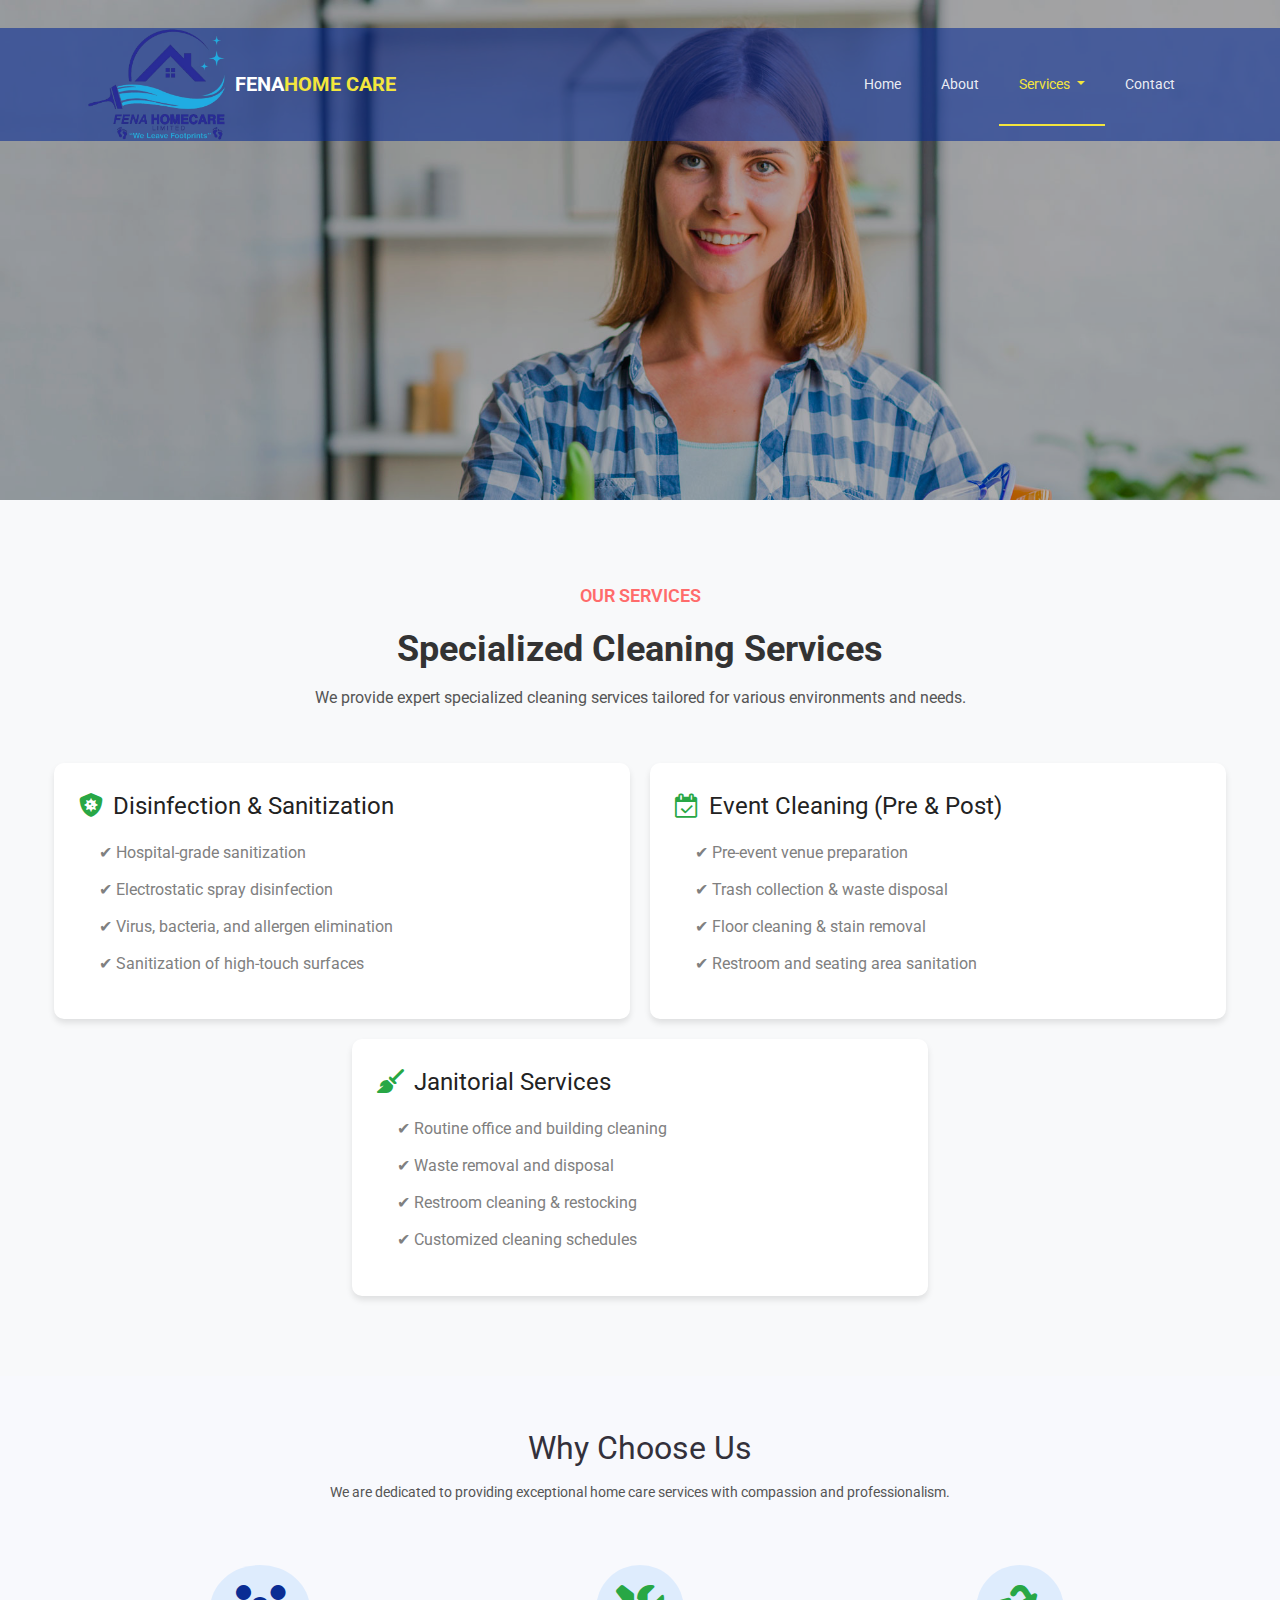
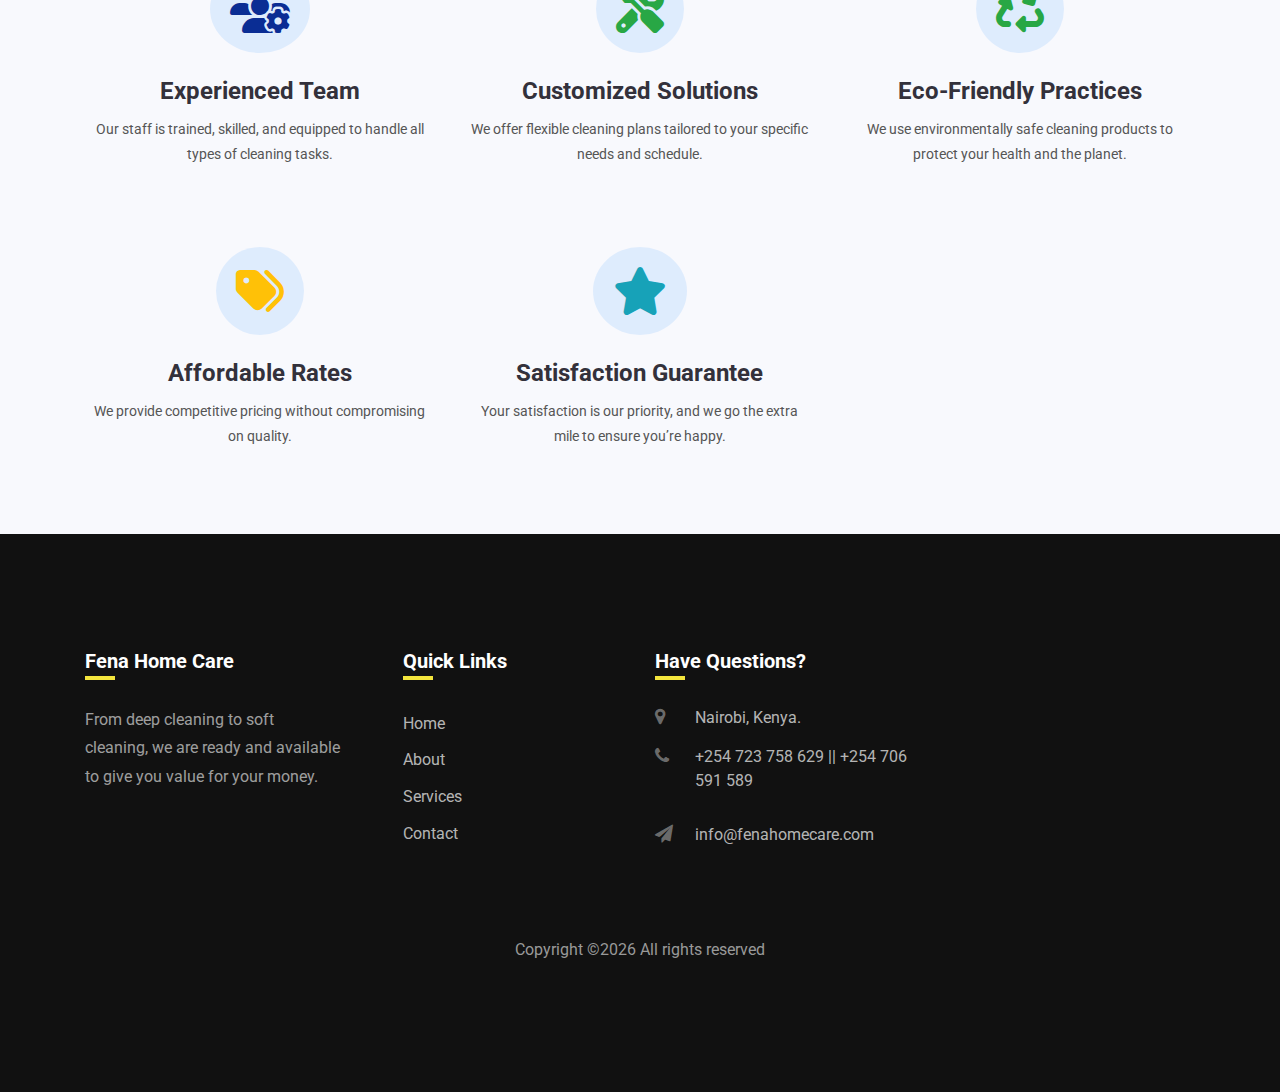
<file: specialized_cleaning.html>
<!DOCTYPE html>
<html lang="en">
  <head>
    <title>Specialized Cleaning - Fena Home Care</title>
    <meta charset="utf-8">
    <meta name="viewport" content="width=device-width, initial-scale=1, shrink-to-fit=no">

	<!-- Favicon & site.webmanifest-->
	<link rel="shortcut icon" type="image/x-icon" href="images/favicon/favicon.ico">
	<link rel="manifest" href="site.webmanifest">
    
    <link href="https://fonts.googleapis.com/css?family=Roboto:300,400,500,700&display=swap" rel="stylesheet">

    <!-- Font Awesome CDN -->
	<link rel="stylesheet" href="https://cdnjs.cloudflare.com/ajax/libs/font-awesome/6.4.2/css/all.min.css">

    <link rel="stylesheet" href="https://stackpath.bootstrapcdn.com/font-awesome/4.7.0/css/font-awesome.min.css">
 
    <link rel="stylesheet" href="css/animate.css">
    
    <link rel="stylesheet" href="css/owl.carousel.min.css">
    <link rel="stylesheet" href="css/owl.theme.default.min.css">
    <link rel="stylesheet" href="css/magnific-popup.css">

    <link rel="stylesheet" href="css/flaticon.css">
    <link rel="stylesheet" href="css/style.css">
  </head>
  <body>
		<!-- Nav-->
		<nav class="navbar navbar-expand-lg navbar-dark ftco_navbar bg-dark ftco-navbar-light" id="ftco-navbar">
			<div class="container">
				<img src="/images/logo/fena-homecare-logo_none-bg.png" style="width: 150px;height: auto;" alt="Fena Home Care">
				<a class="navbar-brand" href="index.html">Fena<span>Home Care</span></a>
				<button class="navbar-toggler" type="button" data-toggle="collapse" data-target="#ftco-nav" 
						aria-controls="ftco-nav" aria-expanded="false" aria-label="Toggle navigation">
					<span class="navbar-toggler-icon"></span>
				</button>

				<div class="collapse navbar-collapse" id="ftco-nav">
					<ul class="navbar-nav ml-auto">
						<li class="nav-item"><a href="index.html" class="nav-link">Home</a></li>
						<li class="nav-item"><a href="about.html" class="nav-link">About</a></li>
						<li class="nav-item active dropdown">
							<a class="nav-link dropdown-toggle" href="#" id="navbarDropdown" role="button" 
							   data-toggle="dropdown" aria-haspopup="true" aria-expanded="false">
								Services
							</a>
							<ul class="dropdown-menu" aria-labelledby="navbarDropdown">
								<li><a class="dropdown-item" href="bureau_services.html">Bureau Services</a></li>
								<li><a class="dropdown-item" href="commercial_cleaning.html">Commercial Cleaning</a></li>
								<li><a class="dropdown-item" href="residential_cleaning.html">Residential Cleaning</a></li>
								<li><a class="dropdown-item" href="industrial_cleaning.html">Industrial Cleaning</a></li>
								<li><a class="dropdown-item active" href="specialized_cleaning.html">Specialized Cleaning</a></li>
							</ul>
						</li>
						
					<li class="nav-item"><a href="contact.html" class="nav-link">Contact</a></li>
					</ul>
				</div>
			</div>
		</nav>
		<!-- END nav -->
		 <!--Header Section -->
    <section class="hero-wrap hero-wrap-2" style="background-image: url('images/bg_2.jpg');" data-stellar-background-ratio="0.5">
      <div class="overlay"></div>
      <div class="container">
        <div class="row no-gutters slider-text align-items-end">
          <div class="col-md-9 ftco-animate pb-5">
          	<p class="breadcrumbs mb-2"><span class="mr-2"><a href="index.html">Home <i class="fa fa-chevron-right"></i></a></span> <span>Services <i class="fa fa-chevron-right"></i></span></p>
            <h1 class="mb-0 bread">Specialized Cleaning</h1>
          </div>
        </div>
      </div>
    </section>

	<!-- Main Content Section -->
    <section style="padding: 80px 0; background-color: #f8f9fa;">
        <div style="text-align: center; margin-bottom: 50px;">
            <span style="font-size: 18px; color: #ff6b6b; font-weight: 600; text-transform: uppercase; display: inline-block; margin-bottom: 10px;">Our Services</span>
            <h2 style="font-size: 36px; font-weight: 700; color: #333;">Specialized Cleaning Services</h2>
            <p style="font-size: 16px; color: #555; max-width: 700px; margin: 0 auto;">
                We provide expert specialized cleaning services tailored for various environments and needs.
            </p>
        </div>
    
        <div style="display: flex; flex-wrap: wrap; justify-content: center; gap: 20px;">
            <div style="background: #ffffff; padding: 25px; border-radius: 10px; box-shadow: 0px 4px 6px rgba(0, 0, 0, 0.1); width: 45%; min-width: 300px;">
                <h3 style="font-size: 24px; color: #222; margin-bottom: 15px;">
                    <i class="fa fa-shield-virus" style="color: #28a745; margin-right: 10px;"></i>Disinfection & Sanitization
                </h3>
                <ul style="padding-left: 20px; list-style-type: none;">
                    <li style="margin-bottom: 8px;">✔ Hospital-grade sanitization</li>
                    <li style="margin-bottom: 8px;">✔ Electrostatic spray disinfection</li>
                    <li style="margin-bottom: 8px;">✔ Virus, bacteria, and allergen elimination</li>
                    <li>✔ Sanitization of high-touch surfaces</li>
                </ul>
            </div>
    
            <div style="background: #ffffff; padding: 25px; border-radius: 10px; box-shadow: 0px 4px 6px rgba(0, 0, 0, 0.1); width: 45%; min-width: 300px;">
                <h3 style="font-size: 24px; color: #222; margin-bottom: 15px;">
                    <i class="fa fa-calendar-check" style="color: #28a745; margin-right: 10px;"></i>Event Cleaning (Pre & Post)
                </h3>
                <ul style="padding-left: 20px; list-style-type: none;">
                    <li style="margin-bottom: 8px;">✔ Pre-event venue preparation</li>
                    <li style="margin-bottom: 8px;">✔ Trash collection & waste disposal</li>
                    <li style="margin-bottom: 8px;">✔ Floor cleaning & stain removal</li>
                    <li>✔ Restroom and seating area sanitation</li>
                </ul>
            </div>
    
            <div style="background: #ffffff; padding: 25px; border-radius: 10px; box-shadow: 0px 4px 6px rgba(0, 0, 0, 0.1); width: 45%; min-width: 300px;">
                <h3 style="font-size: 24px; color: #222; margin-bottom: 15px;">
                    <i class="fa fa-broom" style="color: #28a745; margin-right: 10px;"></i>Janitorial Services
                </h3>
                <ul style="padding-left: 20px; list-style-type: none;">
                    <li style="margin-bottom: 8px;">✔ Routine office and building cleaning</li>
                    <li style="margin-bottom: 8px;">✔ Waste removal and disposal</li>
                    <li style="margin-bottom: 8px;">✔ Restroom cleaning & restocking</li>
                    <li>✔ Customized cleaning schedules</li>
                </ul>
            </div>
        </div>
    </section>
    
    
	

	<section id="why-choose-us" class="py-5 bg-light">
		<div class="container">
			<div class="row">
				<div class="col-md-12 text-center">
					<h2 class="section-title">Why Choose Us</h2>
					<p class="section-subtitle">We are dedicated to providing exceptional home care services with compassion and professionalism.</p>
				</div>
			</div>
			<div class="row text-center mt-4">
				<div class="col-md-4">
					<i class="fas fa-users-cog fa-3x text-primary"></i>
					<h4>Experienced Team</h4>
					<p>Our staff is trained, skilled, and equipped to handle all types of cleaning tasks.</p>
				</div>
				<div class="col-md-4">
					<i class="fas fa-tools fa-3x text-success"></i>
					<h4>Customized Solutions</h4>
					<p>We offer flexible cleaning plans tailored to your specific needs and schedule.</p>
				</div>
				<div class="col-md-4">
					<i class="fas fa-recycle fa-3x text-success"></i>
					<h4>Eco-Friendly Practices</h4>
					<p>We use environmentally safe cleaning products to protect your health and the planet.</p>
				</div>
			</div>
			<div class="row text-center mt-4">
				<div class="col-md-4">
					<i class="fas fa-tags fa-3x text-warning"></i>
					<h4>Affordable Rates</h4>
					<p>We provide competitive pricing without compromising on quality.</p>
				</div>
				<div class="col-md-4">
					<i class="fas fa-star fa-3x text-info"></i>
					<h4>Satisfaction Guarantee</h4>
					<p>Your satisfaction is our priority, and we go the extra mile to ensure you’re happy.</p>
				</div>
			</div>
		</div>
	</section>	
	

    <footer class="footer ftco-section">
			<div class="container">
				<div class="row">
					<div class="col-md-6 col-lg-3 mb-4 mb-md-0">
						<h2 class="footer-heading">Fena Home Care</h2>
						<p>From deep cleaning to soft cleaning, we are ready and available to give you value for your money.</p>
						<ul class="ftco-footer-social list-unstyled float-md-left float-lft mt-4">
							<li class="ftco-animate"><a href="#"><span class="fa fa-twitter"></span></a></li>
							<li class="ftco-animate"><a href="#"><span class="fa fa-facebook"></span></a></li>
							<li class="ftco-animate"><a href="#"><span class="fa fa-instagram"></span></a></li>
						</ul>
					</div>
					<div class="col-md-6 col-lg-3 pl-lg-5 mb-4 mb-md-0">
						<h2 class="footer-heading">Quick Links</h2>
						<ul class="list-unstyled">
							<li><a href="index" class="py-1 d-block">Home</a></li>
							<li><a href="about" class="py-1 d-block">About</a></li>
							<li><a href="services" class="py-1 d-block">Services</a></li>
							<li><a href="contact" class="py-1 d-block">Contact</a></li>
						</ul>
					</div>
					<div class="col-md-6 col-lg-3 mb-4 mb-md-0">
						<h2 class="footer-heading">Have Questions?</h2>
						<div class="block-23 mb-3">
							<ul>
								<li><span class="icon fa fa-map-marker"></span><span class="text">Nairobi, Kenya.</span></li>
								<li><a href="#"><span class="icon fa fa-phone"></span><span class="text">+254 723 758 629 || +254 706 591 589
								</span></a></li>
								<li><a href="#"><span class="icon fa fa-paper-plane"></span><span class="text">info@fenahomecare.com</span></a></li>
							</ul>
						</div>
					</div>
				</div>
				<div class="row mt-5">
					<div class="col-md-12 text-center">
						<p class="copyright">
							Copyright &copy;<script>document.write(new Date().getFullYear());</script> All rights reserved <!-- | Designed by: <a href="https://github.com/IgnatiusVMK" target="_blank">IgnatiusVMK</a> -->
						</p>
					</div>
				</div>
			</div>
		</footer>
    
  

  <!-- loader -->
  <div id="ftco-loader" class="show fullscreen"><svg class="circular" width="48px" height="48px"><circle class="path-bg" cx="24" cy="24" r="22" fill="none" stroke-width="4" stroke="#eeeeee"/><circle class="path" cx="24" cy="24" r="22" fill="none" stroke-width="4" stroke-miterlimit="10" stroke="#F96D00"/></svg></div>


  <script src="js/jquery.min.js"></script>
  <script src="js/jquery-migrate-3.0.1.min.js"></script>
  <script src="js/popper.min.js"></script>
  <script src="js/bootstrap.min.js"></script>
  <script src="js/jquery.easing.1.3.js"></script>
  <script src="js/jquery.waypoints.min.js"></script>
  <script src="js/jquery.stellar.min.js"></script>
  <script src="js/jquery.animateNumber.min.js"></script>
  <script src="js/owl.carousel.min.js"></script>
  <script src="js/jquery.magnific-popup.min.js"></script>
  <script src="js/scrollax.min.js"></script>
  <script src="js/google-map.js"></script>
  <script src="js/main.js"></script>
    
  <script>
	$(document).ready(function () {
		$('.dropdown-toggle').dropdown();

		$('.dropdown').off('mouseenter mouseleave'); 
	});
</script>
  </body>
</html>
</file>
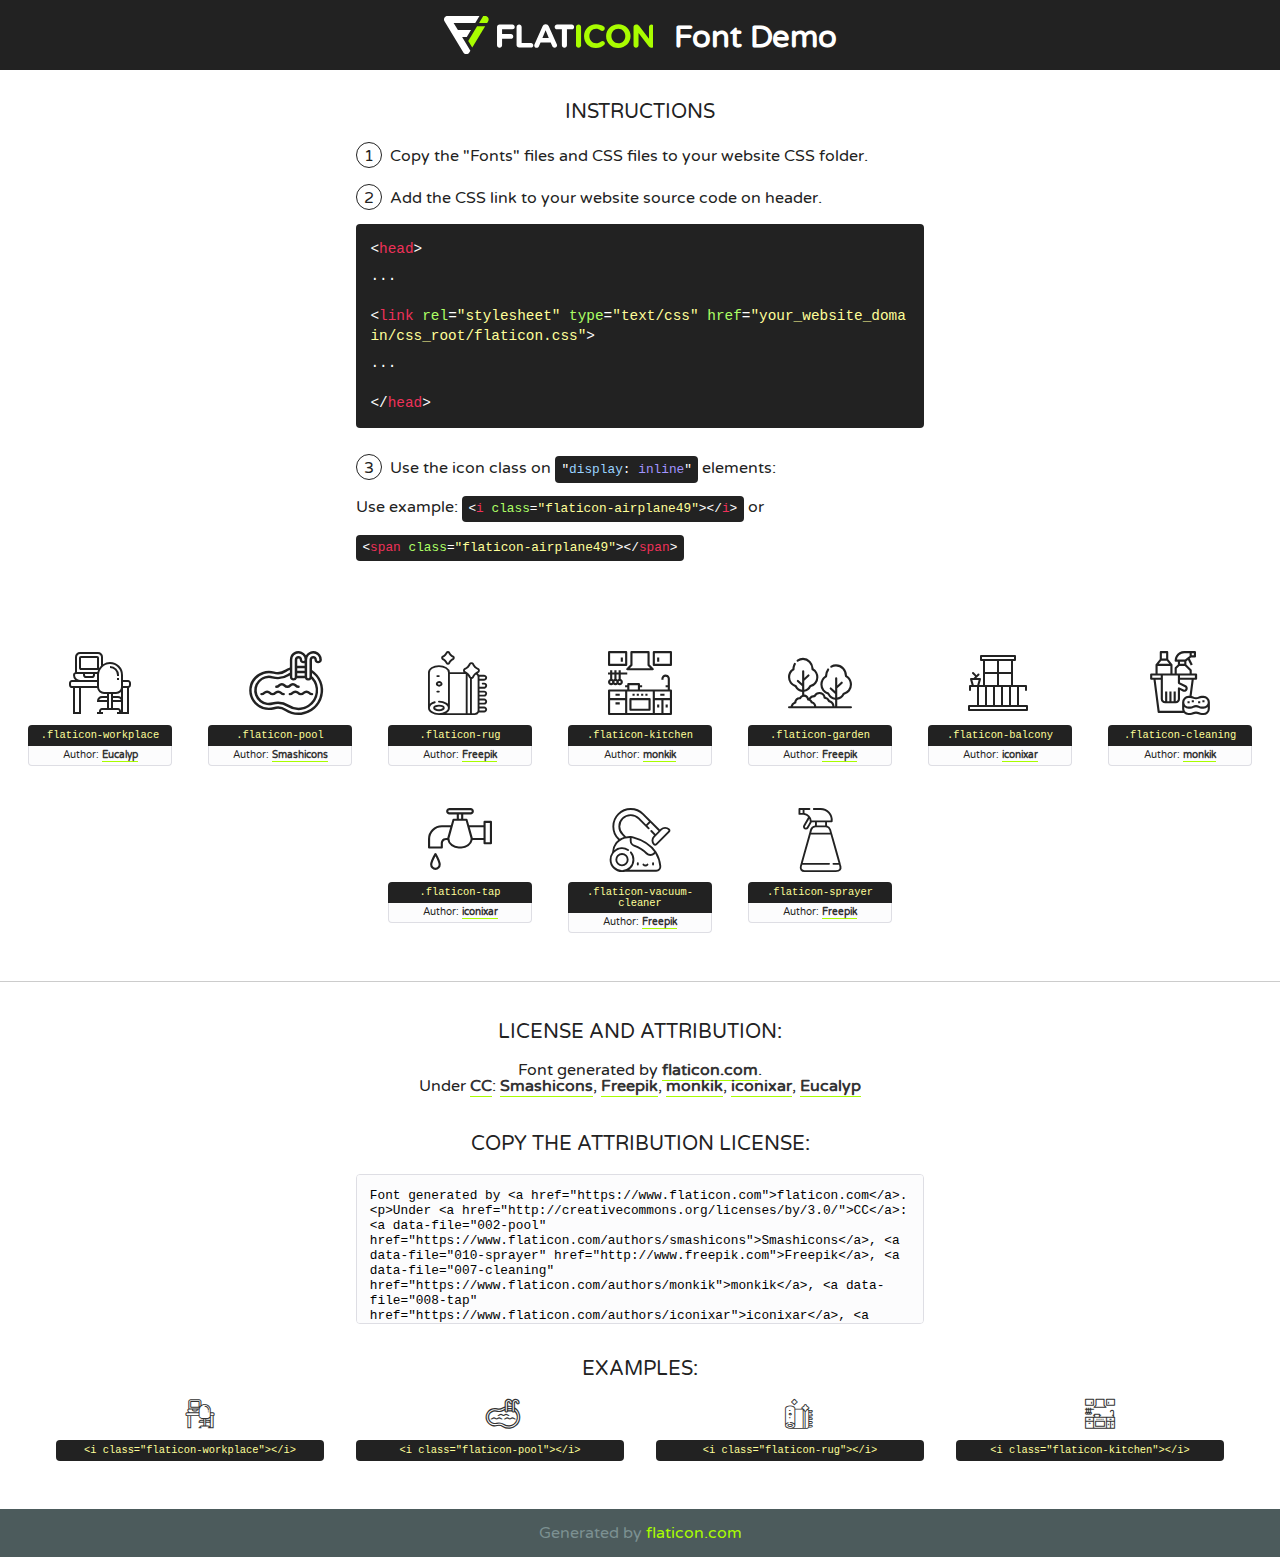
<file: fonts/flaticon/font/flaticon.html>
<!DOCTYPE html>
<!--
  Flaticon icon font: Flaticon
  Creation date: 05/03/2020 03:23
-->
<html>
<!DOCTYPE html>
<html>

<head>
    <title>Flaticon WebFont</title>
    <link href="http://fonts.googleapis.com/css?family=Varela+Round" rel="stylesheet" type="text/css" />
    <link rel="stylesheet" type="text/css" href="flaticon.css">
    <meta charset="UTF-8">
    <style>
    html, body, div, span, applet, object, iframe,
    h1, h2, h3, h4, h5, h6, p, blockquote, pre,
    a, abbr, acronym, address, big, cite, code,
    del, dfn, em, img, ins, kbd, q, s, samp,
    small, strike, strong, sub, sup, tt, var,
    b, u, i, center,
    dl, dt, dd, ol, ul, li,
    fieldset, form, label, legend,
    table, caption, tbody, tfoot, thead, tr, th, td,
    article, aside, canvas, details, embed, 
    figure, figcaption, footer, header, hgroup, 
    menu, nav, output, ruby, section, summary,
    time, mark, audio, video {
        margin: 0;
        padding: 0;
        border: 0;
        font-size: 100%;
        font: inherit;
        vertical-align: baseline;
    }
    /* HTML5 display-role reset for older browsers */
    article, aside, details, figcaption, figure, 
    footer, header, hgroup, menu, nav, section {
        display: block;
    }
    body {
        line-height: 1;
    }
    ol, ul {
        list-style: none;
    }
    blockquote, q {
        quotes: none;
    }
    blockquote:before, blockquote:after,
    q:before, q:after {
        content: '';
        content: none;
    }
    table {
        border-collapse: collapse;
        border-spacing: 0;
    }
    body {
        font-family: 'Varela Round', Helvetica, Arial, sans-serif;
        font-size: 16px;
        color: #222;
    }
    a {
        color: #333;
        border-bottom: 1px solid #a9fd00;
        font-weight: bold;
        text-decoration: none;
    }
    * {
        -moz-box-sizing: border-box;
        -webkit-box-sizing: border-box;
        box-sizing: border-box;
        margin: 0;
        padding: 0;
    }
    [class^="flaticon-"]:before, [class*=" flaticon-"]:before, [class^="flaticon-"]:after, [class*=" flaticon-"]:after {
        font-family: Flaticon;
        font-size: 30px;
        font-style: normal;
        margin-left: 20px;
        color: #333;
    }
    .wrapper {
        max-width: 600px;
        margin: auto;
        padding: 0 1em;
    }
    .title {
        font-size: 1.25em;
        text-align: center;
        margin-bottom: 1em;
        text-transform: uppercase;
    }
    header {
        text-align: center;
        background-color: #222;
        color: #fff;
        padding: 1em;
    }
    header .logo {
        width: 210px;
        height: 38px;
        display: inline-block;
        vertical-align: middle;
        margin-right: 1em;
        border: none;
    }
    header strong {
        font-size: 1.95em;
        font-weight: bold;
        vertical-align: middle;
        margin-top: 5px;
        display: inline-block;
    }
    .demo {
        margin: 2em auto;
        line-height: 1.25em;
    }
    .demo ul li {
        margin-bottom: 1em;
    }
    .demo ul li .num {
        color: #222;
        border-radius: 20px;
        display: inline-block;
        width: 26px;
        padding: 3px;
        height: 26px;
        text-align: center;
        margin-right: 0.5em;
        border: 1px solid #222;
    }
    .demo ul li code {
        background-color: #222;
        border-radius: 4px;
        padding: 0.25em 0.5em;
        display: inline-block;
        color: #fff;
        font-family: Consolas,Monaco,Lucida Console,Liberation Mono,DejaVu Sans Mono,Bitstream Vera Sans Mono,Courier New, monospace;
        font-weight: lighter;
        margin-top: 1em;
        font-size: 0.8em;
        word-break: break-all;
    }
    .demo ul li code.big {
        padding: 1em;
        font-size: 0.9em;
    }
    .demo ul li code .red {
        color: #EF3159;
    }
    .demo ul li code .green {
        color: #ACFF65;
    }
    .demo ul li code .yellow {
        color: #FFFF99;
    }
    .demo ul li code .blue {
        color: #99D3FF;
    }
    .demo ul li code .purple {
        color: #A295FF;
    }
    .demo ul li code .dots {
        margin-top: 0.5em;
        display: block;
    }
    #glyphs {
        border-bottom: 1px solid #ccc;
        padding: 2em 0;
        text-align: center;
    }
    .glyph {
        display: inline-block;
        width: 9em;
        margin: 1em;
        text-align: center;
        vertical-align: top;
        background: #FFF;
    }
    .glyph .glyph-icon {
        padding: 10px;
        display: block;
        font-family:"Flaticon";
        font-size: 64px;
        line-height: 1;
    }
    .glyph .glyph-icon:before {
        font-size: 64px;
        color: #222;
        margin-left: 0;
    }
    .class-name {
        font-size: 0.65em;
        background-color: #222;
        color: #fff;
        border-radius: 4px 4px 0 0;
        padding: 0.5em;
        color: #FFFF99;
        font-family: Consolas,Monaco,Lucida Console,Liberation Mono,DejaVu Sans Mono,Bitstream Vera Sans Mono,Courier New, monospace;
    }
    .author-name {
        font-size: 0.6em;
        background-color: #fcfcfd;
        border: 1px solid #DEDEE4;
        border-top: 0;
        border-radius: 0 0 4px 4px;
        padding: 0.5em;
    }
    .class-name:last-child {
        font-size: 10px;
        color:#888;
    }
    .class-name:last-child a {
        font-size: 10px;
        color:#555;
    }
    .class-name:last-child a:hover {
        color:#a9fd00;
    }
    .glyph > input {
        display: block;
        width: 100px;
        margin: 5px auto;
        text-align: center;
        font-size: 12px;
        cursor: text;
    }
    .glyph > input.icon-input {
        font-family:"Flaticon";
        font-size: 16px;
        margin-bottom: 10px;
    }
    .attribution .title {
        margin-top: 2em;
    }
    .attribution textarea {
        background-color: #fcfcfd;
        padding: 1em;
        border: none;
        box-shadow: none;
        border: 1px solid #DEDEE4;
        border-radius: 4px;
        resize: none;
        width: 100%;
        height: 150px;
        font-size: 0.8em;
        font-family: Consolas,Monaco,Lucida Console,Liberation Mono,DejaVu Sans Mono,Bitstream Vera Sans Mono,Courier New, monospace;
        -webkit-appearance: none;
    }
    .iconsuse {
        margin: 2em auto;
        text-align: center;
        max-width: 1200px;
    }
    .iconsuse:after {
        content: '';
        display: table;
        clear: both;
    }
    .iconsuse .image {
        float: left;
        width: 25%;
        padding: 0 1em;
    }
    .iconsuse .image p {
        margin-bottom: 1em;
    }
    .iconsuse .image span {
        display: block;
        font-size: 0.65em;
        background-color: #222;
        color: #fff;
        border-radius: 4px;
        padding: 0.5em;
        color: #FFFF99;
        margin-top: 1em;
        font-family: Consolas,Monaco,Lucida Console,Liberation Mono,DejaVu Sans Mono,Bitstream Vera Sans Mono,Courier New, monospace;
    }
    #footer {
        text-align: center;
        background-color: #4C5B5C;
        color: #7c9192;
        padding: 1em;
    }
    #footer a {
        border: none;
        color: #a9fd00;
        font-weight: normal;
    }
    @media (max-width: 960px) {
        .iconsuse .image {
            width: 50%;
        }
    }
    @media (max-width: 560px) {
        .iconsuse .image {
            width: 100%;
        }
    }
    </style>
</head>

<body class="characters-off">

    <header>
        <a href="https://www.flaticon.com" target="_blank" class="logo">
            <svg version="1.1" xmlns="http://www.w3.org/2000/svg" xmlns:xlink="http://www.w3.org/1999/xlink" xmlns:a="http://ns.adobe.com/AdobeSVGViewerExtensions/3.0/" viewBox="0 0 560.875 102.036" enable-background="new 0 0 560.875 102.036" xml:space="preserve">
                <defs>
                </defs>
                <g>
                    <g class="letters">
                        <path fill="#ffffff" d="M141.596,29.675c0-3.777,2.985-6.767,6.764-6.767h34.438c3.426,0,6.15,2.728,6.15,6.15
                        c0,3.43-2.724,6.149-6.15,6.149h-27.674v13.091h23.719c3.429,0,6.151,2.724,6.151,6.15c0,3.43-2.723,6.149-6.151,6.149h-23.719
                        v17.574c0,3.773-2.986,6.761-6.764,6.761c-3.779,0-6.764-2.989-6.764-6.761V29.675z"></path>
                        <path fill="#ffffff" d="M193.844,29.149c0-3.781,2.985-6.767,6.764-6.767c3.776,0,6.763,2.985,6.763,6.767v42.957h25.039
                        c3.426,0,6.149,2.726,6.149,6.153c0,3.425-2.723,6.15-6.149,6.15h-31.802c-3.779,0-6.764-2.986-6.764-6.768V29.149z"></path>
                        <path fill="#ffffff" d="M241.891,75.71l21.438-48.407c1.492-3.341,4.215-5.357,7.906-5.357h0.792
                        c3.686,0,6.323,2.017,7.815,5.357l21.439,48.407c0.436,0.967,0.701,1.845,0.701,2.723c0,3.602-2.809,6.501-6.414,6.501
                        c-3.161,0-5.269-1.845-6.499-4.655l-4.132-9.661h-27.059l-4.301,10.102c-1.144,2.631-3.426,4.214-6.237,4.214
                        c-3.517,0-6.24-2.81-6.24-6.325C241.1,77.64,241.451,76.677,241.891,75.71z M279.932,58.666l-8.521-20.297l-8.526,20.297H279.932
                        z"></path>
                        <path fill="#ffffff" d="M314.864,35.387H301.86c-3.429,0-6.239-2.813-6.239-6.238c0-3.429,2.811-6.24,6.239-6.24h39.533
                        c3.426,0,6.237,2.811,6.237,6.24c0,3.425-2.811,6.238-6.237,6.238h-13.001v42.785c0,3.773-2.99,6.761-6.764,6.761
                        c-3.779,0-6.764-2.989-6.764-6.761V35.387z"></path>
                        <path fill="#A9FD00" d="M352.615,29.149c0-3.781,2.985-6.767,6.767-6.767c3.774,0,6.761,2.985,6.761,6.767v49.024
                        c0,3.773-2.987,6.761-6.761,6.761c-3.781,0-6.767-2.989-6.767-6.761V29.149z"></path>
                        <path fill="#A9FD00" d="M374.132,53.836v-0.179c0-17.481,13.178-31.801,32.065-31.801c9.22,0,15.459,2.458,20.557,6.238
                        c1.402,1.054,2.637,2.985,2.637,5.357c0,3.692-2.985,6.59-6.681,6.59c-1.845,0-3.071-0.702-4.044-1.319
                        c-3.776-2.813-7.729-4.393-12.562-4.393c-10.364,0-17.831,8.611-17.831,19.154v0.173c0,10.542,7.291,19.329,17.831,19.329
                        c5.715,0,9.492-1.756,13.359-4.834c1.049-0.874,2.458-1.491,4.039-1.491c3.429,0,6.325,2.813,6.325,6.236
                        c0,2.106-1.056,3.78-2.282,4.834c-5.539,4.834-12.036,7.733-21.878,7.733C387.572,85.464,374.132,71.493,374.132,53.836z"></path>
                        <path fill="#A9FD00" d="M433.009,53.836v-0.179c0-17.481,13.79-31.801,32.766-31.801c18.981,0,32.592,14.143,32.592,31.628v0.173
                        c0,17.483-13.785,31.807-32.769,31.807C446.625,85.464,433.009,71.32,433.009,53.836z M484.224,53.836v-0.179
                        c0-10.539-7.725-19.326-18.626-19.326c-10.893,0-18.449,8.611-18.449,19.154v0.173c0,10.542,7.73,19.329,18.626,19.329
                        C476.676,72.986,484.224,64.378,484.224,53.836z"></path>
                        <path fill="#A9FD00" d="M506.233,29.321c0-3.774,2.99-6.763,6.767-6.763h1.401c3.252,0,5.183,1.583,7.029,3.953l26.093,34.265
                        V29.059c0-3.692,2.99-6.677,6.681-6.677c3.683,0,6.671,2.985,6.671,6.677v48.934c0,3.78-2.987,6.765-6.764,6.765h-0.436
                        c-3.257,0-5.188-1.581-7.034-3.953l-27.056-35.492v32.944c0,3.687-2.985,6.676-6.678,6.676c-3.683,0-6.673-2.989-6.673-6.676
                        V29.321z"></path>
                    </g>
                    <g class="insignia">
                        <path fill="#ffffff" d="M48.372,56.137h12.517l11.156-18.537H37.186L25.688,18.539h57.825L94.668,0H9.271
                        C5.925,0,2.842,1.801,1.198,4.716c-1.644,2.907-1.593,6.482,0.134,9.343l50.38,83.501c1.678,2.781,4.689,4.476,7.938,4.476
                        c3.246,0,6.257-1.695,7.935-4.476l2.898-4.804L48.372,56.137z"></path>
                        <g class="i">
                            <path fill="#A9FD00" d="M93.575,18.539h0.031v0.004l21.652,0.004l2.705-4.488c1.727-2.861,1.778-6.436,0.133-9.343
                            C116.454,1.801,113.371,0,110.026,0h-5.294L93.575,18.539z"></path>
                            <polygon fill="#A9FD00" points="88.291,27.356 64.725,66.486 75.519,84.404 109.942,27.356"></polygon>
                        </g>
                    </g>
                </g>
            </svg>
        </a>
        <strong>Font Demo</strong>
    </header>


    <section class="demo wrapper">

        <p class="title">Instructions</p>

        <ul>
            <li>
                <span class="num">1</span>Copy the "Fonts" files and CSS files to your website CSS folder.
            </li>
            <li>
                <span class="num">2</span>Add the CSS link to your website source code on header.
                <code class="big">
                    &lt;<span class="red">head</span>&gt;
                    <br/><span class="dots">...</span>
                    <br/>&lt;<span class="red">link</span> <span class="green">rel</span>=<span class="yellow">"stylesheet"</span> <span class="green">type</span>=<span class="yellow">"text/css"</span> <span class="green">href</span>=<span class="yellow">"your_website_domain/css_root/flaticon.css"</span>&gt;
                    <br/><span class="dots">...</span>
                    <br/>&lt;/<span class="red">head</span>&gt;
                </code>
            </li>

            <li>
                <p>
                    <span class="num">3</span>Use the icon class on <code>"<span class="blue">display</span>:<span class="purple"> inline</span>"</code> elements:
                    <br />
                    Use example: <code>&lt;<span class="red">i</span> <span class="green">class</span>=<span class="yellow">&quot;flaticon-airplane49&quot;</span>&gt;&lt;/<span class="red">i</span>&gt;</code> or <code>&lt;<span class="red">span</span> <span class="green">class</span>=<span class="yellow">&quot;flaticon-airplane49&quot;</span>&gt;&lt;/<span class="red">span</span>&gt;</code>
            </li>
        </ul>

    </section>




   <section id="glyphs">          
    
      
        <div class="glyph"><div class="glyph-icon flaticon-workplace"></div>
            <div class="class-name">.flaticon-workplace</div>
            <div class="author-name">Author: <a data-file="001-workplace" href="https://www.flaticon.com/authors/eucalyp">Eucalyp</a> </div> 
        </div>        
        
        <div class="glyph"><div class="glyph-icon flaticon-pool"></div>
            <div class="class-name">.flaticon-pool</div>
            <div class="author-name">Author: <a data-file="002-pool" href="https://www.flaticon.com/authors/smashicons">Smashicons</a> </div> 
        </div>        
        
        <div class="glyph"><div class="glyph-icon flaticon-rug"></div>
            <div class="class-name">.flaticon-rug</div>
            <div class="author-name">Author: <a data-file="003-rug" href="http://www.freepik.com">Freepik</a> </div> 
        </div>        
        
        <div class="glyph"><div class="glyph-icon flaticon-kitchen"></div>
            <div class="class-name">.flaticon-kitchen</div>
            <div class="author-name">Author: <a data-file="004-kitchen" href="https://www.flaticon.com/authors/monkik">monkik</a> </div> 
        </div>        
        
        <div class="glyph"><div class="glyph-icon flaticon-garden"></div>
            <div class="class-name">.flaticon-garden</div>
            <div class="author-name">Author: <a data-file="005-garden" href="http://www.freepik.com">Freepik</a> </div> 
        </div>        
        
        <div class="glyph"><div class="glyph-icon flaticon-balcony"></div>
            <div class="class-name">.flaticon-balcony</div>
            <div class="author-name">Author: <a data-file="006-balcony" href="https://www.flaticon.com/authors/iconixar">iconixar</a> </div> 
        </div>        
        
        <div class="glyph"><div class="glyph-icon flaticon-cleaning"></div>
            <div class="class-name">.flaticon-cleaning</div>
            <div class="author-name">Author: <a data-file="007-cleaning" href="https://www.flaticon.com/authors/monkik">monkik</a> </div> 
        </div>        
        
        <div class="glyph"><div class="glyph-icon flaticon-tap"></div>
            <div class="class-name">.flaticon-tap</div>
            <div class="author-name">Author: <a data-file="008-tap" href="https://www.flaticon.com/authors/iconixar">iconixar</a> </div> 
        </div>        
        
        <div class="glyph"><div class="glyph-icon flaticon-vacuum-cleaner"></div>
            <div class="class-name">.flaticon-vacuum-cleaner</div>
            <div class="author-name">Author: <a data-file="009-vacuum-cleaner" href="http://www.freepik.com">Freepik</a> </div> 
        </div>        
        
        <div class="glyph"><div class="glyph-icon flaticon-sprayer"></div>
            <div class="class-name">.flaticon-sprayer</div>
            <div class="author-name">Author: <a data-file="010-sprayer" href="http://www.freepik.com">Freepik</a> </div> 
        </div>        
        

    </section>



    <section class="attribution wrapper"   style="text-align:center;">

      <div class="title">License and attribution:</div><div class="attrDiv">Font generated by <a href="https://www.flaticon.com">flaticon.com</a>. <div><p>Under <a href="http://creativecommons.org/licenses/by/3.0/">CC</a>: <a data-file="002-pool" href="https://www.flaticon.com/authors/smashicons">Smashicons</a>, <a data-file="010-sprayer" href="http://www.freepik.com">Freepik</a>, <a data-file="007-cleaning" href="https://www.flaticon.com/authors/monkik">monkik</a>, <a data-file="008-tap" href="https://www.flaticon.com/authors/iconixar">iconixar</a>, <a data-file="001-workplace" href="https://www.flaticon.com/authors/eucalyp">Eucalyp</a></p>  </div>
      </div>
      <div class="title">Copy the Attribution License:</div>

    <textarea onclick="this.focus();this.select();">Font generated by &lt;a href=&quot;https://www.flaticon.com&quot;&gt;flaticon.com&lt;/a&gt;. <p>Under <a href="http://creativecommons.org/licenses/by/3.0/">CC</a>: <a data-file="002-pool" href="https://www.flaticon.com/authors/smashicons">Smashicons</a>, <a data-file="010-sprayer" href="http://www.freepik.com">Freepik</a>, <a data-file="007-cleaning" href="https://www.flaticon.com/authors/monkik">monkik</a>, <a data-file="008-tap" href="https://www.flaticon.com/authors/iconixar">iconixar</a>, <a data-file="001-workplace" href="https://www.flaticon.com/authors/eucalyp">Eucalyp</a></p>  
     </textarea>

    </section>

    <section class="iconsuse">

          <div class="title">Examples:</div>            
             
            <div class="image">
                <p>
                    <i class="glyph-icon flaticon-workplace"></i> 
                    <span>&lt;i class=&quot;flaticon-workplace&quot;&gt;&lt;/i&gt;</span>
                </p>
            </div>
            
            <div class="image">
                <p>
                    <i class="glyph-icon flaticon-pool"></i> 
                    <span>&lt;i class=&quot;flaticon-pool&quot;&gt;&lt;/i&gt;</span>
                </p>
            </div>
            
            <div class="image">
                <p>
                    <i class="glyph-icon flaticon-rug"></i> 
                    <span>&lt;i class=&quot;flaticon-rug&quot;&gt;&lt;/i&gt;</span>
                </p>
            </div>
            
            <div class="image">
                <p>
                    <i class="glyph-icon flaticon-kitchen"></i> 
                    <span>&lt;i class=&quot;flaticon-kitchen&quot;&gt;&lt;/i&gt;</span>
                </p>
            </div>
                       
        </div>
                            
    </section>

<div id="footer">
    <div>Generated by <a href="https://www.flaticon.com">flaticon.com</a>
    </div>
</div>



</body>
</html>
</file>
<file: css/flaticon.css>
/*
  	Flaticon icon font: Flaticon
  	Creation date: 22/02/2020 23:01
  	*/


@font-face {
  font-family: "Flaticon";
  src: url("../fonts/flaticon/font/Flaticon.eot");
  src: url("../fonts/flaticon/font/Flaticon.eot?#iefix") format("embedded-opentype"),
       url("../fonts/flaticon/font/Flaticon.woff") format("woff"),
       url("../fonts/flaticon/font/Flaticon.ttf") format("truetype"),
       url("../fonts/flaticon/font/Flaticon.svg#Flaticon") format("svg");
  font-weight: normal;
  font-style: normal;
}

@media screen and (-webkit-min-device-pixel-ratio:0) {
  @font-face {
    font-family: "Flaticon";
    src: url("../fonts/flaticon/font/Flaticon.svg#Flaticon") format("svg");
  }
}

[class^="flaticon-"]:before, [class*=" flaticon-"]:before,
[class^="flaticon-"]:after, [class*=" flaticon-"]:after {   
  font-family: Flaticon;
  font-style: normal;
  font-weight: normal;
  font-variant: normal;
  text-transform: none;
  line-height: 1;

  /* Better Font Rendering =========== */
  -webkit-font-smoothing: antialiased;
  -moz-osx-font-smoothing: grayscale;
}

.flaticon-workplace:before { content: "\f100"; }
.flaticon-pool:before { content: "\f101"; }
.flaticon-rug:before { content: "\f102"; }
.flaticon-kitchen:before { content: "\f103"; }
.flaticon-garden:before { content: "\f104"; }
.flaticon-balcony:before { content: "\f105"; }
.flaticon-cleaning:before { content: "\f106"; }
.flaticon-tap:before { content: "\f107"; }
.flaticon-vacuum-cleaner:before { content: "\f108"; }
.flaticon-sprayer:before { content: "\f109"; }
</file>
<file: fonts/flaticon/font/flaticon.css>
/*
  	Flaticon icon font: Flaticon
  	Creation date: 05/03/2020 03:23
  	*/

@font-face {
  font-family: "Flaticon";
  src: url("./Flaticon.eot");
  src: url("./Flaticon.eot?#iefix") format("embedded-opentype"),
       url("./Flaticon.woff2") format("woff2"),
       url("./Flaticon.woff") format("woff"),
       url("./Flaticon.ttf") format("truetype"),
       url("./Flaticon.svg#Flaticon") format("svg");
  font-weight: normal;
  font-style: normal;
}

@media screen and (-webkit-min-device-pixel-ratio:0) {
  @font-face {
    font-family: "Flaticon";
    src: url("./Flaticon.svg#Flaticon") format("svg");
  }
}

[class^="flaticon-"]:before, [class*=" flaticon-"]:before,
[class^="flaticon-"]:after, [class*=" flaticon-"]:after {   
  font-family: Flaticon;
        font-size: 20px;
font-style: normal;
margin-left: 20px;
}

.flaticon-workplace:before { content: "\f100"; }
.flaticon-pool:before { content: "\f101"; }
.flaticon-rug:before { content: "\f102"; }
.flaticon-kitchen:before { content: "\f103"; }
.flaticon-garden:before { content: "\f104"; }
.flaticon-balcony:before { content: "\f105"; }
.flaticon-cleaning:before { content: "\f106"; }
.flaticon-tap:before { content: "\f107"; }
.flaticon-vacuum-cleaner:before { content: "\f108"; }
.flaticon-sprayer:before { content: "\f109"; }
</file>
